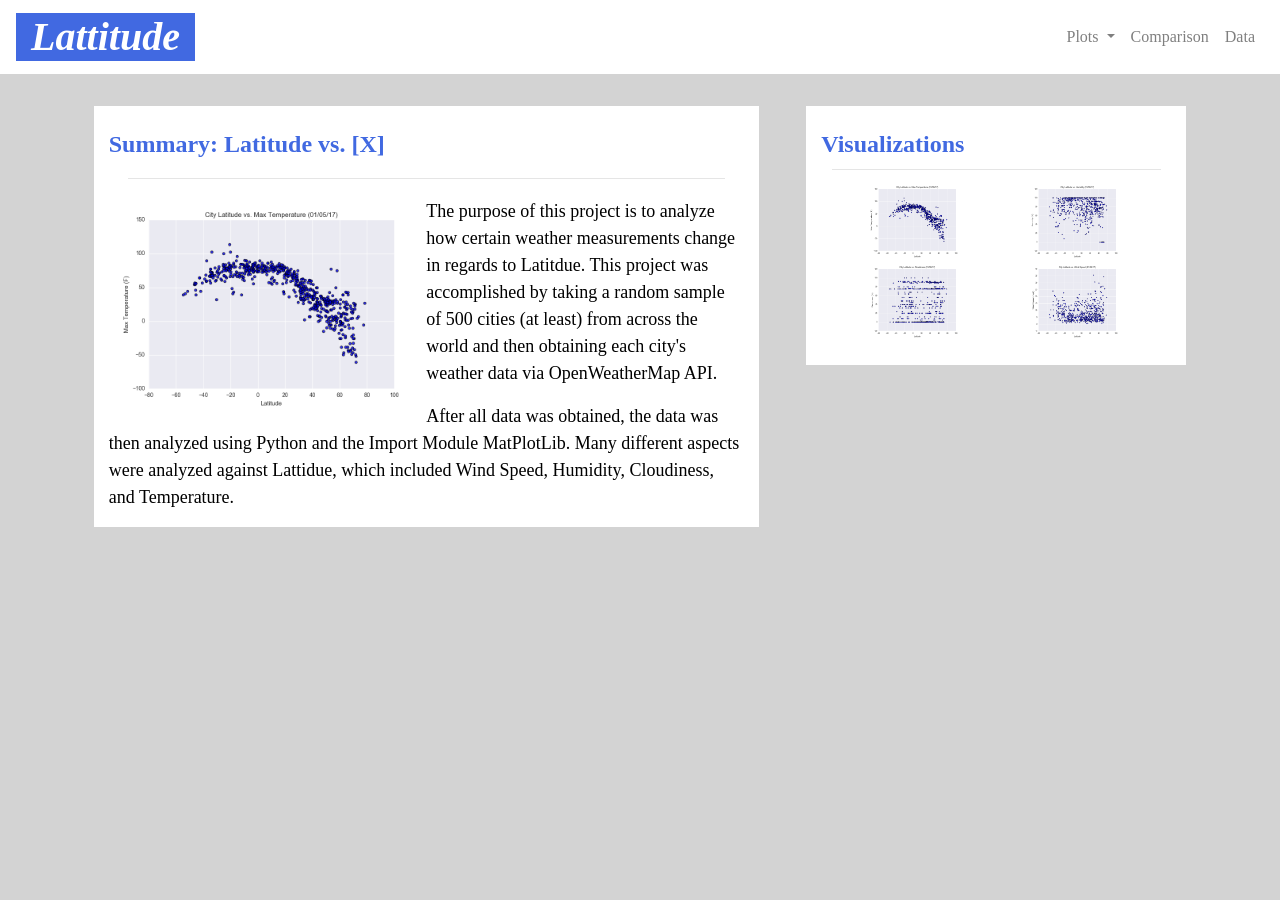
<file: index.html>
<!DOCTYPE html>
<html lang="en-us">

<!-- Scripts, links for css, bootstrap, js, title -->

<head>
  <meta charset="UTF-8">
	
  <title>Landing Page</title>
	
  <link rel="stylesheet" href="https://stackpath.bootstrapcdn.com/bootstrap/4.3.1/css/bootstrap.min.css" 
  integrity="sha384-ggOyR0iXCbMQv3Xipma34MD+dH/1fQ784/j6cY/iJTQUOhcWr7x9JvoRxT2MZw1T" 
  crossorigin="anonymous">
  <link rel="stylesheet" type="text/css" href="style.css">

  <script src="https://code.jquery.com/jquery-3.3.1.slim.min.js" 
  integrity="sha384-q8i/X+965DzO0rT7abK41JStQIAqVgRVzpbzo5smXKp4YfRvH+8abtTE1Pi6jizo" 
  crossorigin="anonymous"></script>
  <script src="https://cdnjs.cloudflare.com/ajax/libs/popper.js/1.14.7/umd/popper.min.js" 
  integrity="sha384-UO2eT0CpHqdSJQ6hJty5KVphtPhzWj9WO1clHTMGa3JDZwrnQq4sF86dIHNDz0W1" 
  crossorigin="anonymous"></script>
  <script src="https://stackpath.bootstrapcdn.com/bootstrap/4.3.1/js/bootstrap.min.js" 
  integrity="sha384-JjSmVgyd0p3pXB1rRibZUAYoIIy6OrQ6VrjIEaFf/nJGzIxFDsf4x0xIM+B07jRM" 
  crossorigin="anonymous"></script>

</head>

<body>

<!-- Navbar using bootstrap, class-media to change bg color. Dropdown + Button links to other pages, brand/link -->

<nav class="navbar navbar-expand-lg navbar-light shrinkray">
  <a class="navbar-brand" href="./Landing_Page.html">
	  <h1 class="my-auto">Lattitude</h1>
  </a>
  <button class="navbar-toggler shrinkray" type="button" data-toggle="collapse" data-target="#navbarSupportedContent" aria-controls="navbarSupportedContent" 
  aria-expanded="false" aria-label="Toggle navigation">
    <span class="navbar-toggler-icon"></span>
  </button>
  <div class="collapse navbar-collapse bg-white row" id="navbarSupportedContent">
	  <form class="ml-lg-auto ml-md-3 mr-lg-3">
    <ul class="navbar-nav mr-auto">
      
      <li class="nav-item dropdown">
        <a class="nav-link dropdown-toggle link-c" href="#" id="navbarDropdown" role="button" data-toggle="dropdown" aria-haspopup="true" 
        aria-expanded="false"> Plots </a>
          <div class="dropdown-menu" aria-labelledby="Dropdown">
            <a class="dropdown-item" href="./Temp/Temp.html">Temperature</a>
            <a class="dropdown-item" href="./Hum/Hum.html">Humidity</a>
            <a class="dropdown-item" href="./Cloud/Cloud.html">Cloudiness</a>
            <a class="dropdown-item" href="./Wind/Wind.html">Wind Speed</a>
          </div>
      </li>
		  
      <li class="nav-item">
        <a class="nav-link link-c" href="./Comp/Comp.html">Comparison</a>
      </li>
      
      <li class="nav-item">
        <a class="nav-link link-c" href="./Data/Data.html">Data</a>
      </li>
		
		</ul>
    </form>
  </div>
</nav>

<br>

<div class="container">

<!-- Data/Info area + graph -->

  <div class="row">
    <div class="bg-white mx-auto my-2 col-lg-7 cen col-md-11">
      <div>
		  <br>
			<h4>Summary: Latitude vs. [X]</h4>
			<hr>
      <img src="./Figures/Fig1.png" width="50%" height="55%" style="float: left" alt="Temperature">
      <p>
        The purpose of this project is to analyze how certain weather measurements change in regards to Latitdue. This project was accomplished
        by taking a random sample of 500 cities (at least) from across the world and then obtaining each city's weather data via OpenWeatherMap API.
      </p>
      <p>
        After all data was obtained, the data was then analyzed using Python and the Import Module MatPlotLib. 
        Many different aspects were analyzed against Lattidue,
        which included Wind Speed, Humidity, Cloudiness, and Temperature.
      </p>
      </div>
    </div>
  <br>
		<div class="bg-white offset-lg-1 col-lg-4 mb-auto mx-auto my-2 cen col-md-11">
  <br>
  
  <!-- Visualization links + adjustments for screen size -->

      <h4>Visualizations</h4>
      <hr>

		  <div class="container m-auto">
        <div class="row ml-auto mr-auto">
				  <div class="col-3 col-md-3 col-lg-6">
            <a href="Temp/Temp.html">	
              <img src="./Figures/Fig1.png" alt="Temp" class="col pic">
            </a>
          </div>
        <div class="col-3 col-md-3 col-lg-6">
            <a href="Hum/Hum.html">
              <img src="./Figures/Fig2.png" alt="Humidity" class="col pic">
            </a>
        </div>
        <div class="col-3 col-md-3 col-lg-6">
            <a href="Cloud/Cloud.html">
              <img src="./Figures/Fig3.png" alt="Cloud" class="col pic">
            </a>
        </div>
        <div class="col-3 col-md-3 col-lg-6">
            <a href="Wind/Wind.html">
              <img src="./Figures/Fig4.png" alt="Wind" class="col pic">
            </a>
				</div>
			  </div>
    <br>
      </div>
    </div>
	</div>
</div>
</body>

</html>
</file>
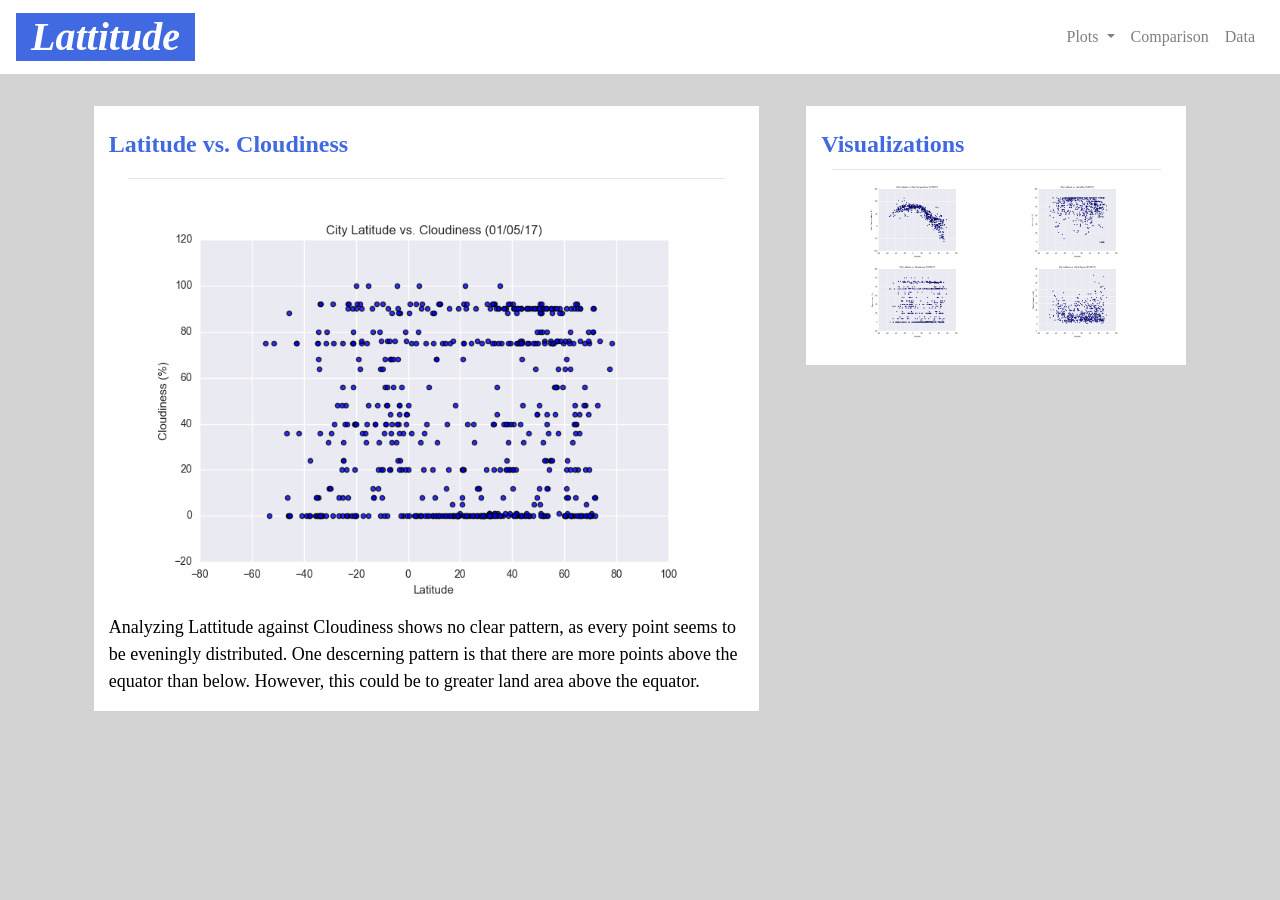
<file: Cloud/Cloud.html>
<!DOCTYPE html>
<html lang="en-us">

<head>
  <meta charset="UTF-8">
	
  <title>Cloud Page</title>
	
  <link rel="stylesheet" href="https://stackpath.bootstrapcdn.com/bootstrap/4.3.1/css/bootstrap.min.css" 
  integrity="sha384-ggOyR0iXCbMQv3Xipma34MD+dH/1fQ784/j6cY/iJTQUOhcWr7x9JvoRxT2MZw1T" 
  crossorigin="anonymous">
  <link rel="stylesheet" type="text/css" href="../style.css">

  <script src="https://code.jquery.com/jquery-3.3.1.slim.min.js" 
  integrity="sha384-q8i/X+965DzO0rT7abK41JStQIAqVgRVzpbzo5smXKp4YfRvH+8abtTE1Pi6jizo" 
  crossorigin="anonymous"></script>
  <script src="https://cdnjs.cloudflare.com/ajax/libs/popper.js/1.14.7/umd/popper.min.js" 
  integrity="sha384-UO2eT0CpHqdSJQ6hJty5KVphtPhzWj9WO1clHTMGa3JDZwrnQq4sF86dIHNDz0W1" 
  crossorigin="anonymous"></script>
  <script src="https://stackpath.bootstrapcdn.com/bootstrap/4.3.1/js/bootstrap.min.js" 
  integrity="sha384-JjSmVgyd0p3pXB1rRibZUAYoIIy6OrQ6VrjIEaFf/nJGzIxFDsf4x0xIM+B07jRM" 
  crossorigin="anonymous"></script>

</head>
	
<body>
<nav class="navbar navbar-expand-lg navbar-light shrinkray">
  <a class="navbar-brand" href="../Landing_Page.html">
    <h1 class="my-auto">Lattitude</h1>
  </a>
  <button class="navbar-toggler shrinkray" type="button" data-toggle="collapse" data-target="#navbarSupportedContent" aria-controls="navbarSupportedContent" 
  aria-expanded="false" aria-label="Toggle navigation">
    <span class="navbar-toggler-icon"></span>
  </button>
  <div class="collapse navbar-collapse bg-white row" id="navbarSupportedContent">
    <form class="ml-lg-auto ml-md-3 mr-lg-3">
    <ul class="navbar-nav mr-auto">
      
      <li class="nav-item dropdown">
        <a class="nav-link dropdown-toggle link-c" href="#" id="navbarDropdown" role="button" data-toggle="dropdown" aria-haspopup="true" 
        aria-expanded="false"> Plots </a>
          <div class="dropdown-menu" aria-labelledby="Dropdown">
            <a class="dropdown-item" href="../Temp/Temp.html">Temperature</a>
            <a class="dropdown-item" href="../Hum/Hum.html">Humidity</a>
            <a class="dropdown-item" href="../Cloud/Cloud.html">Cloudiness</a>
            <a class="dropdown-item" href="../Wind/Wind.html">Wind Speed</a>
          </div>
      </li>
      
      <li class="nav-item">
        <a class="nav-link link-c" href="../Comp/Comp.html">Comparison</a>
      </li>
      
      <li class="nav-item">
        <a class="nav-link link-c" href="../Data/Data.html">Data</a>
      </li>
    
    </ul>
    </form>
  </div>
</nav>

<br>

<div class="container">
    <div class="row">
        <div class="bg-white mx-auto my-2 col-lg-7 col-md-11">
        <div>
<br>
        <h4>Latitude vs. Cloudiness</h4>
        <hr>
        <img src="../Figures/Fig3.png" class="col ml-auto; mr-auto" alt="Temperature">
        <p>
            Analyzing Lattitude against Cloudiness shows no clear pattern, as every point seems to be eveningly distributed. 
            One descerning pattern is that there are more points above the equator than below. However, this could be to greater land area above the equator. 
        </p> 
        </div>
        </div>  
<br>
    <div class="bg-white offset-lg-1 col-lg-4 mb-auto mx-auto my-2 cen col-md-11">
<br>
    <h4>Visualizations</h4>
    <hr>

        <div class="container m-auto">
    <div class="row ml-auto mr-auto">
                <div class="col-3 col-md-3 col-lg-6">
        <a href="../Temp/Temp.html">	
            <img src="../Figures/Fig1.png" alt="Temp" class="col pic">
        </a>
        </div>
    <div class="col-3 col-md-3 col-lg-6">
        <a href="../Hum/Hum.html">
            <img src="../Figures/Fig2.png" alt="Humidity" class="col pic">
        </a>
    </div>
    <div class="col-3 col-md-3 col-lg-6">
        <a href="../Cloud/Cloud.html">
            <img src="../Figures/Fig3.png" alt="Cloud" class="col pic">
        </a>
    </div>
    <div class="col-3 col-md-3 col-lg-6">
        <a href="../Wind/Wind.html">
            <img src="../Figures/Fig4.png" alt="Wind" class="col pic">
        </a>
            </div>
            </div>
<br>
    </div>
</div>
</div>
</div>
</body>

</html>
</file>
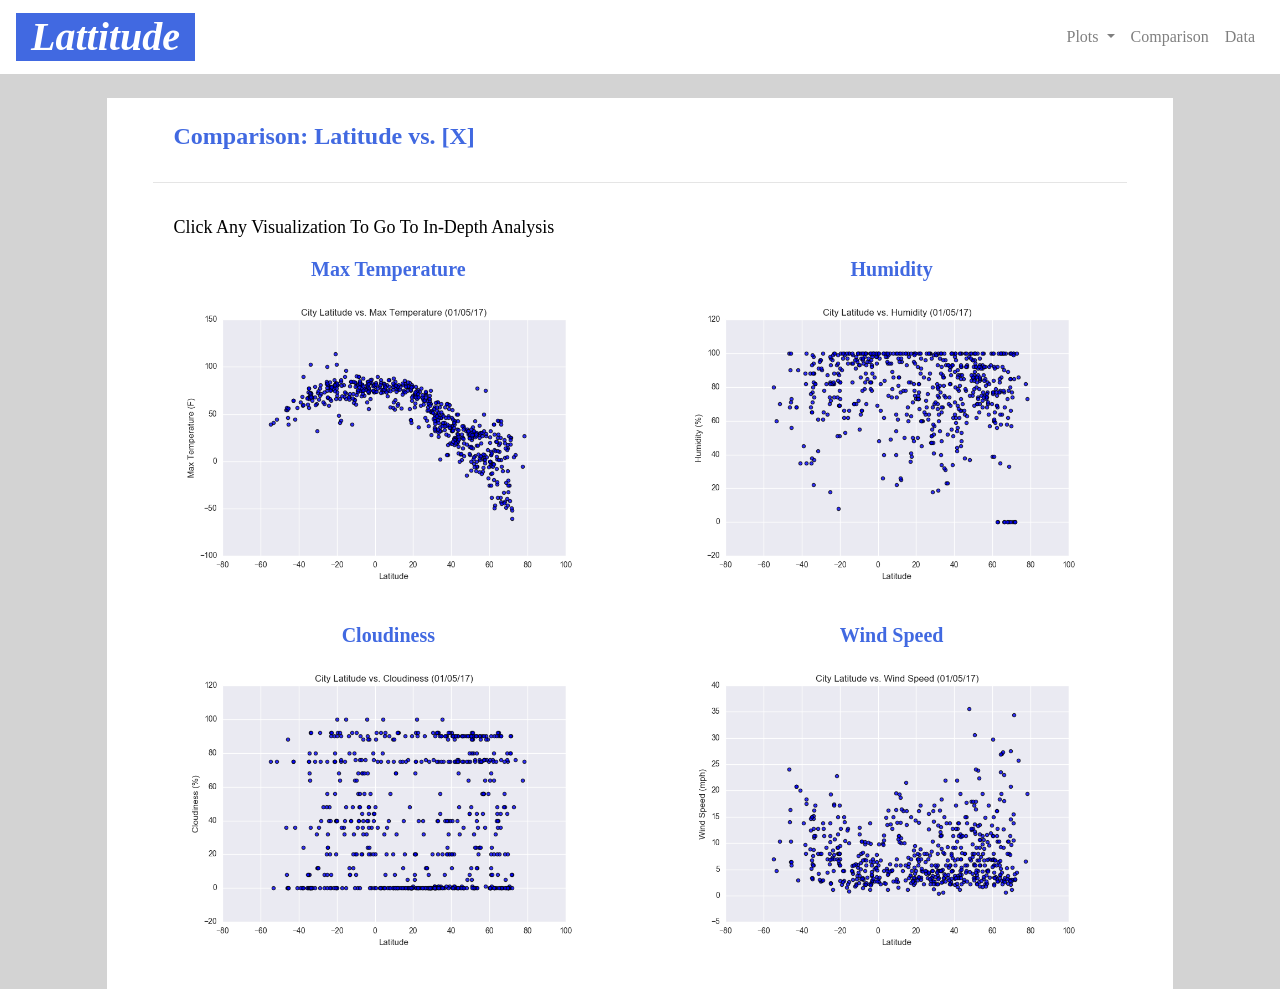
<file: Comp/Comp.html>
<!DOCTYPE html>
<html lang="en-us">

<head>
  <meta charset="UTF-8">
	
  <title>Comparison</title>
	
  <link rel="stylesheet" href="https://stackpath.bootstrapcdn.com/bootstrap/4.3.1/css/bootstrap.min.css" 
  integrity="sha384-ggOyR0iXCbMQv3Xipma34MD+dH/1fQ784/j6cY/iJTQUOhcWr7x9JvoRxT2MZw1T" 
  crossorigin="anonymous">
  <link rel="stylesheet" type="text/css" href="../style.css">

  <script src="https://code.jquery.com/jquery-3.3.1.slim.min.js" 
  integrity="sha384-q8i/X+965DzO0rT7abK41JStQIAqVgRVzpbzo5smXKp4YfRvH+8abtTE1Pi6jizo" 
  crossorigin="anonymous"></script>
  <script src="https://cdnjs.cloudflare.com/ajax/libs/popper.js/1.14.7/umd/popper.min.js" 
  integrity="sha384-UO2eT0CpHqdSJQ6hJty5KVphtPhzWj9WO1clHTMGa3JDZwrnQq4sF86dIHNDz0W1" 
  crossorigin="anonymous"></script>
  <script src="https://stackpath.bootstrapcdn.com/bootstrap/4.3.1/js/bootstrap.min.js" 
  integrity="sha384-JjSmVgyd0p3pXB1rRibZUAYoIIy6OrQ6VrjIEaFf/nJGzIxFDsf4x0xIM+B07jRM" 
  crossorigin="anonymous"></script>
  
</head>
	
<body>
<nav class="navbar navbar-expand-lg navbar-light shrinkray">
  <a class="navbar-brand" href="../Landing_Page.html">
    <h1 class="my-auto">Lattitude</h1>
  </a>
  <button class="navbar-toggler shrinkray" type="button" data-toggle="collapse" data-target="#navbarSupportedContent" aria-controls="navbarSupportedContent" 
  aria-expanded="false" aria-label="Toggle navigation">
    <span class="navbar-toggler-icon"></span>
  </button>
  <div class="collapse navbar-collapse bg-white row" id="navbarSupportedContent">
    <form class="ml-lg-auto ml-md-3 mr-lg-3">
    <ul class="navbar-nav mr-auto">
      
      <li class="nav-item dropdown">
        <a class="nav-link dropdown-toggle link-c" href="#" id="navbarDropdown" role="button" data-toggle="dropdown" aria-haspopup="true" 
        aria-expanded="false"> Plots </a>
          <div class="dropdown-menu" aria-labelledby="Dropdown">
            <a class="dropdown-item" href="../Temp/Temp.html">Temperature</a>
            <a class="dropdown-item" href="../Hum/Hum.html">Humidity</a>
            <a class="dropdown-item" href="../Cloud/Cloud.html">Cloudiness</a>
            <a class="dropdown-item" href="../Wind/Wind.html">Wind Speed</a>
          </div>
      </li>
      
      <li class="nav-item">
        <a class="nav-link link-c" href="../Comp/Comp.html">Comparison</a>
      </li>
      
      <li class="nav-item">
        <a class="nav-link link-c" href="../Data/Data.html">Data</a>
      </li>
    
    </ul>
    </form>
  </div>
</nav>

<br>

<div class="bg-white offset-lg-1 col-lg-10" >
<br>
  <h4 style="margin-left: 5%; ">
    Comparison: Latitude vs. [X]
  </h4>
<hr>
  <p style="margin-left: 5%">
    Click Any Visualization To Go To In-Depth Analysis
  </p>
  <div class="container col-12">
    <div class="row ml-auto mr-auto">
      <div class="col-md-6">
				<h5>
          Max Temperature
        </h5>
          <a href="../Temp/Temp.html">	
            <img src="../Figures/Fig1.png" alt="Temp" class="col">
          </a>
<hr class="show-me">
      </div>
        <div class="col-md-6">
		  		<h5>
            Humidity
          </h5>
          <a href="../Hum/Hum.html">
            <img src="../Figures/Fig2.png" class="col" alt="Humidity">
          </a>
<hr class="show-me">
        </div>
    </div>
    <div class="row ml-auto mr-auto">
      <div class="col-md-6">
          <h5>
            Cloudiness
          </h5>
          <a href="../Cloud/Cloud.html">
            <img src="../Figures/Fig3.png" class="col" alt="Cloud">
          </a>
<hr class="show-me">
        </div>
      <div class="col-md-6">
          <h5>
            Wind Speed
          </h5>
          <a href="../Wind/Wind.html">
            <img src="../Figures/Fig4.png" class="col" alt="Wind">
          </a>
      </div>
    </div>
	</div>	
</div>

</body>

</html>
</file>
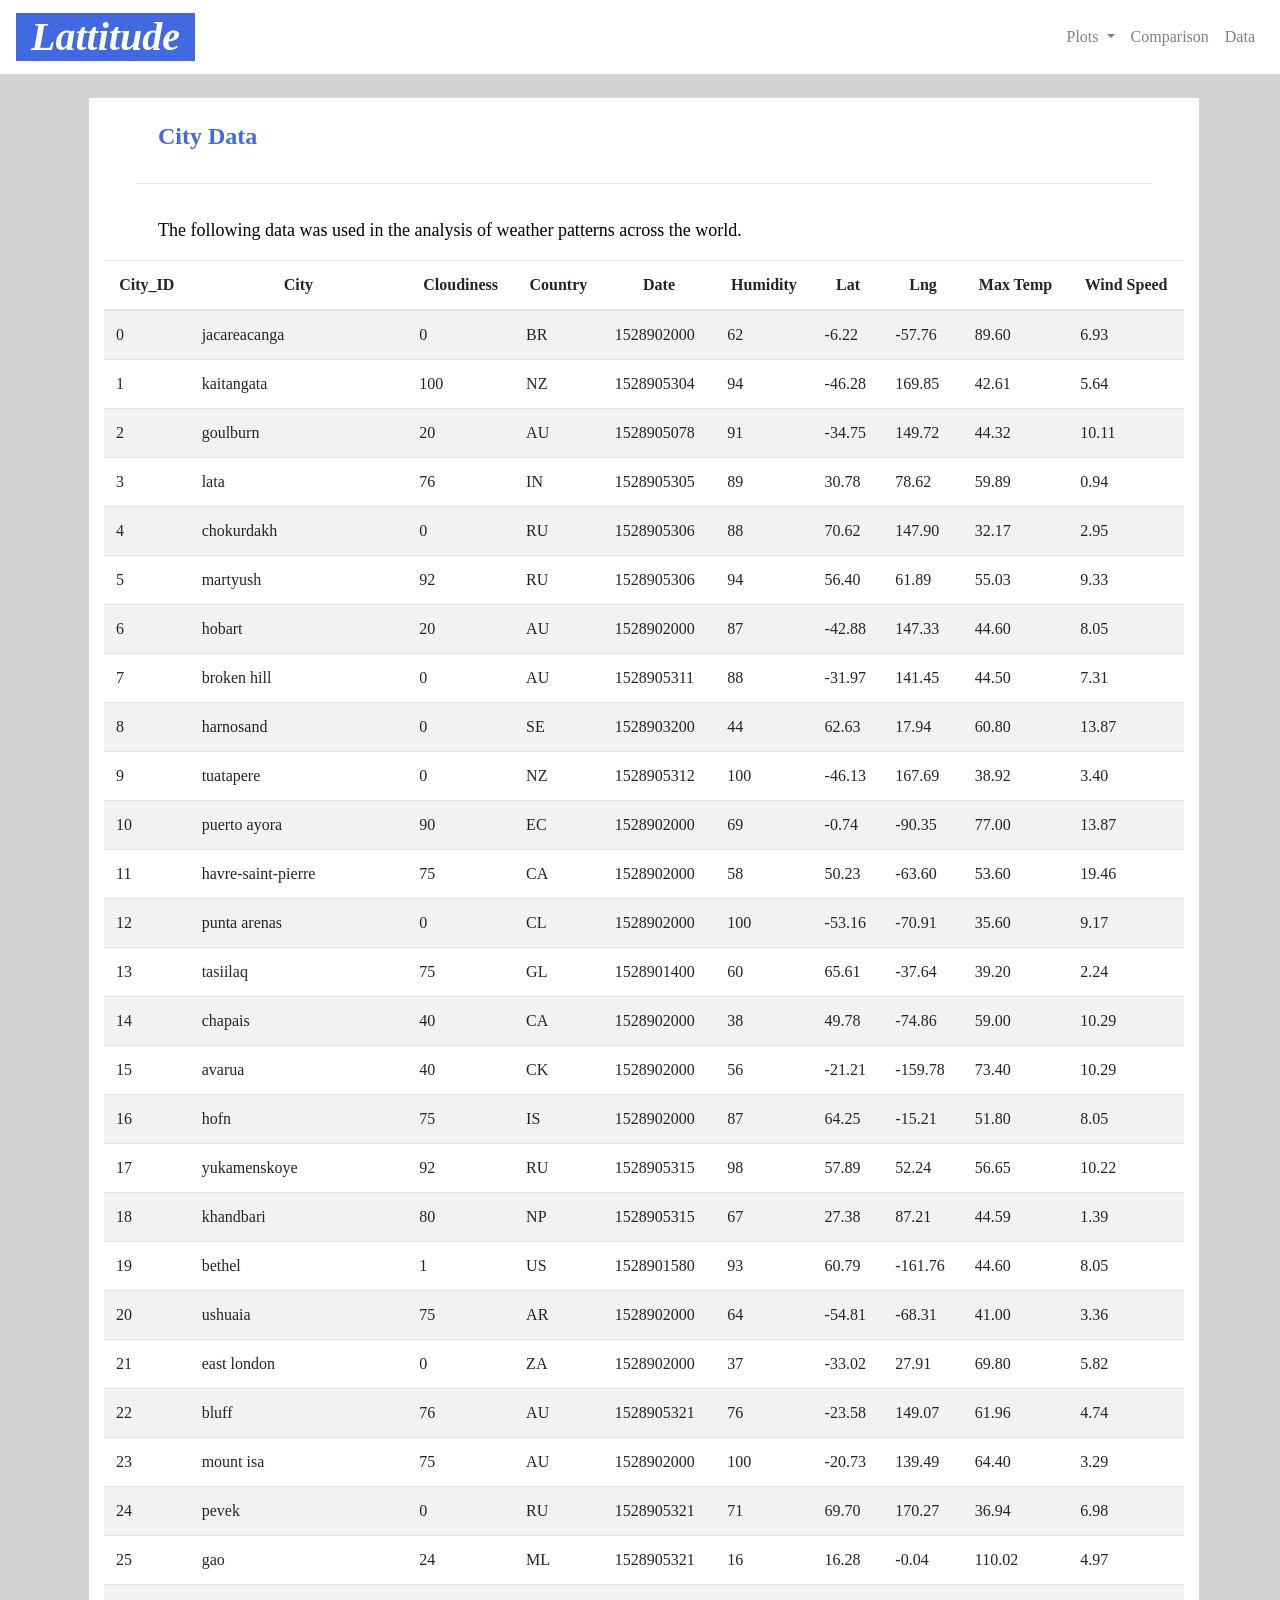
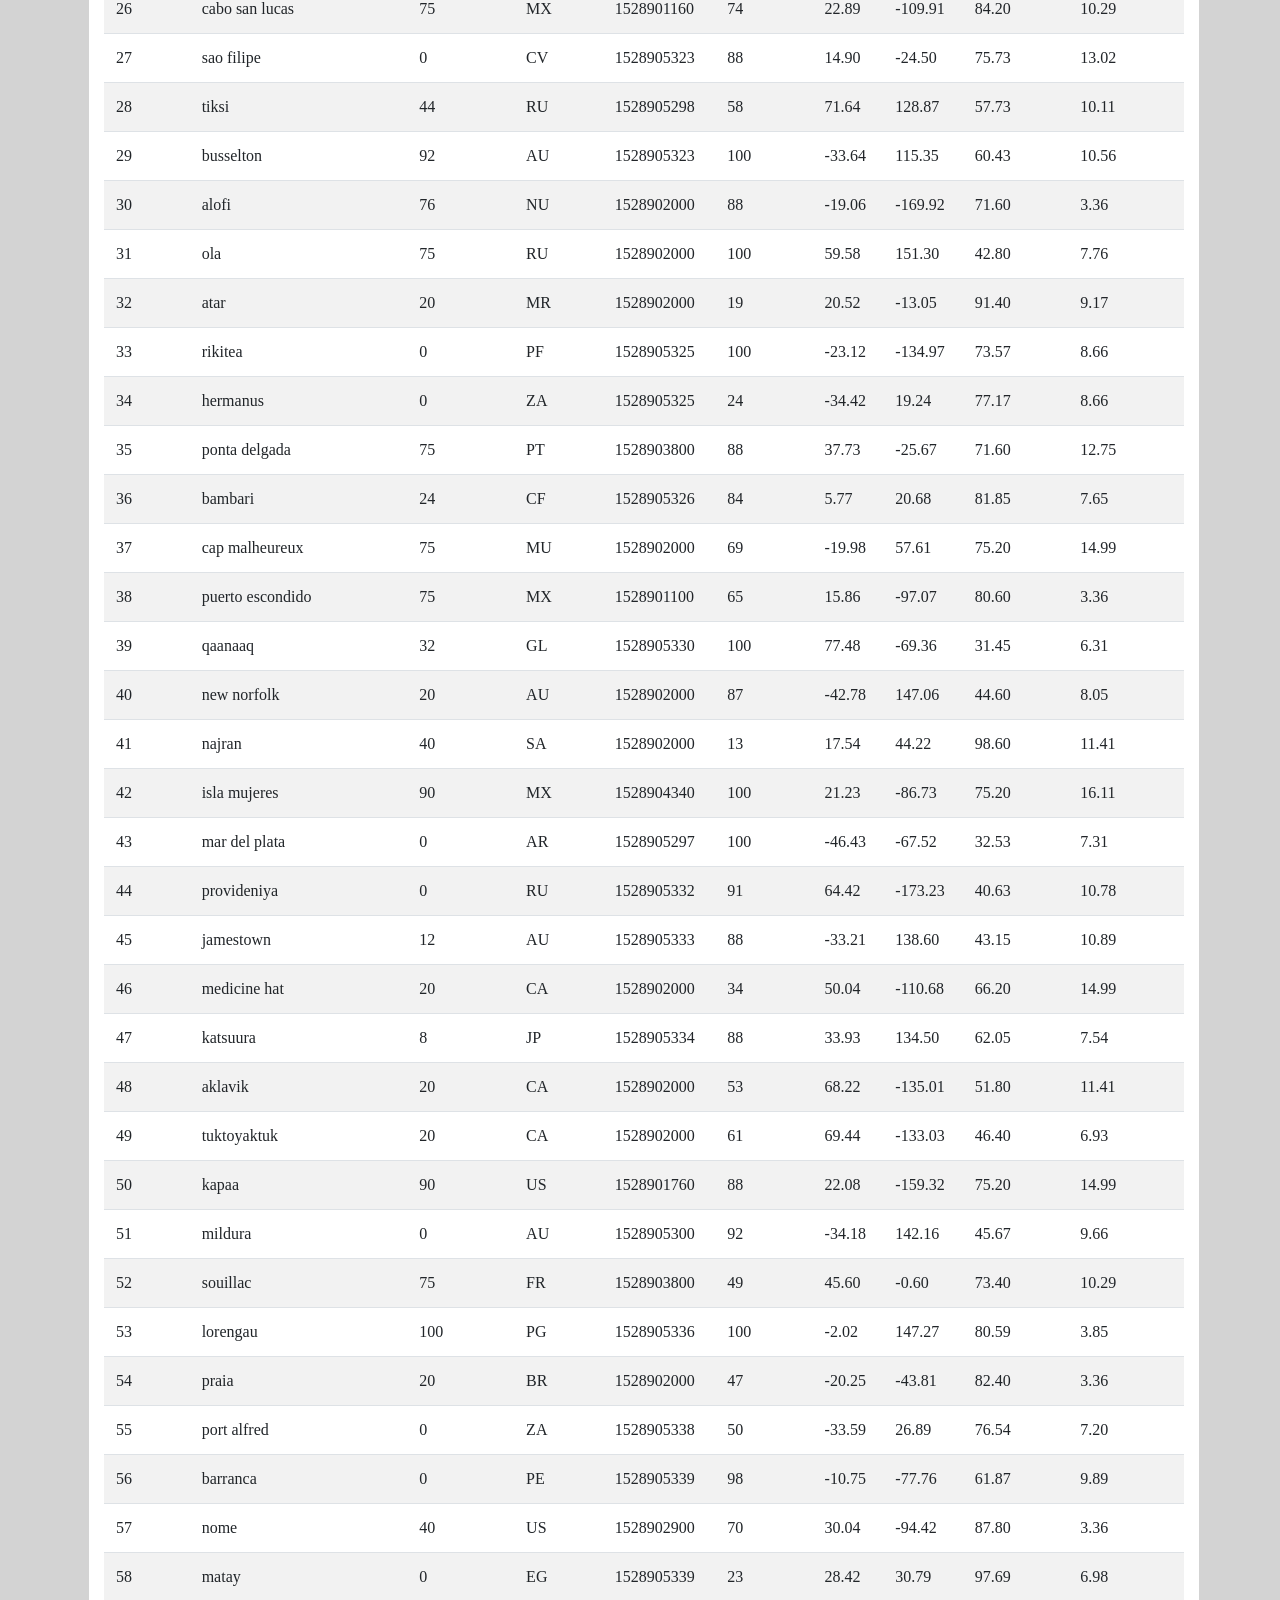
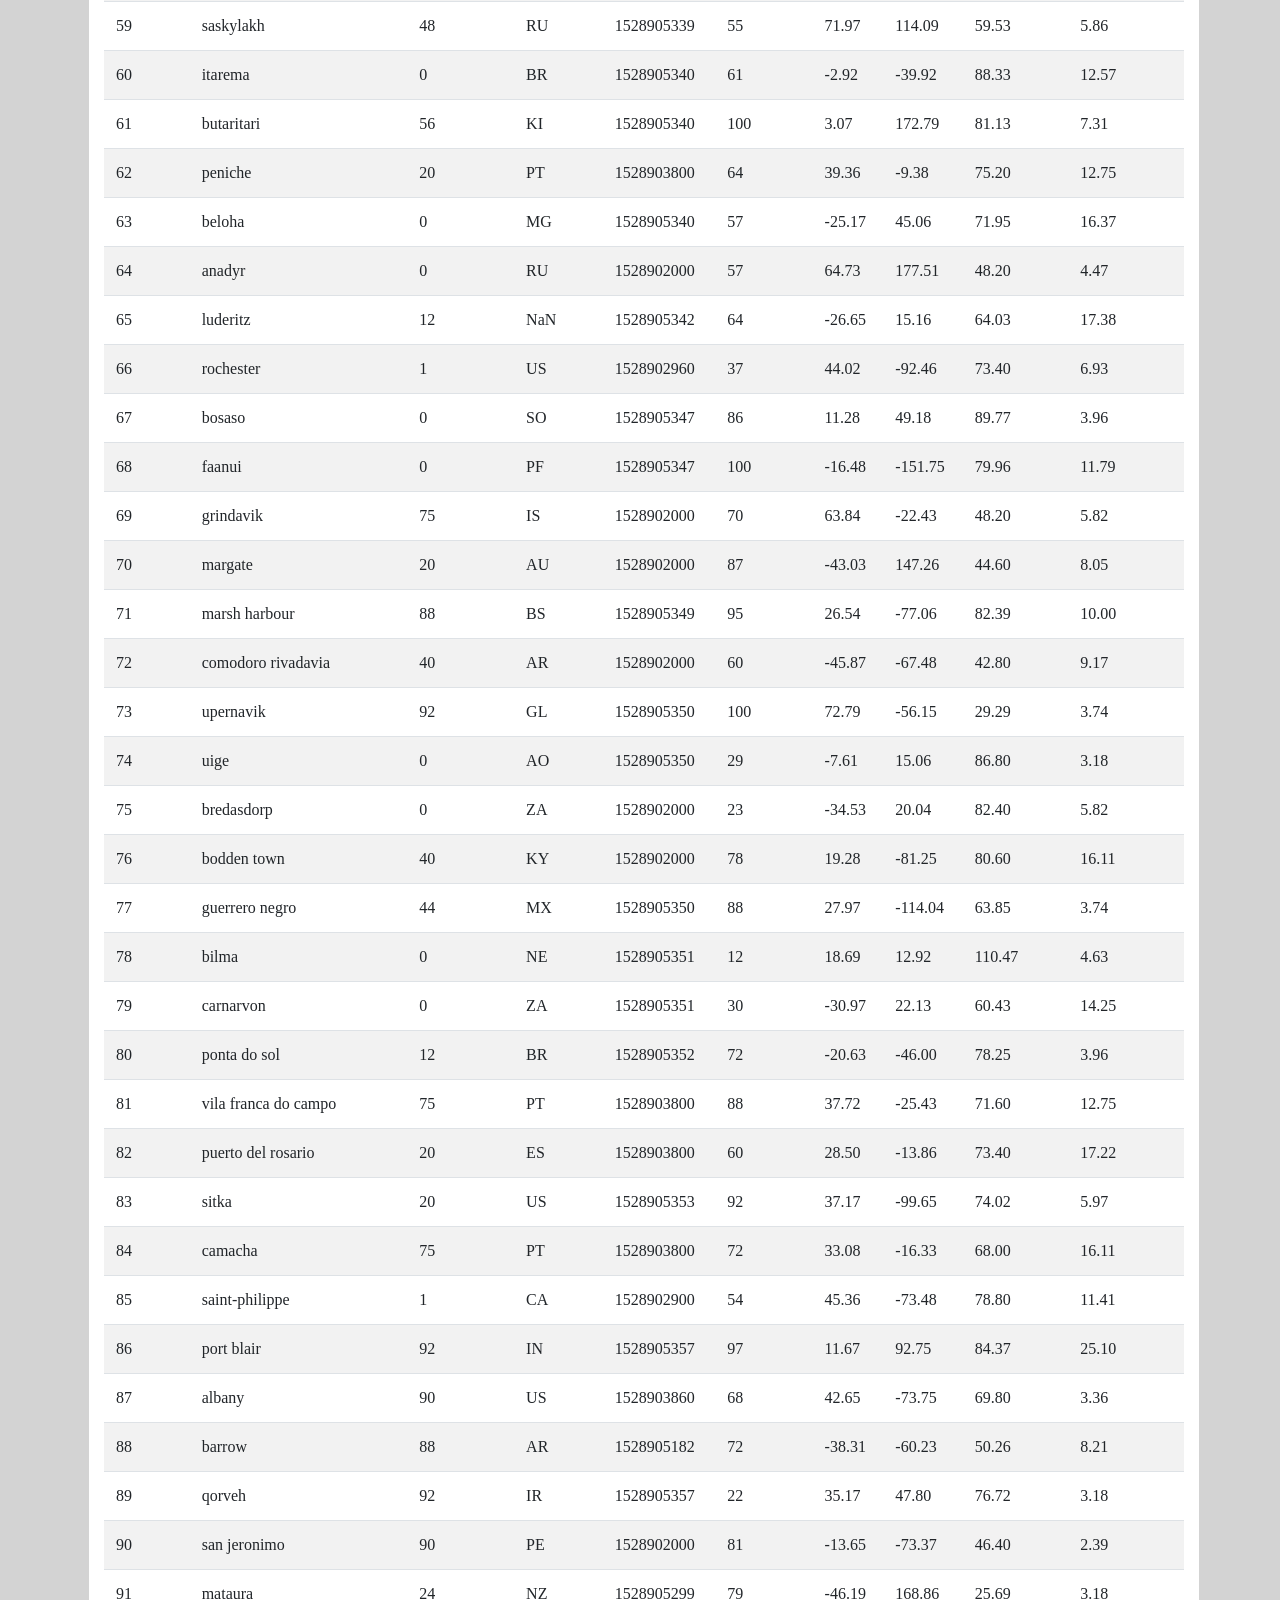
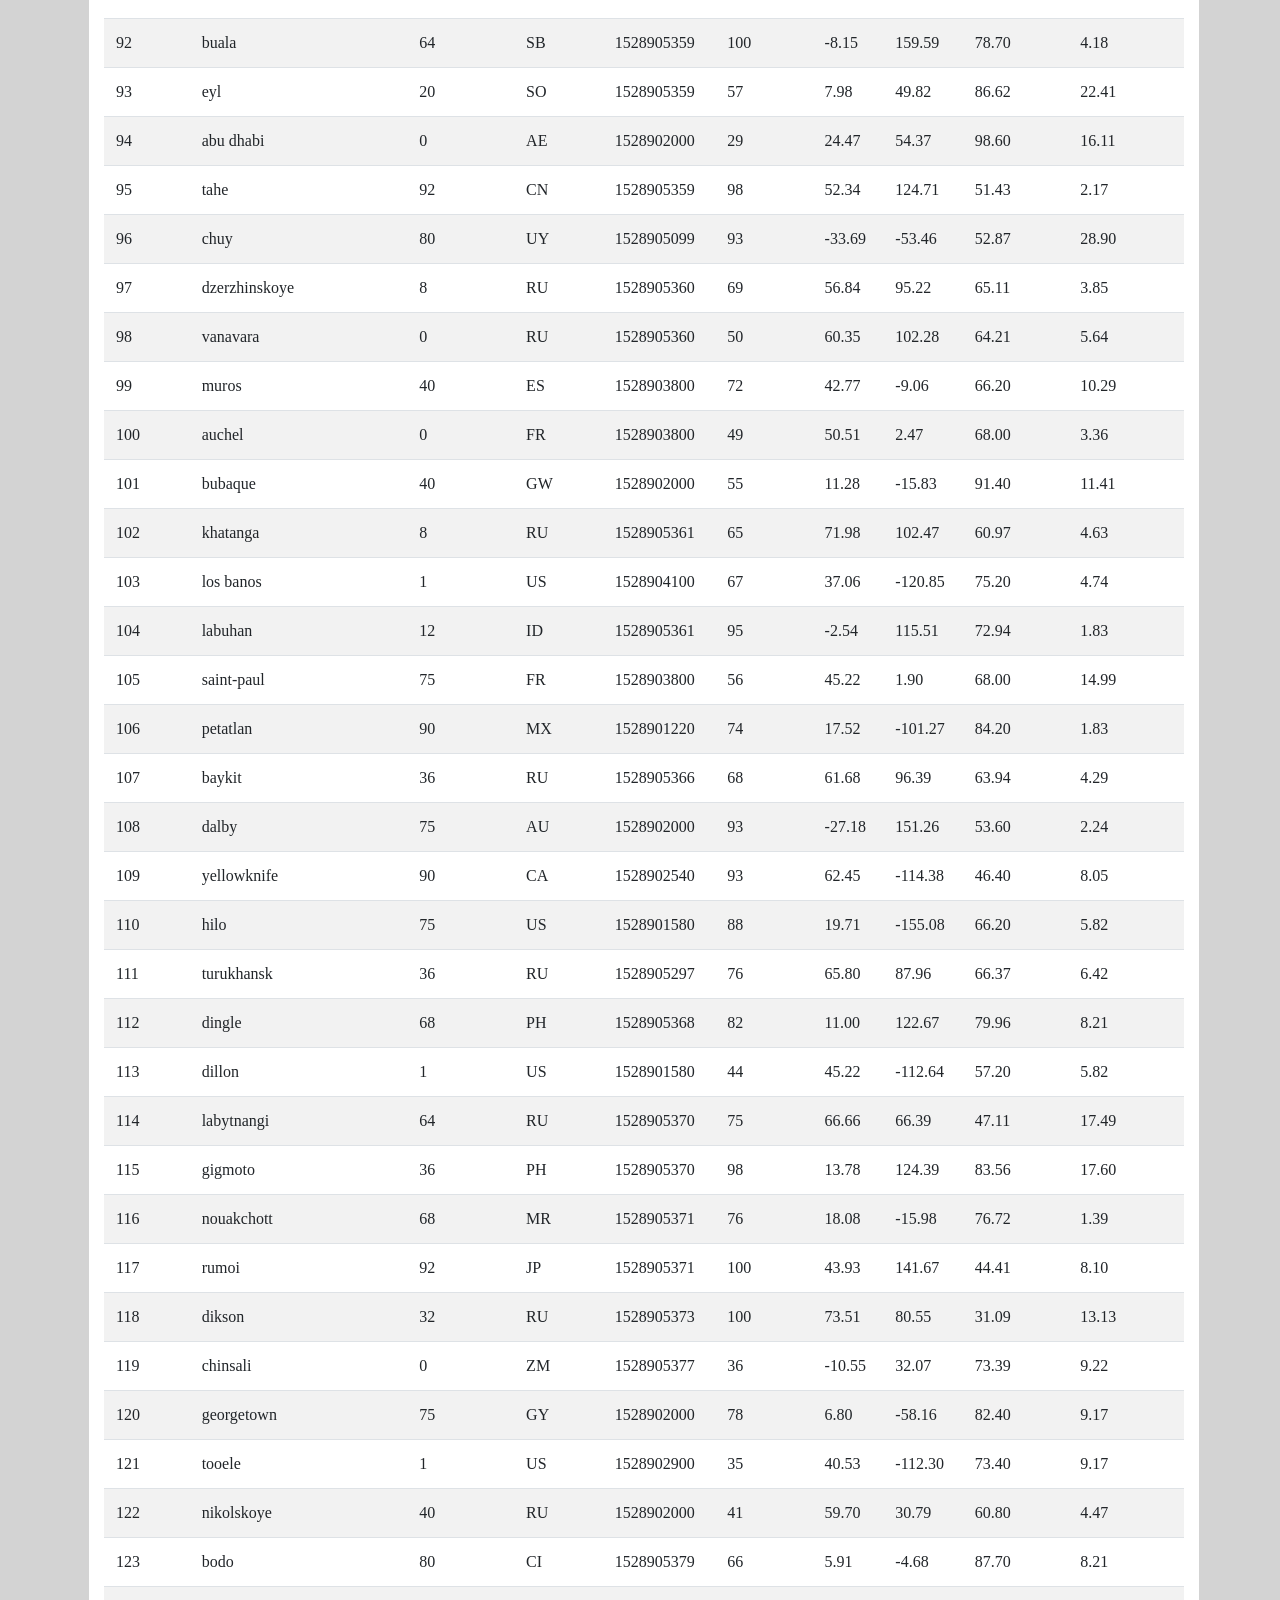
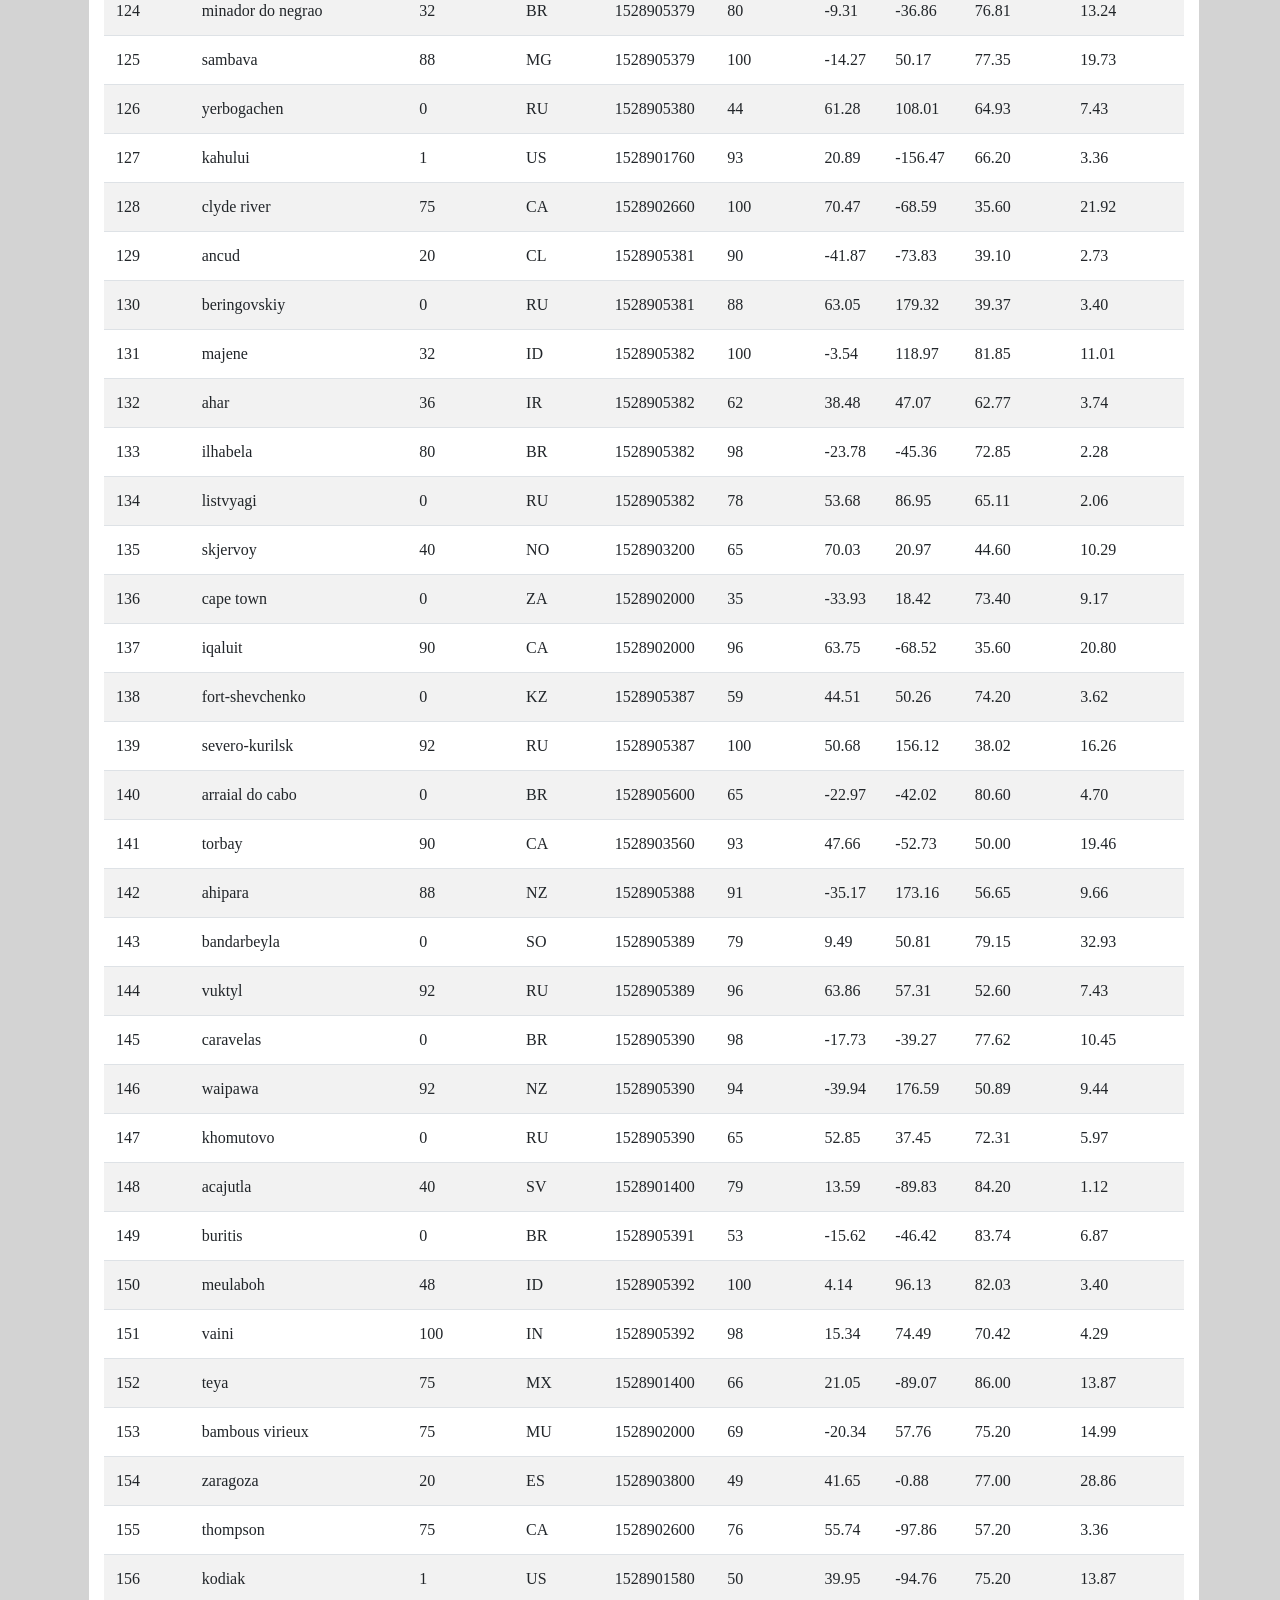
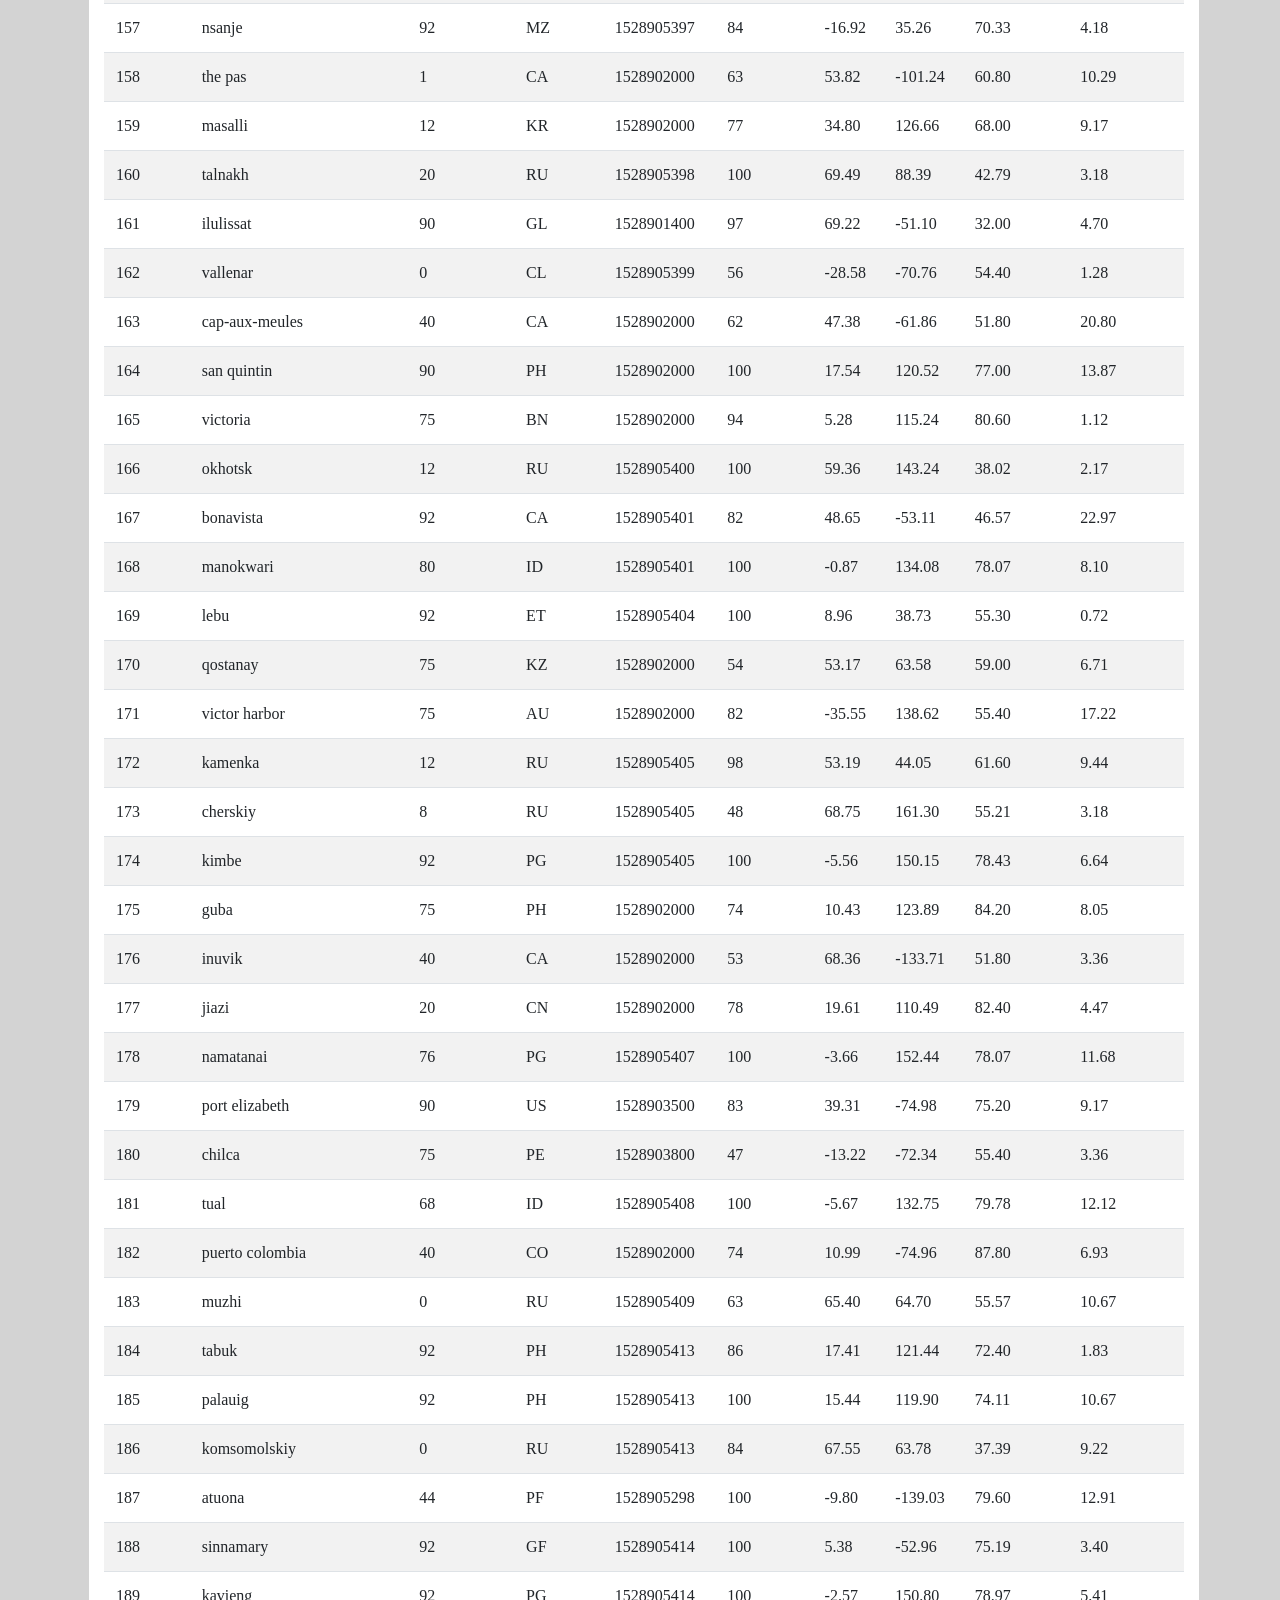
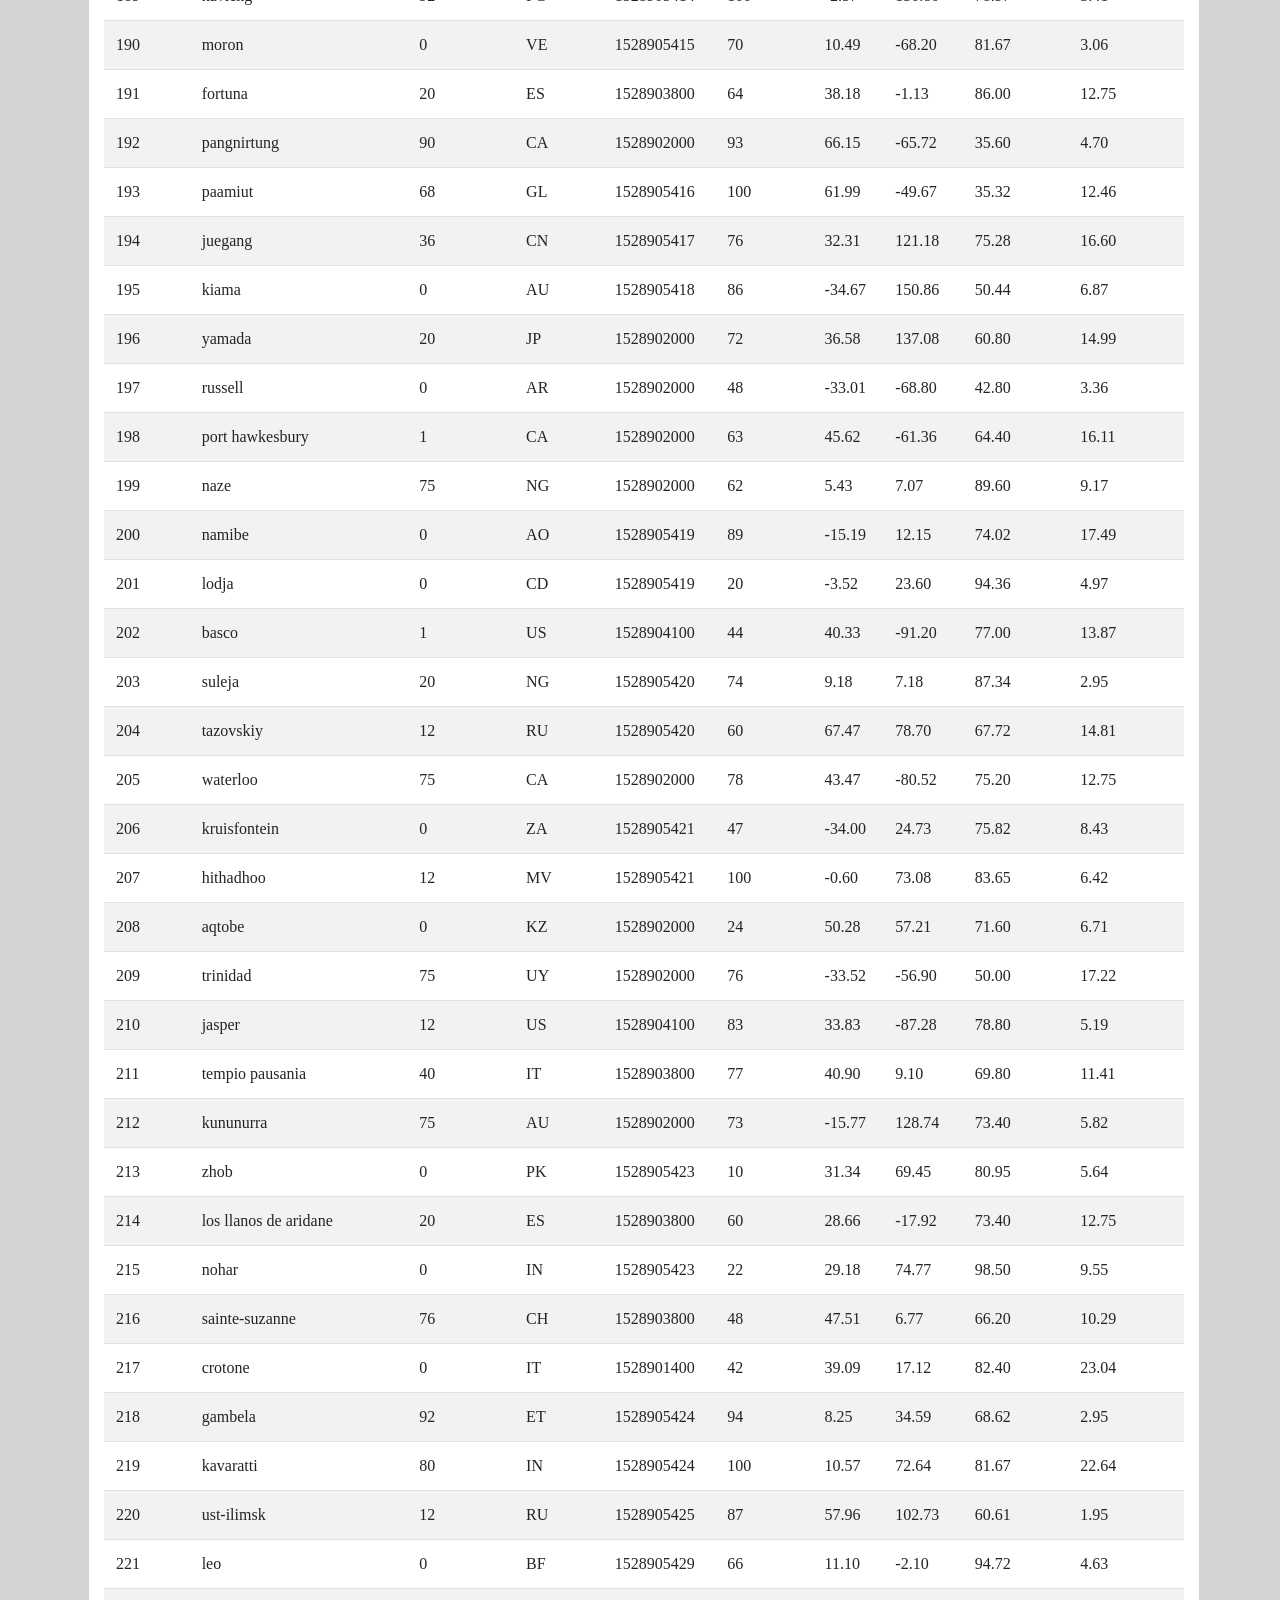
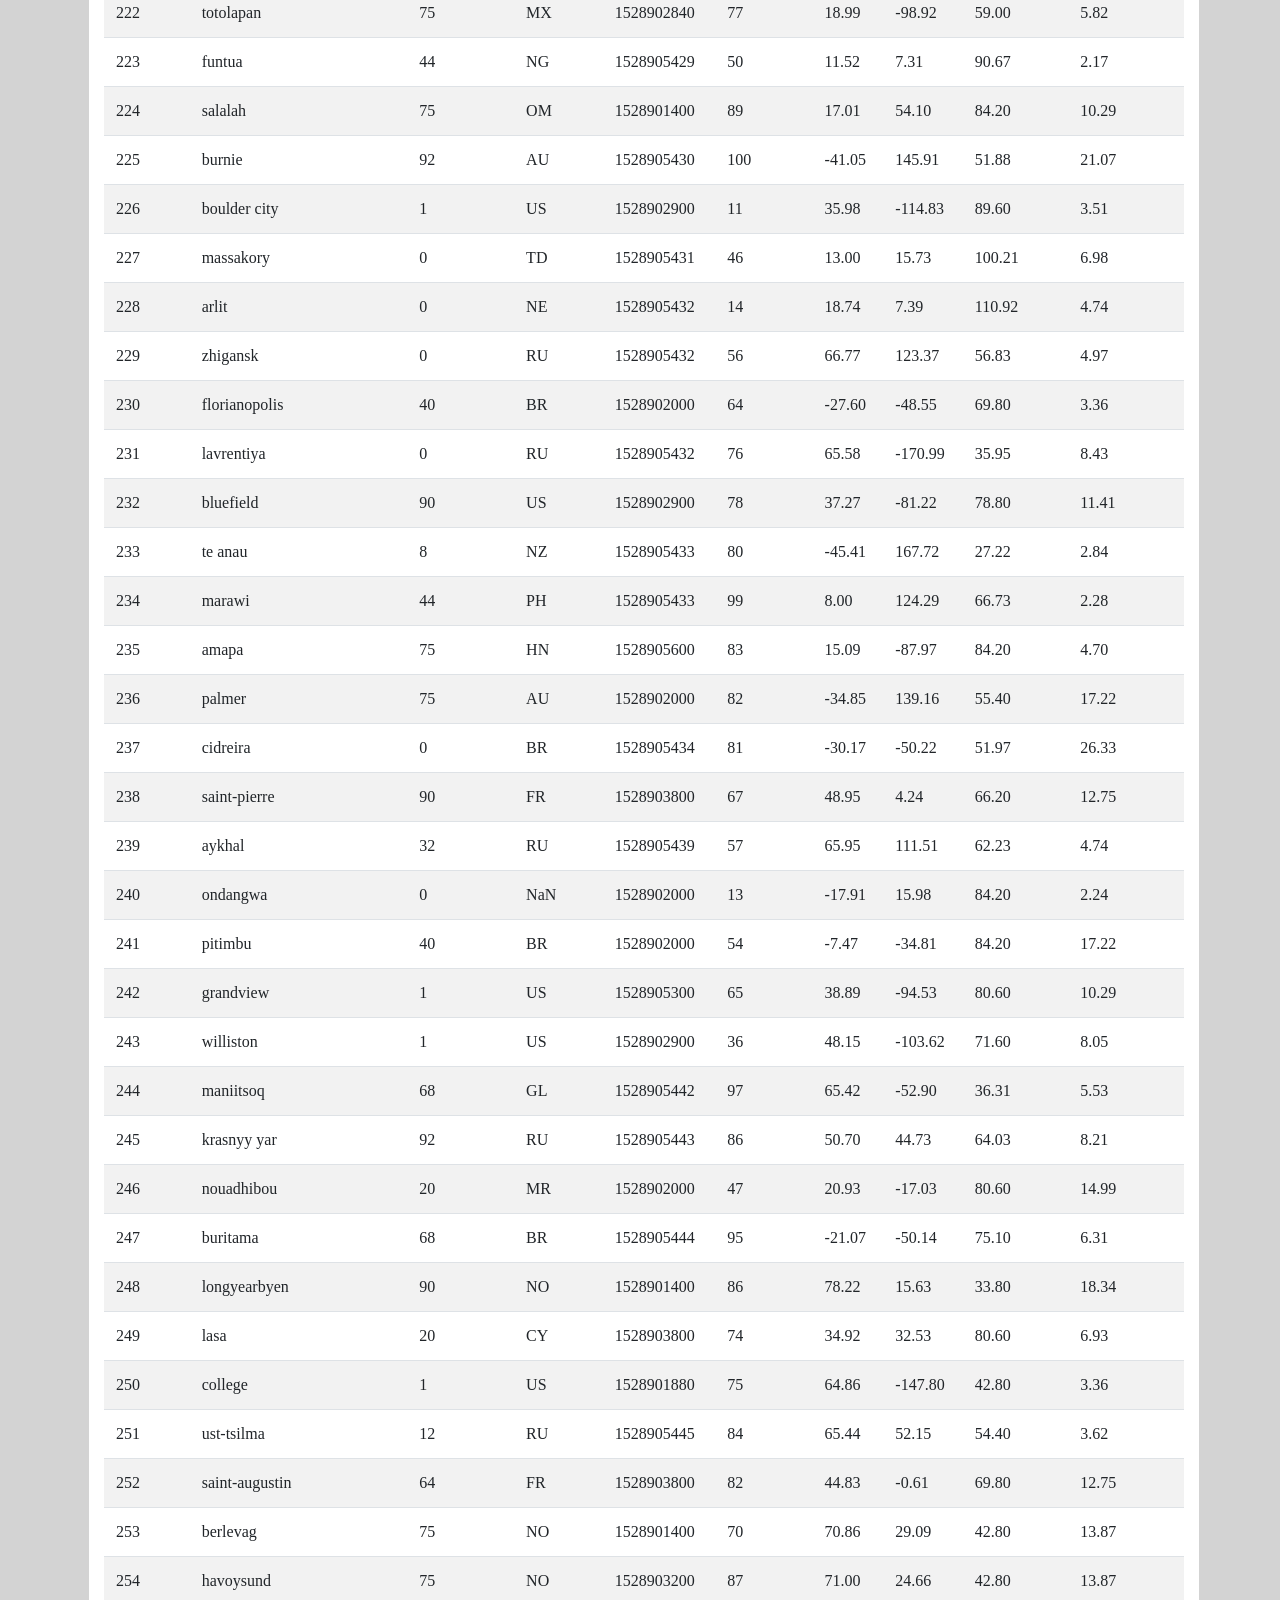
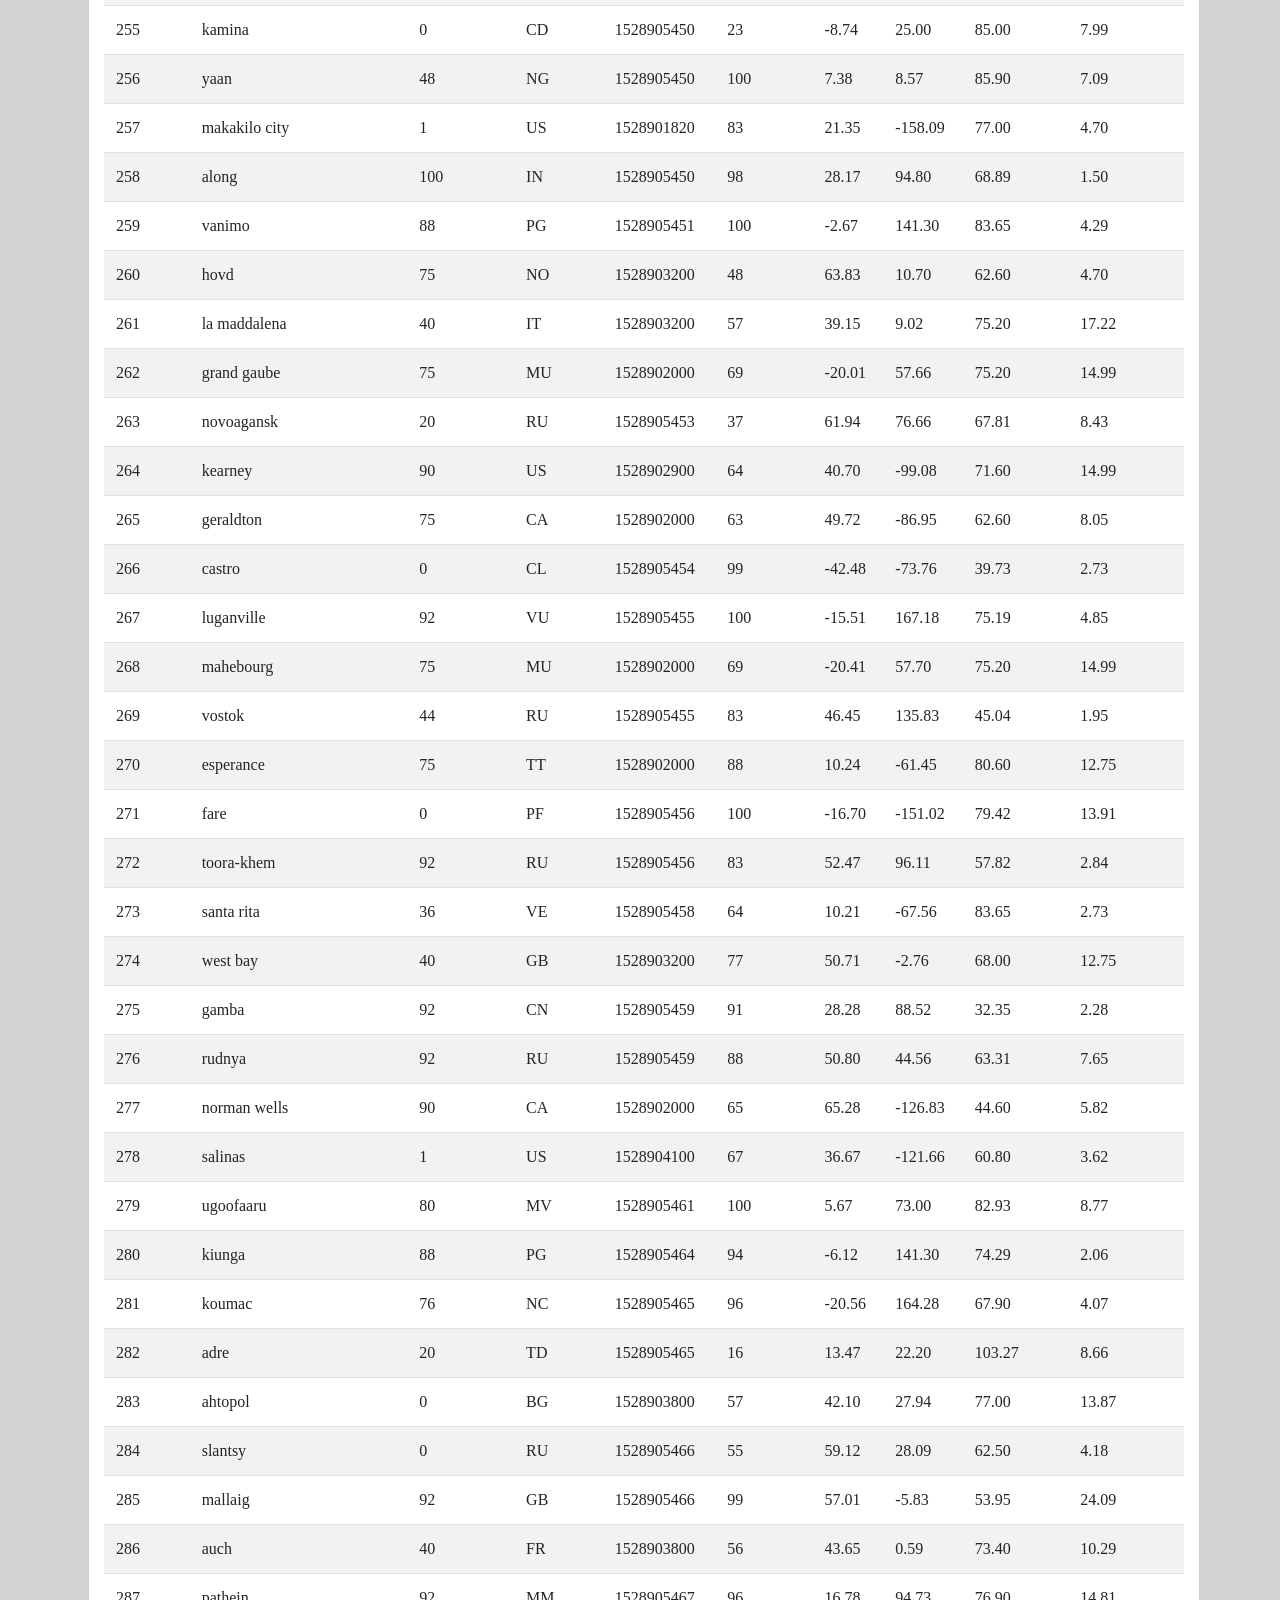
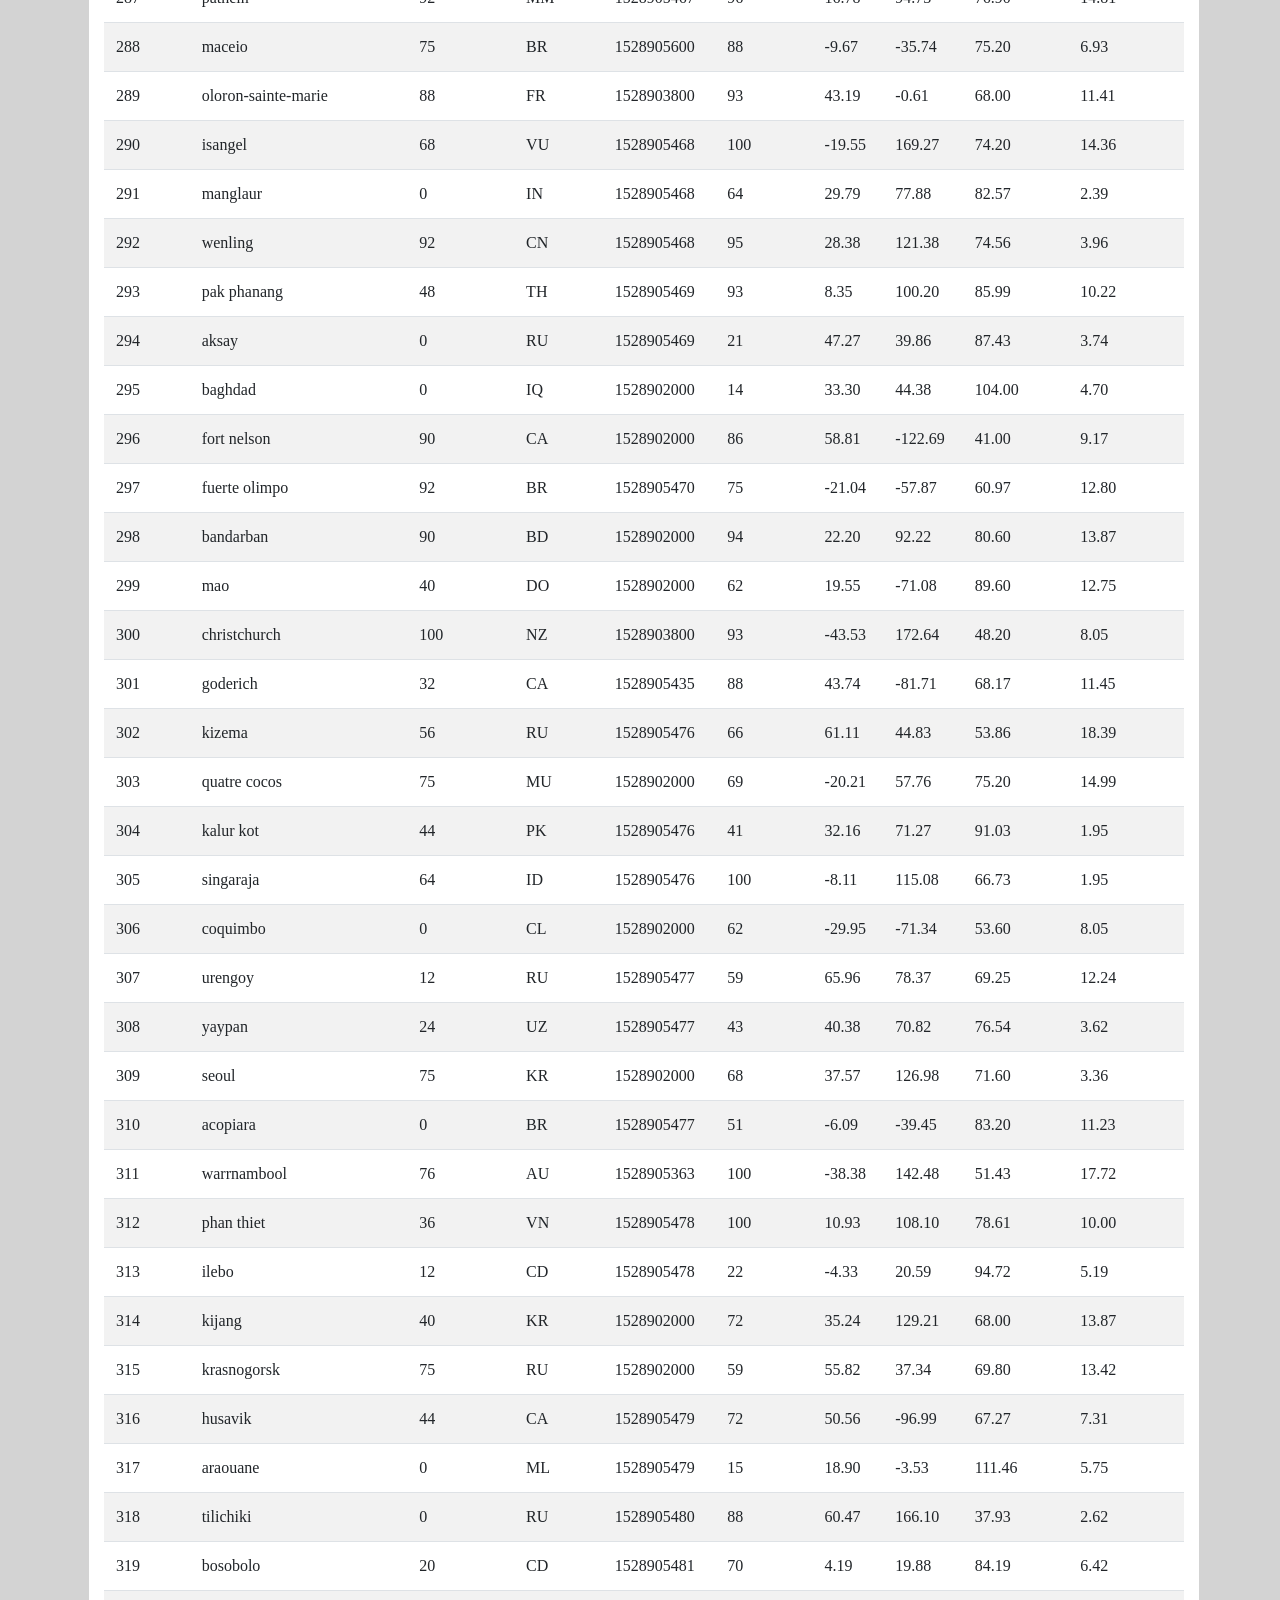
<file: Data/Data.html>
<!DOCTYPE html>
<html lang="en-us">

<head>
  <meta charset="UTF-8">
	
  <title>Data</title>
	
  <link rel="stylesheet" href="https://stackpath.bootstrapcdn.com/bootstrap/4.3.1/css/bootstrap.min.css" 
  integrity="sha384-ggOyR0iXCbMQv3Xipma34MD+dH/1fQ784/j6cY/iJTQUOhcWr7x9JvoRxT2MZw1T" 
  crossorigin="anonymous">
  <link rel="stylesheet" type="text/css" href="../style.css">

  <script src="https://code.jquery.com/jquery-3.3.1.slim.min.js" 
  integrity="sha384-q8i/X+965DzO0rT7abK41JStQIAqVgRVzpbzo5smXKp4YfRvH+8abtTE1Pi6jizo" 
  crossorigin="anonymous"></script>
  <script src="https://cdnjs.cloudflare.com/ajax/libs/popper.js/1.14.7/umd/popper.min.js" 
  integrity="sha384-UO2eT0CpHqdSJQ6hJty5KVphtPhzWj9WO1clHTMGa3JDZwrnQq4sF86dIHNDz0W1" 
  crossorigin="anonymous"></script>
  <script src="https://stackpath.bootstrapcdn.com/bootstrap/4.3.1/js/bootstrap.min.js" 
  integrity="sha384-JjSmVgyd0p3pXB1rRibZUAYoIIy6OrQ6VrjIEaFf/nJGzIxFDsf4x0xIM+B07jRM" 
  crossorigin="anonymous"></script>
  
</head>
	
<body>
<nav class="navbar navbar-expand-lg navbar-light shrinkray">
  <a class="navbar-brand" href="../Landing_Page.html">
    <h1 class="my-auto">Lattitude</h1>
  </a>
  <button class="navbar-toggler shrinkray" type="button" data-toggle="collapse" data-target="#navbarSupportedContent" aria-controls="navbarSupportedContent" 
  aria-expanded="false" aria-label="Toggle navigation">
    <span class="navbar-toggler-icon"></span>
  </button>
  <div class="collapse navbar-collapse bg-white row" id="navbarSupportedContent">
    <form class="ml-lg-auto ml-md-3 mr-lg-3">
    <ul class="navbar-nav mr-auto">
      
      <li class="nav-item dropdown">
        <a class="nav-link dropdown-toggle link-c" href="#" id="navbarDropdown" role="button" data-toggle="dropdown" aria-haspopup="true" 
        aria-expanded="false"> Plots </a>
          <div class="dropdown-menu" aria-labelledby="Dropdown">
            <a class="dropdown-item" href="../Temp/Temp.html">Temperature</a>
            <a class="dropdown-item" href="../Hum/Hum.html">Humidity</a>
            <a class="dropdown-item" href="../Cloud/Cloud.html">Cloudiness</a>
            <a class="dropdown-item" href="../Wind/Wind.html">Wind Speed</a>
          </div>
      </li>
      
      <li class="nav-item">
        <a class="nav-link link-c" href="../Comp/Comp.html">Comparison</a>
      </li>
      
      <li class="nav-item">
        <a class="nav-link link-c" href="../Data/Data.html">Data</a>
      </li>
    
    </ul>
    </form>
  </div>
</nav>

<br>

<div class="container">
<div class="bg-white col-lg-12 mx-1" >
<br>    
  <h4 style="margin-left: 5%;">
    City Data
  </h4>
<hr style="margin: 3%">
  <p style="margin-left: 5%;">
    The following data was used in the analysis of weather patterns across the world.
  </p>
  <div class="mx-auto table-responsive" style="align-content: right">
    <table class="dataframe table table-striped mx-auto">
            <thead>
              <tr style="text-align: center;">
                <th>City_ID</th>
                <th>City</th>
                <th>Cloudiness</th>
                <th>Country</th>
                <th>Date</th>
                <th>Humidity</th>
                <th>Lat</th>
                <th>Lng</th>
                <th>Max Temp</th>
                <th>Wind Speed</th>
              </tr>
            </thead>
            <tbody>
              <tr>
                <td>0</td>
                <td>jacareacanga</td>
                <td>0</td>
                <td>BR</td>
                <td>1528902000</td>
                <td>62</td>
                <td>-6.22</td>
                <td>-57.76</td>
                <td>89.60</td>
                <td>6.93</td>
              </tr>
              <tr>
                <td>1</td>
                <td>kaitangata</td>
                <td>100</td>
                <td>NZ</td>
                <td>1528905304</td>
                <td>94</td>
                <td>-46.28</td>
                <td>169.85</td>
                <td>42.61</td>
                <td>5.64</td>
              </tr>
              <tr>
                <td>2</td>
                <td>goulburn</td>
                <td>20</td>
                <td>AU</td>
                <td>1528905078</td>
                <td>91</td>
                <td>-34.75</td>
                <td>149.72</td>
                <td>44.32</td>
                <td>10.11</td>
              </tr>
              <tr>
                <td>3</td>
                <td>lata</td>
                <td>76</td>
                <td>IN</td>
                <td>1528905305</td>
                <td>89</td>
                <td>30.78</td>
                <td>78.62</td>
                <td>59.89</td>
                <td>0.94</td>
              </tr>
              <tr>
                <td>4</td>
                <td>chokurdakh</td>
                <td>0</td>
                <td>RU</td>
                <td>1528905306</td>
                <td>88</td>
                <td>70.62</td>
                <td>147.90</td>
                <td>32.17</td>
                <td>2.95</td>
              </tr>
              <tr>
                <td>5</td>
                <td>martyush</td>
                <td>92</td>
                <td>RU</td>
                <td>1528905306</td>
                <td>94</td>
                <td>56.40</td>
                <td>61.89</td>
                <td>55.03</td>
                <td>9.33</td>
              </tr>
              <tr>
                <td>6</td>
                <td>hobart</td>
                <td>20</td>
                <td>AU</td>
                <td>1528902000</td>
                <td>87</td>
                <td>-42.88</td>
                <td>147.33</td>
                <td>44.60</td>
                <td>8.05</td>
              </tr>
              <tr>
                <td>7</td>
                <td>broken hill</td>
                <td>0</td>
                <td>AU</td>
                <td>1528905311</td>
                <td>88</td>
                <td>-31.97</td>
                <td>141.45</td>
                <td>44.50</td>
                <td>7.31</td>
              </tr>
              <tr>
                <td>8</td>
                <td>harnosand</td>
                <td>0</td>
                <td>SE</td>
                <td>1528903200</td>
                <td>44</td>
                <td>62.63</td>
                <td>17.94</td>
                <td>60.80</td>
                <td>13.87</td>
              </tr>
              <tr>
                <td>9</td>
                <td>tuatapere</td>
                <td>0</td>
                <td>NZ</td>
                <td>1528905312</td>
                <td>100</td>
                <td>-46.13</td>
                <td>167.69</td>
                <td>38.92</td>
                <td>3.40</td>
              </tr>
              <tr>
                <td>10</td>
                <td>puerto ayora</td>
                <td>90</td>
                <td>EC</td>
                <td>1528902000</td>
                <td>69</td>
                <td>-0.74</td>
                <td>-90.35</td>
                <td>77.00</td>
                <td>13.87</td>
              </tr>
              <tr>
                <td>11</td>
                <td>havre-saint-pierre</td>
                <td>75</td>
                <td>CA</td>
                <td>1528902000</td>
                <td>58</td>
                <td>50.23</td>
                <td>-63.60</td>
                <td>53.60</td>
                <td>19.46</td>
              </tr>
              <tr>
                <td>12</td>
                <td>punta arenas</td>
                <td>0</td>
                <td>CL</td>
                <td>1528902000</td>
                <td>100</td>
                <td>-53.16</td>
                <td>-70.91</td>
                <td>35.60</td>
                <td>9.17</td>
              </tr>
              <tr>
                <td>13</td>
                <td>tasiilaq</td>
                <td>75</td>
                <td>GL</td>
                <td>1528901400</td>
                <td>60</td>
                <td>65.61</td>
                <td>-37.64</td>
                <td>39.20</td>
                <td>2.24</td>
              </tr>
              <tr>
                <td>14</td>
                <td>chapais</td>
                <td>40</td>
                <td>CA</td>
                <td>1528902000</td>
                <td>38</td>
                <td>49.78</td>
                <td>-74.86</td>
                <td>59.00</td>
                <td>10.29</td>
              </tr>
              <tr>
                <td>15</td>
                <td>avarua</td>
                <td>40</td>
                <td>CK</td>
                <td>1528902000</td>
                <td>56</td>
                <td>-21.21</td>
                <td>-159.78</td>
                <td>73.40</td>
                <td>10.29</td>
              </tr>
              <tr>
                <td>16</td>
                <td>hofn</td>
                <td>75</td>
                <td>IS</td>
                <td>1528902000</td>
                <td>87</td>
                <td>64.25</td>
                <td>-15.21</td>
                <td>51.80</td>
                <td>8.05</td>
              </tr>
              <tr>
                <td>17</td>
                <td>yukamenskoye</td>
                <td>92</td>
                <td>RU</td>
                <td>1528905315</td>
                <td>98</td>
                <td>57.89</td>
                <td>52.24</td>
                <td>56.65</td>
                <td>10.22</td>
              </tr>
              <tr>
                <td>18</td>
                <td>khandbari</td>
                <td>80</td>
                <td>NP</td>
                <td>1528905315</td>
                <td>67</td>
                <td>27.38</td>
                <td>87.21</td>
                <td>44.59</td>
                <td>1.39</td>
              </tr>
              <tr>
                <td>19</td>
                <td>bethel</td>
                <td>1</td>
                <td>US</td>
                <td>1528901580</td>
                <td>93</td>
                <td>60.79</td>
                <td>-161.76</td>
                <td>44.60</td>
                <td>8.05</td>
              </tr>
              <tr>
                <td>20</td>
                <td>ushuaia</td>
                <td>75</td>
                <td>AR</td>
                <td>1528902000</td>
                <td>64</td>
                <td>-54.81</td>
                <td>-68.31</td>
                <td>41.00</td>
                <td>3.36</td>
              </tr>
              <tr>
                <td>21</td>
                <td>east london</td>
                <td>0</td>
                <td>ZA</td>
                <td>1528902000</td>
                <td>37</td>
                <td>-33.02</td>
                <td>27.91</td>
                <td>69.80</td>
                <td>5.82</td>
              </tr>
              <tr>
                <td>22</td>
                <td>bluff</td>
                <td>76</td>
                <td>AU</td>
                <td>1528905321</td>
                <td>76</td>
                <td>-23.58</td>
                <td>149.07</td>
                <td>61.96</td>
                <td>4.74</td>
              </tr>
              <tr>
                <td>23</td>
                <td>mount isa</td>
                <td>75</td>
                <td>AU</td>
                <td>1528902000</td>
                <td>100</td>
                <td>-20.73</td>
                <td>139.49</td>
                <td>64.40</td>
                <td>3.29</td>
              </tr>
              <tr>
                <td>24</td>
                <td>pevek</td>
                <td>0</td>
                <td>RU</td>
                <td>1528905321</td>
                <td>71</td>
                <td>69.70</td>
                <td>170.27</td>
                <td>36.94</td>
                <td>6.98</td>
              </tr>
              <tr>
                <td>25</td>
                <td>gao</td>
                <td>24</td>
                <td>ML</td>
                <td>1528905321</td>
                <td>16</td>
                <td>16.28</td>
                <td>-0.04</td>
                <td>110.02</td>
                <td>4.97</td>
              </tr>
              <tr>
                <td>26</td>
                <td>cabo san lucas</td>
                <td>75</td>
                <td>MX</td>
                <td>1528901160</td>
                <td>74</td>
                <td>22.89</td>
                <td>-109.91</td>
                <td>84.20</td>
                <td>10.29</td>
              </tr>
              <tr>
                <td>27</td>
                <td>sao filipe</td>
                <td>0</td>
                <td>CV</td>
                <td>1528905323</td>
                <td>88</td>
                <td>14.90</td>
                <td>-24.50</td>
                <td>75.73</td>
                <td>13.02</td>
              </tr>
              <tr>
                <td>28</td>
                <td>tiksi</td>
                <td>44</td>
                <td>RU</td>
                <td>1528905298</td>
                <td>58</td>
                <td>71.64</td>
                <td>128.87</td>
                <td>57.73</td>
                <td>10.11</td>
              </tr>
              <tr>
                <td>29</td>
                <td>busselton</td>
                <td>92</td>
                <td>AU</td>
                <td>1528905323</td>
                <td>100</td>
                <td>-33.64</td>
                <td>115.35</td>
                <td>60.43</td>
                <td>10.56</td>
              </tr>
              <tr>
                <td>30</td>
                <td>alofi</td>
                <td>76</td>
                <td>NU</td>
                <td>1528902000</td>
                <td>88</td>
                <td>-19.06</td>
                <td>-169.92</td>
                <td>71.60</td>
                <td>3.36</td>
              </tr>
              <tr>
                <td>31</td>
                <td>ola</td>
                <td>75</td>
                <td>RU</td>
                <td>1528902000</td>
                <td>100</td>
                <td>59.58</td>
                <td>151.30</td>
                <td>42.80</td>
                <td>7.76</td>
              </tr>
              <tr>
                <td>32</td>
                <td>atar</td>
                <td>20</td>
                <td>MR</td>
                <td>1528902000</td>
                <td>19</td>
                <td>20.52</td>
                <td>-13.05</td>
                <td>91.40</td>
                <td>9.17</td>
              </tr>
              <tr>
                <td>33</td>
                <td>rikitea</td>
                <td>0</td>
                <td>PF</td>
                <td>1528905325</td>
                <td>100</td>
                <td>-23.12</td>
                <td>-134.97</td>
                <td>73.57</td>
                <td>8.66</td>
              </tr>
              <tr>
                <td>34</td>
                <td>hermanus</td>
                <td>0</td>
                <td>ZA</td>
                <td>1528905325</td>
                <td>24</td>
                <td>-34.42</td>
                <td>19.24</td>
                <td>77.17</td>
                <td>8.66</td>
              </tr>
              <tr>
                <td>35</td>
                <td>ponta delgada</td>
                <td>75</td>
                <td>PT</td>
                <td>1528903800</td>
                <td>88</td>
                <td>37.73</td>
                <td>-25.67</td>
                <td>71.60</td>
                <td>12.75</td>
              </tr>
              <tr>
                <td>36</td>
                <td>bambari</td>
                <td>24</td>
                <td>CF</td>
                <td>1528905326</td>
                <td>84</td>
                <td>5.77</td>
                <td>20.68</td>
                <td>81.85</td>
                <td>7.65</td>
              </tr>
              <tr>
                <td>37</td>
                <td>cap malheureux</td>
                <td>75</td>
                <td>MU</td>
                <td>1528902000</td>
                <td>69</td>
                <td>-19.98</td>
                <td>57.61</td>
                <td>75.20</td>
                <td>14.99</td>
              </tr>
              <tr>
                <td>38</td>
                <td>puerto escondido</td>
                <td>75</td>
                <td>MX</td>
                <td>1528901100</td>
                <td>65</td>
                <td>15.86</td>
                <td>-97.07</td>
                <td>80.60</td>
                <td>3.36</td>
              </tr>
              <tr>
                <td>39</td>
                <td>qaanaaq</td>
                <td>32</td>
                <td>GL</td>
                <td>1528905330</td>
                <td>100</td>
                <td>77.48</td>
                <td>-69.36</td>
                <td>31.45</td>
                <td>6.31</td>
              </tr>
              <tr>
                <td>40</td>
                <td>new norfolk</td>
                <td>20</td>
                <td>AU</td>
                <td>1528902000</td>
                <td>87</td>
                <td>-42.78</td>
                <td>147.06</td>
                <td>44.60</td>
                <td>8.05</td>
              </tr>
              <tr>
                <td>41</td>
                <td>najran</td>
                <td>40</td>
                <td>SA</td>
                <td>1528902000</td>
                <td>13</td>
                <td>17.54</td>
                <td>44.22</td>
                <td>98.60</td>
                <td>11.41</td>
              </tr>
              <tr>
                <td>42</td>
                <td>isla mujeres</td>
                <td>90</td>
                <td>MX</td>
                <td>1528904340</td>
                <td>100</td>
                <td>21.23</td>
                <td>-86.73</td>
                <td>75.20</td>
                <td>16.11</td>
              </tr>
              <tr>
                <td>43</td>
                <td>mar del plata</td>
                <td>0</td>
                <td>AR</td>
                <td>1528905297</td>
                <td>100</td>
                <td>-46.43</td>
                <td>-67.52</td>
                <td>32.53</td>
                <td>7.31</td>
              </tr>
              <tr>
                <td>44</td>
                <td>provideniya</td>
                <td>0</td>
                <td>RU</td>
                <td>1528905332</td>
                <td>91</td>
                <td>64.42</td>
                <td>-173.23</td>
                <td>40.63</td>
                <td>10.78</td>
              </tr>
              <tr>
                <td>45</td>
                <td>jamestown</td>
                <td>12</td>
                <td>AU</td>
                <td>1528905333</td>
                <td>88</td>
                <td>-33.21</td>
                <td>138.60</td>
                <td>43.15</td>
                <td>10.89</td>
              </tr>
              <tr>
                <td>46</td>
                <td>medicine hat</td>
                <td>20</td>
                <td>CA</td>
                <td>1528902000</td>
                <td>34</td>
                <td>50.04</td>
                <td>-110.68</td>
                <td>66.20</td>
                <td>14.99</td>
              </tr>
              <tr>
                <td>47</td>
                <td>katsuura</td>
                <td>8</td>
                <td>JP</td>
                <td>1528905334</td>
                <td>88</td>
                <td>33.93</td>
                <td>134.50</td>
                <td>62.05</td>
                <td>7.54</td>
              </tr>
              <tr>
                <td>48</td>
                <td>aklavik</td>
                <td>20</td>
                <td>CA</td>
                <td>1528902000</td>
                <td>53</td>
                <td>68.22</td>
                <td>-135.01</td>
                <td>51.80</td>
                <td>11.41</td>
              </tr>
              <tr>
                <td>49</td>
                <td>tuktoyaktuk</td>
                <td>20</td>
                <td>CA</td>
                <td>1528902000</td>
                <td>61</td>
                <td>69.44</td>
                <td>-133.03</td>
                <td>46.40</td>
                <td>6.93</td>
              </tr>
              <tr>
                <td>50</td>
                <td>kapaa</td>
                <td>90</td>
                <td>US</td>
                <td>1528901760</td>
                <td>88</td>
                <td>22.08</td>
                <td>-159.32</td>
                <td>75.20</td>
                <td>14.99</td>
              </tr>
              <tr>
                <td>51</td>
                <td>mildura</td>
                <td>0</td>
                <td>AU</td>
                <td>1528905300</td>
                <td>92</td>
                <td>-34.18</td>
                <td>142.16</td>
                <td>45.67</td>
                <td>9.66</td>
              </tr>
              <tr>
                <td>52</td>
                <td>souillac</td>
                <td>75</td>
                <td>FR</td>
                <td>1528903800</td>
                <td>49</td>
                <td>45.60</td>
                <td>-0.60</td>
                <td>73.40</td>
                <td>10.29</td>
              </tr>
              <tr>
                <td>53</td>
                <td>lorengau</td>
                <td>100</td>
                <td>PG</td>
                <td>1528905336</td>
                <td>100</td>
                <td>-2.02</td>
                <td>147.27</td>
                <td>80.59</td>
                <td>3.85</td>
              </tr>
              <tr>
                <td>54</td>
                <td>praia</td>
                <td>20</td>
                <td>BR</td>
                <td>1528902000</td>
                <td>47</td>
                <td>-20.25</td>
                <td>-43.81</td>
                <td>82.40</td>
                <td>3.36</td>
              </tr>
              <tr>
                <td>55</td>
                <td>port alfred</td>
                <td>0</td>
                <td>ZA</td>
                <td>1528905338</td>
                <td>50</td>
                <td>-33.59</td>
                <td>26.89</td>
                <td>76.54</td>
                <td>7.20</td>
              </tr>
              <tr>
                <td>56</td>
                <td>barranca</td>
                <td>0</td>
                <td>PE</td>
                <td>1528905339</td>
                <td>98</td>
                <td>-10.75</td>
                <td>-77.76</td>
                <td>61.87</td>
                <td>9.89</td>
              </tr>
              <tr>
                <td>57</td>
                <td>nome</td>
                <td>40</td>
                <td>US</td>
                <td>1528902900</td>
                <td>70</td>
                <td>30.04</td>
                <td>-94.42</td>
                <td>87.80</td>
                <td>3.36</td>
              </tr>
              <tr>
                <td>58</td>
                <td>matay</td>
                <td>0</td>
                <td>EG</td>
                <td>1528905339</td>
                <td>23</td>
                <td>28.42</td>
                <td>30.79</td>
                <td>97.69</td>
                <td>6.98</td>
              </tr>
              <tr>
                <td>59</td>
                <td>saskylakh</td>
                <td>48</td>
                <td>RU</td>
                <td>1528905339</td>
                <td>55</td>
                <td>71.97</td>
                <td>114.09</td>
                <td>59.53</td>
                <td>5.86</td>
              </tr>
              <tr>
                <td>60</td>
                <td>itarema</td>
                <td>0</td>
                <td>BR</td>
                <td>1528905340</td>
                <td>61</td>
                <td>-2.92</td>
                <td>-39.92</td>
                <td>88.33</td>
                <td>12.57</td>
              </tr>
              <tr>
                <td>61</td>
                <td>butaritari</td>
                <td>56</td>
                <td>KI</td>
                <td>1528905340</td>
                <td>100</td>
                <td>3.07</td>
                <td>172.79</td>
                <td>81.13</td>
                <td>7.31</td>
              </tr>
              <tr>
                <td>62</td>
                <td>peniche</td>
                <td>20</td>
                <td>PT</td>
                <td>1528903800</td>
                <td>64</td>
                <td>39.36</td>
                <td>-9.38</td>
                <td>75.20</td>
                <td>12.75</td>
              </tr>
              <tr>
                <td>63</td>
                <td>beloha</td>
                <td>0</td>
                <td>MG</td>
                <td>1528905340</td>
                <td>57</td>
                <td>-25.17</td>
                <td>45.06</td>
                <td>71.95</td>
                <td>16.37</td>
              </tr>
              <tr>
                <td>64</td>
                <td>anadyr</td>
                <td>0</td>
                <td>RU</td>
                <td>1528902000</td>
                <td>57</td>
                <td>64.73</td>
                <td>177.51</td>
                <td>48.20</td>
                <td>4.47</td>
              </tr>
              <tr>
                <td>65</td>
                <td>luderitz</td>
                <td>12</td>
                <td>NaN</td>
                <td>1528905342</td>
                <td>64</td>
                <td>-26.65</td>
                <td>15.16</td>
                <td>64.03</td>
                <td>17.38</td>
              </tr>
              <tr>
                <td>66</td>
                <td>rochester</td>
                <td>1</td>
                <td>US</td>
                <td>1528902960</td>
                <td>37</td>
                <td>44.02</td>
                <td>-92.46</td>
                <td>73.40</td>
                <td>6.93</td>
              </tr>
              <tr>
                <td>67</td>
                <td>bosaso</td>
                <td>0</td>
                <td>SO</td>
                <td>1528905347</td>
                <td>86</td>
                <td>11.28</td>
                <td>49.18</td>
                <td>89.77</td>
                <td>3.96</td>
              </tr>
              <tr>
                <td>68</td>
                <td>faanui</td>
                <td>0</td>
                <td>PF</td>
                <td>1528905347</td>
                <td>100</td>
                <td>-16.48</td>
                <td>-151.75</td>
                <td>79.96</td>
                <td>11.79</td>
              </tr>
              <tr>
                <td>69</td>
                <td>grindavik</td>
                <td>75</td>
                <td>IS</td>
                <td>1528902000</td>
                <td>70</td>
                <td>63.84</td>
                <td>-22.43</td>
                <td>48.20</td>
                <td>5.82</td>
              </tr>
              <tr>
                <td>70</td>
                <td>margate</td>
                <td>20</td>
                <td>AU</td>
                <td>1528902000</td>
                <td>87</td>
                <td>-43.03</td>
                <td>147.26</td>
                <td>44.60</td>
                <td>8.05</td>
              </tr>
              <tr>
                <td>71</td>
                <td>marsh harbour</td>
                <td>88</td>
                <td>BS</td>
                <td>1528905349</td>
                <td>95</td>
                <td>26.54</td>
                <td>-77.06</td>
                <td>82.39</td>
                <td>10.00</td>
              </tr>
              <tr>
                <td>72</td>
                <td>comodoro rivadavia</td>
                <td>40</td>
                <td>AR</td>
                <td>1528902000</td>
                <td>60</td>
                <td>-45.87</td>
                <td>-67.48</td>
                <td>42.80</td>
                <td>9.17</td>
              </tr>
              <tr>
                <td>73</td>
                <td>upernavik</td>
                <td>92</td>
                <td>GL</td>
                <td>1528905350</td>
                <td>100</td>
                <td>72.79</td>
                <td>-56.15</td>
                <td>29.29</td>
                <td>3.74</td>
              </tr>
              <tr>
                <td>74</td>
                <td>uige</td>
                <td>0</td>
                <td>AO</td>
                <td>1528905350</td>
                <td>29</td>
                <td>-7.61</td>
                <td>15.06</td>
                <td>86.80</td>
                <td>3.18</td>
              </tr>
              <tr>
                <td>75</td>
                <td>bredasdorp</td>
                <td>0</td>
                <td>ZA</td>
                <td>1528902000</td>
                <td>23</td>
                <td>-34.53</td>
                <td>20.04</td>
                <td>82.40</td>
                <td>5.82</td>
              </tr>
              <tr>
                <td>76</td>
                <td>bodden town</td>
                <td>40</td>
                <td>KY</td>
                <td>1528902000</td>
                <td>78</td>
                <td>19.28</td>
                <td>-81.25</td>
                <td>80.60</td>
                <td>16.11</td>
              </tr>
              <tr>
                <td>77</td>
                <td>guerrero negro</td>
                <td>44</td>
                <td>MX</td>
                <td>1528905350</td>
                <td>88</td>
                <td>27.97</td>
                <td>-114.04</td>
                <td>63.85</td>
                <td>3.74</td>
              </tr>
              <tr>
                <td>78</td>
                <td>bilma</td>
                <td>0</td>
                <td>NE</td>
                <td>1528905351</td>
                <td>12</td>
                <td>18.69</td>
                <td>12.92</td>
                <td>110.47</td>
                <td>4.63</td>
              </tr>
              <tr>
                <td>79</td>
                <td>carnarvon</td>
                <td>0</td>
                <td>ZA</td>
                <td>1528905351</td>
                <td>30</td>
                <td>-30.97</td>
                <td>22.13</td>
                <td>60.43</td>
                <td>14.25</td>
              </tr>
              <tr>
                <td>80</td>
                <td>ponta do sol</td>
                <td>12</td>
                <td>BR</td>
                <td>1528905352</td>
                <td>72</td>
                <td>-20.63</td>
                <td>-46.00</td>
                <td>78.25</td>
                <td>3.96</td>
              </tr>
              <tr>
                <td>81</td>
                <td>vila franca do campo</td>
                <td>75</td>
                <td>PT</td>
                <td>1528903800</td>
                <td>88</td>
                <td>37.72</td>
                <td>-25.43</td>
                <td>71.60</td>
                <td>12.75</td>
              </tr>
              <tr>
                <td>82</td>
                <td>puerto del rosario</td>
                <td>20</td>
                <td>ES</td>
                <td>1528903800</td>
                <td>60</td>
                <td>28.50</td>
                <td>-13.86</td>
                <td>73.40</td>
                <td>17.22</td>
              </tr>
              <tr>
                <td>83</td>
                <td>sitka</td>
                <td>20</td>
                <td>US</td>
                <td>1528905353</td>
                <td>92</td>
                <td>37.17</td>
                <td>-99.65</td>
                <td>74.02</td>
                <td>5.97</td>
              </tr>
              <tr>
                <td>84</td>
                <td>camacha</td>
                <td>75</td>
                <td>PT</td>
                <td>1528903800</td>
                <td>72</td>
                <td>33.08</td>
                <td>-16.33</td>
                <td>68.00</td>
                <td>16.11</td>
              </tr>
              <tr>
                <td>85</td>
                <td>saint-philippe</td>
                <td>1</td>
                <td>CA</td>
                <td>1528902900</td>
                <td>54</td>
                <td>45.36</td>
                <td>-73.48</td>
                <td>78.80</td>
                <td>11.41</td>
              </tr>
              <tr>
                <td>86</td>
                <td>port blair</td>
                <td>92</td>
                <td>IN</td>
                <td>1528905357</td>
                <td>97</td>
                <td>11.67</td>
                <td>92.75</td>
                <td>84.37</td>
                <td>25.10</td>
              </tr>
              <tr>
                <td>87</td>
                <td>albany</td>
                <td>90</td>
                <td>US</td>
                <td>1528903860</td>
                <td>68</td>
                <td>42.65</td>
                <td>-73.75</td>
                <td>69.80</td>
                <td>3.36</td>
              </tr>
              <tr>
                <td>88</td>
                <td>barrow</td>
                <td>88</td>
                <td>AR</td>
                <td>1528905182</td>
                <td>72</td>
                <td>-38.31</td>
                <td>-60.23</td>
                <td>50.26</td>
                <td>8.21</td>
              </tr>
              <tr>
                <td>89</td>
                <td>qorveh</td>
                <td>92</td>
                <td>IR</td>
                <td>1528905357</td>
                <td>22</td>
                <td>35.17</td>
                <td>47.80</td>
                <td>76.72</td>
                <td>3.18</td>
              </tr>
              <tr>
                <td>90</td>
                <td>san jeronimo</td>
                <td>90</td>
                <td>PE</td>
                <td>1528902000</td>
                <td>81</td>
                <td>-13.65</td>
                <td>-73.37</td>
                <td>46.40</td>
                <td>2.39</td>
              </tr>
              <tr>
                <td>91</td>
                <td>mataura</td>
                <td>24</td>
                <td>NZ</td>
                <td>1528905299</td>
                <td>79</td>
                <td>-46.19</td>
                <td>168.86</td>
                <td>25.69</td>
                <td>3.18</td>
              </tr>
              <tr>
                <td>92</td>
                <td>buala</td>
                <td>64</td>
                <td>SB</td>
                <td>1528905359</td>
                <td>100</td>
                <td>-8.15</td>
                <td>159.59</td>
                <td>78.70</td>
                <td>4.18</td>
              </tr>
              <tr>
                <td>93</td>
                <td>eyl</td>
                <td>20</td>
                <td>SO</td>
                <td>1528905359</td>
                <td>57</td>
                <td>7.98</td>
                <td>49.82</td>
                <td>86.62</td>
                <td>22.41</td>
              </tr>
              <tr>
                <td>94</td>
                <td>abu dhabi</td>
                <td>0</td>
                <td>AE</td>
                <td>1528902000</td>
                <td>29</td>
                <td>24.47</td>
                <td>54.37</td>
                <td>98.60</td>
                <td>16.11</td>
              </tr>
              <tr>
                <td>95</td>
                <td>tahe</td>
                <td>92</td>
                <td>CN</td>
                <td>1528905359</td>
                <td>98</td>
                <td>52.34</td>
                <td>124.71</td>
                <td>51.43</td>
                <td>2.17</td>
              </tr>
              <tr>
                <td>96</td>
                <td>chuy</td>
                <td>80</td>
                <td>UY</td>
                <td>1528905099</td>
                <td>93</td>
                <td>-33.69</td>
                <td>-53.46</td>
                <td>52.87</td>
                <td>28.90</td>
              </tr>
              <tr>
                <td>97</td>
                <td>dzerzhinskoye</td>
                <td>8</td>
                <td>RU</td>
                <td>1528905360</td>
                <td>69</td>
                <td>56.84</td>
                <td>95.22</td>
                <td>65.11</td>
                <td>3.85</td>
              </tr>
              <tr>
                <td>98</td>
                <td>vanavara</td>
                <td>0</td>
                <td>RU</td>
                <td>1528905360</td>
                <td>50</td>
                <td>60.35</td>
                <td>102.28</td>
                <td>64.21</td>
                <td>5.64</td>
              </tr>
              <tr>
                <td>99</td>
                <td>muros</td>
                <td>40</td>
                <td>ES</td>
                <td>1528903800</td>
                <td>72</td>
                <td>42.77</td>
                <td>-9.06</td>
                <td>66.20</td>
                <td>10.29</td>
              </tr>
              <tr>
                <td>100</td>
                <td>auchel</td>
                <td>0</td>
                <td>FR</td>
                <td>1528903800</td>
                <td>49</td>
                <td>50.51</td>
                <td>2.47</td>
                <td>68.00</td>
                <td>3.36</td>
              </tr>
              <tr>
                <td>101</td>
                <td>bubaque</td>
                <td>40</td>
                <td>GW</td>
                <td>1528902000</td>
                <td>55</td>
                <td>11.28</td>
                <td>-15.83</td>
                <td>91.40</td>
                <td>11.41</td>
              </tr>
              <tr>
                <td>102</td>
                <td>khatanga</td>
                <td>8</td>
                <td>RU</td>
                <td>1528905361</td>
                <td>65</td>
                <td>71.98</td>
                <td>102.47</td>
                <td>60.97</td>
                <td>4.63</td>
              </tr>
              <tr>
                <td>103</td>
                <td>los banos</td>
                <td>1</td>
                <td>US</td>
                <td>1528904100</td>
                <td>67</td>
                <td>37.06</td>
                <td>-120.85</td>
                <td>75.20</td>
                <td>4.74</td>
              </tr>
              <tr>
                <td>104</td>
                <td>labuhan</td>
                <td>12</td>
                <td>ID</td>
                <td>1528905361</td>
                <td>95</td>
                <td>-2.54</td>
                <td>115.51</td>
                <td>72.94</td>
                <td>1.83</td>
              </tr>
              <tr>
                <td>105</td>
                <td>saint-paul</td>
                <td>75</td>
                <td>FR</td>
                <td>1528903800</td>
                <td>56</td>
                <td>45.22</td>
                <td>1.90</td>
                <td>68.00</td>
                <td>14.99</td>
              </tr>
              <tr>
                <td>106</td>
                <td>petatlan</td>
                <td>90</td>
                <td>MX</td>
                <td>1528901220</td>
                <td>74</td>
                <td>17.52</td>
                <td>-101.27</td>
                <td>84.20</td>
                <td>1.83</td>
              </tr>
              <tr>
                <td>107</td>
                <td>baykit</td>
                <td>36</td>
                <td>RU</td>
                <td>1528905366</td>
                <td>68</td>
                <td>61.68</td>
                <td>96.39</td>
                <td>63.94</td>
                <td>4.29</td>
              </tr>
              <tr>
                <td>108</td>
                <td>dalby</td>
                <td>75</td>
                <td>AU</td>
                <td>1528902000</td>
                <td>93</td>
                <td>-27.18</td>
                <td>151.26</td>
                <td>53.60</td>
                <td>2.24</td>
              </tr>
              <tr>
                <td>109</td>
                <td>yellowknife</td>
                <td>90</td>
                <td>CA</td>
                <td>1528902540</td>
                <td>93</td>
                <td>62.45</td>
                <td>-114.38</td>
                <td>46.40</td>
                <td>8.05</td>
              </tr>
              <tr>
                <td>110</td>
                <td>hilo</td>
                <td>75</td>
                <td>US</td>
                <td>1528901580</td>
                <td>88</td>
                <td>19.71</td>
                <td>-155.08</td>
                <td>66.20</td>
                <td>5.82</td>
              </tr>
              <tr>
                <td>111</td>
                <td>turukhansk</td>
                <td>36</td>
                <td>RU</td>
                <td>1528905297</td>
                <td>76</td>
                <td>65.80</td>
                <td>87.96</td>
                <td>66.37</td>
                <td>6.42</td>
              </tr>
              <tr>
                <td>112</td>
                <td>dingle</td>
                <td>68</td>
                <td>PH</td>
                <td>1528905368</td>
                <td>82</td>
                <td>11.00</td>
                <td>122.67</td>
                <td>79.96</td>
                <td>8.21</td>
              </tr>
              <tr>
                <td>113</td>
                <td>dillon</td>
                <td>1</td>
                <td>US</td>
                <td>1528901580</td>
                <td>44</td>
                <td>45.22</td>
                <td>-112.64</td>
                <td>57.20</td>
                <td>5.82</td>
              </tr>
              <tr>
                <td>114</td>
                <td>labytnangi</td>
                <td>64</td>
                <td>RU</td>
                <td>1528905370</td>
                <td>75</td>
                <td>66.66</td>
                <td>66.39</td>
                <td>47.11</td>
                <td>17.49</td>
              </tr>
              <tr>
                <td>115</td>
                <td>gigmoto</td>
                <td>36</td>
                <td>PH</td>
                <td>1528905370</td>
                <td>98</td>
                <td>13.78</td>
                <td>124.39</td>
                <td>83.56</td>
                <td>17.60</td>
              </tr>
              <tr>
                <td>116</td>
                <td>nouakchott</td>
                <td>68</td>
                <td>MR</td>
                <td>1528905371</td>
                <td>76</td>
                <td>18.08</td>
                <td>-15.98</td>
                <td>76.72</td>
                <td>1.39</td>
              </tr>
              <tr>
                <td>117</td>
                <td>rumoi</td>
                <td>92</td>
                <td>JP</td>
                <td>1528905371</td>
                <td>100</td>
                <td>43.93</td>
                <td>141.67</td>
                <td>44.41</td>
                <td>8.10</td>
              </tr>
              <tr>
                <td>118</td>
                <td>dikson</td>
                <td>32</td>
                <td>RU</td>
                <td>1528905373</td>
                <td>100</td>
                <td>73.51</td>
                <td>80.55</td>
                <td>31.09</td>
                <td>13.13</td>
              </tr>
              <tr>
                <td>119</td>
                <td>chinsali</td>
                <td>0</td>
                <td>ZM</td>
                <td>1528905377</td>
                <td>36</td>
                <td>-10.55</td>
                <td>32.07</td>
                <td>73.39</td>
                <td>9.22</td>
              </tr>
              <tr>
                <td>120</td>
                <td>georgetown</td>
                <td>75</td>
                <td>GY</td>
                <td>1528902000</td>
                <td>78</td>
                <td>6.80</td>
                <td>-58.16</td>
                <td>82.40</td>
                <td>9.17</td>
              </tr>
              <tr>
                <td>121</td>
                <td>tooele</td>
                <td>1</td>
                <td>US</td>
                <td>1528902900</td>
                <td>35</td>
                <td>40.53</td>
                <td>-112.30</td>
                <td>73.40</td>
                <td>9.17</td>
              </tr>
              <tr>
                <td>122</td>
                <td>nikolskoye</td>
                <td>40</td>
                <td>RU</td>
                <td>1528902000</td>
                <td>41</td>
                <td>59.70</td>
                <td>30.79</td>
                <td>60.80</td>
                <td>4.47</td>
              </tr>
              <tr>
                <td>123</td>
                <td>bodo</td>
                <td>80</td>
                <td>CI</td>
                <td>1528905379</td>
                <td>66</td>
                <td>5.91</td>
                <td>-4.68</td>
                <td>87.70</td>
                <td>8.21</td>
              </tr>
              <tr>
                <td>124</td>
                <td>minador do negrao</td>
                <td>32</td>
                <td>BR</td>
                <td>1528905379</td>
                <td>80</td>
                <td>-9.31</td>
                <td>-36.86</td>
                <td>76.81</td>
                <td>13.24</td>
              </tr>
              <tr>
                <td>125</td>
                <td>sambava</td>
                <td>88</td>
                <td>MG</td>
                <td>1528905379</td>
                <td>100</td>
                <td>-14.27</td>
                <td>50.17</td>
                <td>77.35</td>
                <td>19.73</td>
              </tr>
              <tr>
                <td>126</td>
                <td>yerbogachen</td>
                <td>0</td>
                <td>RU</td>
                <td>1528905380</td>
                <td>44</td>
                <td>61.28</td>
                <td>108.01</td>
                <td>64.93</td>
                <td>7.43</td>
              </tr>
              <tr>
                <td>127</td>
                <td>kahului</td>
                <td>1</td>
                <td>US</td>
                <td>1528901760</td>
                <td>93</td>
                <td>20.89</td>
                <td>-156.47</td>
                <td>66.20</td>
                <td>3.36</td>
              </tr>
              <tr>
                <td>128</td>
                <td>clyde river</td>
                <td>75</td>
                <td>CA</td>
                <td>1528902660</td>
                <td>100</td>
                <td>70.47</td>
                <td>-68.59</td>
                <td>35.60</td>
                <td>21.92</td>
              </tr>
              <tr>
                <td>129</td>
                <td>ancud</td>
                <td>20</td>
                <td>CL</td>
                <td>1528905381</td>
                <td>90</td>
                <td>-41.87</td>
                <td>-73.83</td>
                <td>39.10</td>
                <td>2.73</td>
              </tr>
              <tr>
                <td>130</td>
                <td>beringovskiy</td>
                <td>0</td>
                <td>RU</td>
                <td>1528905381</td>
                <td>88</td>
                <td>63.05</td>
                <td>179.32</td>
                <td>39.37</td>
                <td>3.40</td>
              </tr>
              <tr>
                <td>131</td>
                <td>majene</td>
                <td>32</td>
                <td>ID</td>
                <td>1528905382</td>
                <td>100</td>
                <td>-3.54</td>
                <td>118.97</td>
                <td>81.85</td>
                <td>11.01</td>
              </tr>
              <tr>
                <td>132</td>
                <td>ahar</td>
                <td>36</td>
                <td>IR</td>
                <td>1528905382</td>
                <td>62</td>
                <td>38.48</td>
                <td>47.07</td>
                <td>62.77</td>
                <td>3.74</td>
              </tr>
              <tr>
                <td>133</td>
                <td>ilhabela</td>
                <td>80</td>
                <td>BR</td>
                <td>1528905382</td>
                <td>98</td>
                <td>-23.78</td>
                <td>-45.36</td>
                <td>72.85</td>
                <td>2.28</td>
              </tr>
              <tr>
                <td>134</td>
                <td>listvyagi</td>
                <td>0</td>
                <td>RU</td>
                <td>1528905382</td>
                <td>78</td>
                <td>53.68</td>
                <td>86.95</td>
                <td>65.11</td>
                <td>2.06</td>
              </tr>
              <tr>
                <td>135</td>
                <td>skjervoy</td>
                <td>40</td>
                <td>NO</td>
                <td>1528903200</td>
                <td>65</td>
                <td>70.03</td>
                <td>20.97</td>
                <td>44.60</td>
                <td>10.29</td>
              </tr>
              <tr>
                <td>136</td>
                <td>cape town</td>
                <td>0</td>
                <td>ZA</td>
                <td>1528902000</td>
                <td>35</td>
                <td>-33.93</td>
                <td>18.42</td>
                <td>73.40</td>
                <td>9.17</td>
              </tr>
              <tr>
                <td>137</td>
                <td>iqaluit</td>
                <td>90</td>
                <td>CA</td>
                <td>1528902000</td>
                <td>96</td>
                <td>63.75</td>
                <td>-68.52</td>
                <td>35.60</td>
                <td>20.80</td>
              </tr>
              <tr>
                <td>138</td>
                <td>fort-shevchenko</td>
                <td>0</td>
                <td>KZ</td>
                <td>1528905387</td>
                <td>59</td>
                <td>44.51</td>
                <td>50.26</td>
                <td>74.20</td>
                <td>3.62</td>
              </tr>
              <tr>
                <td>139</td>
                <td>severo-kurilsk</td>
                <td>92</td>
                <td>RU</td>
                <td>1528905387</td>
                <td>100</td>
                <td>50.68</td>
                <td>156.12</td>
                <td>38.02</td>
                <td>16.26</td>
              </tr>
              <tr>
                <td>140</td>
                <td>arraial do cabo</td>
                <td>0</td>
                <td>BR</td>
                <td>1528905600</td>
                <td>65</td>
                <td>-22.97</td>
                <td>-42.02</td>
                <td>80.60</td>
                <td>4.70</td>
              </tr>
              <tr>
                <td>141</td>
                <td>torbay</td>
                <td>90</td>
                <td>CA</td>
                <td>1528903560</td>
                <td>93</td>
                <td>47.66</td>
                <td>-52.73</td>
                <td>50.00</td>
                <td>19.46</td>
              </tr>
              <tr>
                <td>142</td>
                <td>ahipara</td>
                <td>88</td>
                <td>NZ</td>
                <td>1528905388</td>
                <td>91</td>
                <td>-35.17</td>
                <td>173.16</td>
                <td>56.65</td>
                <td>9.66</td>
              </tr>
              <tr>
                <td>143</td>
                <td>bandarbeyla</td>
                <td>0</td>
                <td>SO</td>
                <td>1528905389</td>
                <td>79</td>
                <td>9.49</td>
                <td>50.81</td>
                <td>79.15</td>
                <td>32.93</td>
              </tr>
              <tr>
                <td>144</td>
                <td>vuktyl</td>
                <td>92</td>
                <td>RU</td>
                <td>1528905389</td>
                <td>96</td>
                <td>63.86</td>
                <td>57.31</td>
                <td>52.60</td>
                <td>7.43</td>
              </tr>
              <tr>
                <td>145</td>
                <td>caravelas</td>
                <td>0</td>
                <td>BR</td>
                <td>1528905390</td>
                <td>98</td>
                <td>-17.73</td>
                <td>-39.27</td>
                <td>77.62</td>
                <td>10.45</td>
              </tr>
              <tr>
                <td>146</td>
                <td>waipawa</td>
                <td>92</td>
                <td>NZ</td>
                <td>1528905390</td>
                <td>94</td>
                <td>-39.94</td>
                <td>176.59</td>
                <td>50.89</td>
                <td>9.44</td>
              </tr>
              <tr>
                <td>147</td>
                <td>khomutovo</td>
                <td>0</td>
                <td>RU</td>
                <td>1528905390</td>
                <td>65</td>
                <td>52.85</td>
                <td>37.45</td>
                <td>72.31</td>
                <td>5.97</td>
              </tr>
              <tr>
                <td>148</td>
                <td>acajutla</td>
                <td>40</td>
                <td>SV</td>
                <td>1528901400</td>
                <td>79</td>
                <td>13.59</td>
                <td>-89.83</td>
                <td>84.20</td>
                <td>1.12</td>
              </tr>
              <tr>
                <td>149</td>
                <td>buritis</td>
                <td>0</td>
                <td>BR</td>
                <td>1528905391</td>
                <td>53</td>
                <td>-15.62</td>
                <td>-46.42</td>
                <td>83.74</td>
                <td>6.87</td>
              </tr>
              <tr>
                <td>150</td>
                <td>meulaboh</td>
                <td>48</td>
                <td>ID</td>
                <td>1528905392</td>
                <td>100</td>
                <td>4.14</td>
                <td>96.13</td>
                <td>82.03</td>
                <td>3.40</td>
              </tr>
              <tr>
                <td>151</td>
                <td>vaini</td>
                <td>100</td>
                <td>IN</td>
                <td>1528905392</td>
                <td>98</td>
                <td>15.34</td>
                <td>74.49</td>
                <td>70.42</td>
                <td>4.29</td>
              </tr>
              <tr>
                <td>152</td>
                <td>teya</td>
                <td>75</td>
                <td>MX</td>
                <td>1528901400</td>
                <td>66</td>
                <td>21.05</td>
                <td>-89.07</td>
                <td>86.00</td>
                <td>13.87</td>
              </tr>
              <tr>
                <td>153</td>
                <td>bambous virieux</td>
                <td>75</td>
                <td>MU</td>
                <td>1528902000</td>
                <td>69</td>
                <td>-20.34</td>
                <td>57.76</td>
                <td>75.20</td>
                <td>14.99</td>
              </tr>
              <tr>
                <td>154</td>
                <td>zaragoza</td>
                <td>20</td>
                <td>ES</td>
                <td>1528903800</td>
                <td>49</td>
                <td>41.65</td>
                <td>-0.88</td>
                <td>77.00</td>
                <td>28.86</td>
              </tr>
              <tr>
                <td>155</td>
                <td>thompson</td>
                <td>75</td>
                <td>CA</td>
                <td>1528902600</td>
                <td>76</td>
                <td>55.74</td>
                <td>-97.86</td>
                <td>57.20</td>
                <td>3.36</td>
              </tr>
              <tr>
                <td>156</td>
                <td>kodiak</td>
                <td>1</td>
                <td>US</td>
                <td>1528901580</td>
                <td>50</td>
                <td>39.95</td>
                <td>-94.76</td>
                <td>75.20</td>
                <td>13.87</td>
              </tr>
              <tr>
                <td>157</td>
                <td>nsanje</td>
                <td>92</td>
                <td>MZ</td>
                <td>1528905397</td>
                <td>84</td>
                <td>-16.92</td>
                <td>35.26</td>
                <td>70.33</td>
                <td>4.18</td>
              </tr>
              <tr>
                <td>158</td>
                <td>the pas</td>
                <td>1</td>
                <td>CA</td>
                <td>1528902000</td>
                <td>63</td>
                <td>53.82</td>
                <td>-101.24</td>
                <td>60.80</td>
                <td>10.29</td>
              </tr>
              <tr>
                <td>159</td>
                <td>masalli</td>
                <td>12</td>
                <td>KR</td>
                <td>1528902000</td>
                <td>77</td>
                <td>34.80</td>
                <td>126.66</td>
                <td>68.00</td>
                <td>9.17</td>
              </tr>
              <tr>
                <td>160</td>
                <td>talnakh</td>
                <td>20</td>
                <td>RU</td>
                <td>1528905398</td>
                <td>100</td>
                <td>69.49</td>
                <td>88.39</td>
                <td>42.79</td>
                <td>3.18</td>
              </tr>
              <tr>
                <td>161</td>
                <td>ilulissat</td>
                <td>90</td>
                <td>GL</td>
                <td>1528901400</td>
                <td>97</td>
                <td>69.22</td>
                <td>-51.10</td>
                <td>32.00</td>
                <td>4.70</td>
              </tr>
              <tr>
                <td>162</td>
                <td>vallenar</td>
                <td>0</td>
                <td>CL</td>
                <td>1528905399</td>
                <td>56</td>
                <td>-28.58</td>
                <td>-70.76</td>
                <td>54.40</td>
                <td>1.28</td>
              </tr>
              <tr>
                <td>163</td>
                <td>cap-aux-meules</td>
                <td>40</td>
                <td>CA</td>
                <td>1528902000</td>
                <td>62</td>
                <td>47.38</td>
                <td>-61.86</td>
                <td>51.80</td>
                <td>20.80</td>
              </tr>
              <tr>
                <td>164</td>
                <td>san quintin</td>
                <td>90</td>
                <td>PH</td>
                <td>1528902000</td>
                <td>100</td>
                <td>17.54</td>
                <td>120.52</td>
                <td>77.00</td>
                <td>13.87</td>
              </tr>
              <tr>
                <td>165</td>
                <td>victoria</td>
                <td>75</td>
                <td>BN</td>
                <td>1528902000</td>
                <td>94</td>
                <td>5.28</td>
                <td>115.24</td>
                <td>80.60</td>
                <td>1.12</td>
              </tr>
              <tr>
                <td>166</td>
                <td>okhotsk</td>
                <td>12</td>
                <td>RU</td>
                <td>1528905400</td>
                <td>100</td>
                <td>59.36</td>
                <td>143.24</td>
                <td>38.02</td>
                <td>2.17</td>
              </tr>
              <tr>
                <td>167</td>
                <td>bonavista</td>
                <td>92</td>
                <td>CA</td>
                <td>1528905401</td>
                <td>82</td>
                <td>48.65</td>
                <td>-53.11</td>
                <td>46.57</td>
                <td>22.97</td>
              </tr>
              <tr>
                <td>168</td>
                <td>manokwari</td>
                <td>80</td>
                <td>ID</td>
                <td>1528905401</td>
                <td>100</td>
                <td>-0.87</td>
                <td>134.08</td>
                <td>78.07</td>
                <td>8.10</td>
              </tr>
              <tr>
                <td>169</td>
                <td>lebu</td>
                <td>92</td>
                <td>ET</td>
                <td>1528905404</td>
                <td>100</td>
                <td>8.96</td>
                <td>38.73</td>
                <td>55.30</td>
                <td>0.72</td>
              </tr>
              <tr>
                <td>170</td>
                <td>qostanay</td>
                <td>75</td>
                <td>KZ</td>
                <td>1528902000</td>
                <td>54</td>
                <td>53.17</td>
                <td>63.58</td>
                <td>59.00</td>
                <td>6.71</td>
              </tr>
              <tr>
                <td>171</td>
                <td>victor harbor</td>
                <td>75</td>
                <td>AU</td>
                <td>1528902000</td>
                <td>82</td>
                <td>-35.55</td>
                <td>138.62</td>
                <td>55.40</td>
                <td>17.22</td>
              </tr>
              <tr>
                <td>172</td>
                <td>kamenka</td>
                <td>12</td>
                <td>RU</td>
                <td>1528905405</td>
                <td>98</td>
                <td>53.19</td>
                <td>44.05</td>
                <td>61.60</td>
                <td>9.44</td>
              </tr>
              <tr>
                <td>173</td>
                <td>cherskiy</td>
                <td>8</td>
                <td>RU</td>
                <td>1528905405</td>
                <td>48</td>
                <td>68.75</td>
                <td>161.30</td>
                <td>55.21</td>
                <td>3.18</td>
              </tr>
              <tr>
                <td>174</td>
                <td>kimbe</td>
                <td>92</td>
                <td>PG</td>
                <td>1528905405</td>
                <td>100</td>
                <td>-5.56</td>
                <td>150.15</td>
                <td>78.43</td>
                <td>6.64</td>
              </tr>
              <tr>
                <td>175</td>
                <td>guba</td>
                <td>75</td>
                <td>PH</td>
                <td>1528902000</td>
                <td>74</td>
                <td>10.43</td>
                <td>123.89</td>
                <td>84.20</td>
                <td>8.05</td>
              </tr>
              <tr>
                <td>176</td>
                <td>inuvik</td>
                <td>40</td>
                <td>CA</td>
                <td>1528902000</td>
                <td>53</td>
                <td>68.36</td>
                <td>-133.71</td>
                <td>51.80</td>
                <td>3.36</td>
              </tr>
              <tr>
                <td>177</td>
                <td>jiazi</td>
                <td>20</td>
                <td>CN</td>
                <td>1528902000</td>
                <td>78</td>
                <td>19.61</td>
                <td>110.49</td>
                <td>82.40</td>
                <td>4.47</td>
              </tr>
              <tr>
                <td>178</td>
                <td>namatanai</td>
                <td>76</td>
                <td>PG</td>
                <td>1528905407</td>
                <td>100</td>
                <td>-3.66</td>
                <td>152.44</td>
                <td>78.07</td>
                <td>11.68</td>
              </tr>
              <tr>
                <td>179</td>
                <td>port elizabeth</td>
                <td>90</td>
                <td>US</td>
                <td>1528903500</td>
                <td>83</td>
                <td>39.31</td>
                <td>-74.98</td>
                <td>75.20</td>
                <td>9.17</td>
              </tr>
              <tr>
                <td>180</td>
                <td>chilca</td>
                <td>75</td>
                <td>PE</td>
                <td>1528903800</td>
                <td>47</td>
                <td>-13.22</td>
                <td>-72.34</td>
                <td>55.40</td>
                <td>3.36</td>
              </tr>
              <tr>
                <td>181</td>
                <td>tual</td>
                <td>68</td>
                <td>ID</td>
                <td>1528905408</td>
                <td>100</td>
                <td>-5.67</td>
                <td>132.75</td>
                <td>79.78</td>
                <td>12.12</td>
              </tr>
              <tr>
                <td>182</td>
                <td>puerto colombia</td>
                <td>40</td>
                <td>CO</td>
                <td>1528902000</td>
                <td>74</td>
                <td>10.99</td>
                <td>-74.96</td>
                <td>87.80</td>
                <td>6.93</td>
              </tr>
              <tr>
                <td>183</td>
                <td>muzhi</td>
                <td>0</td>
                <td>RU</td>
                <td>1528905409</td>
                <td>63</td>
                <td>65.40</td>
                <td>64.70</td>
                <td>55.57</td>
                <td>10.67</td>
              </tr>
              <tr>
                <td>184</td>
                <td>tabuk</td>
                <td>92</td>
                <td>PH</td>
                <td>1528905413</td>
                <td>86</td>
                <td>17.41</td>
                <td>121.44</td>
                <td>72.40</td>
                <td>1.83</td>
              </tr>
              <tr>
                <td>185</td>
                <td>palauig</td>
                <td>92</td>
                <td>PH</td>
                <td>1528905413</td>
                <td>100</td>
                <td>15.44</td>
                <td>119.90</td>
                <td>74.11</td>
                <td>10.67</td>
              </tr>
              <tr>
                <td>186</td>
                <td>komsomolskiy</td>
                <td>0</td>
                <td>RU</td>
                <td>1528905413</td>
                <td>84</td>
                <td>67.55</td>
                <td>63.78</td>
                <td>37.39</td>
                <td>9.22</td>
              </tr>
              <tr>
                <td>187</td>
                <td>atuona</td>
                <td>44</td>
                <td>PF</td>
                <td>1528905298</td>
                <td>100</td>
                <td>-9.80</td>
                <td>-139.03</td>
                <td>79.60</td>
                <td>12.91</td>
              </tr>
              <tr>
                <td>188</td>
                <td>sinnamary</td>
                <td>92</td>
                <td>GF</td>
                <td>1528905414</td>
                <td>100</td>
                <td>5.38</td>
                <td>-52.96</td>
                <td>75.19</td>
                <td>3.40</td>
              </tr>
              <tr>
                <td>189</td>
                <td>kavieng</td>
                <td>92</td>
                <td>PG</td>
                <td>1528905414</td>
                <td>100</td>
                <td>-2.57</td>
                <td>150.80</td>
                <td>78.97</td>
                <td>5.41</td>
              </tr>
              <tr>
                <td>190</td>
                <td>moron</td>
                <td>0</td>
                <td>VE</td>
                <td>1528905415</td>
                <td>70</td>
                <td>10.49</td>
                <td>-68.20</td>
                <td>81.67</td>
                <td>3.06</td>
              </tr>
              <tr>
                <td>191</td>
                <td>fortuna</td>
                <td>20</td>
                <td>ES</td>
                <td>1528903800</td>
                <td>64</td>
                <td>38.18</td>
                <td>-1.13</td>
                <td>86.00</td>
                <td>12.75</td>
              </tr>
              <tr>
                <td>192</td>
                <td>pangnirtung</td>
                <td>90</td>
                <td>CA</td>
                <td>1528902000</td>
                <td>93</td>
                <td>66.15</td>
                <td>-65.72</td>
                <td>35.60</td>
                <td>4.70</td>
              </tr>
              <tr>
                <td>193</td>
                <td>paamiut</td>
                <td>68</td>
                <td>GL</td>
                <td>1528905416</td>
                <td>100</td>
                <td>61.99</td>
                <td>-49.67</td>
                <td>35.32</td>
                <td>12.46</td>
              </tr>
              <tr>
                <td>194</td>
                <td>juegang</td>
                <td>36</td>
                <td>CN</td>
                <td>1528905417</td>
                <td>76</td>
                <td>32.31</td>
                <td>121.18</td>
                <td>75.28</td>
                <td>16.60</td>
              </tr>
              <tr>
                <td>195</td>
                <td>kiama</td>
                <td>0</td>
                <td>AU</td>
                <td>1528905418</td>
                <td>86</td>
                <td>-34.67</td>
                <td>150.86</td>
                <td>50.44</td>
                <td>6.87</td>
              </tr>
              <tr>
                <td>196</td>
                <td>yamada</td>
                <td>20</td>
                <td>JP</td>
                <td>1528902000</td>
                <td>72</td>
                <td>36.58</td>
                <td>137.08</td>
                <td>60.80</td>
                <td>14.99</td>
              </tr>
              <tr>
                <td>197</td>
                <td>russell</td>
                <td>0</td>
                <td>AR</td>
                <td>1528902000</td>
                <td>48</td>
                <td>-33.01</td>
                <td>-68.80</td>
                <td>42.80</td>
                <td>3.36</td>
              </tr>
              <tr>
                <td>198</td>
                <td>port hawkesbury</td>
                <td>1</td>
                <td>CA</td>
                <td>1528902000</td>
                <td>63</td>
                <td>45.62</td>
                <td>-61.36</td>
                <td>64.40</td>
                <td>16.11</td>
              </tr>
              <tr>
                <td>199</td>
                <td>naze</td>
                <td>75</td>
                <td>NG</td>
                <td>1528902000</td>
                <td>62</td>
                <td>5.43</td>
                <td>7.07</td>
                <td>89.60</td>
                <td>9.17</td>
              </tr>
              <tr>
                <td>200</td>
                <td>namibe</td>
                <td>0</td>
                <td>AO</td>
                <td>1528905419</td>
                <td>89</td>
                <td>-15.19</td>
                <td>12.15</td>
                <td>74.02</td>
                <td>17.49</td>
              </tr>
              <tr>
                <td>201</td>
                <td>lodja</td>
                <td>0</td>
                <td>CD</td>
                <td>1528905419</td>
                <td>20</td>
                <td>-3.52</td>
                <td>23.60</td>
                <td>94.36</td>
                <td>4.97</td>
              </tr>
              <tr>
                <td>202</td>
                <td>basco</td>
                <td>1</td>
                <td>US</td>
                <td>1528904100</td>
                <td>44</td>
                <td>40.33</td>
                <td>-91.20</td>
                <td>77.00</td>
                <td>13.87</td>
              </tr>
              <tr>
                <td>203</td>
                <td>suleja</td>
                <td>20</td>
                <td>NG</td>
                <td>1528905420</td>
                <td>74</td>
                <td>9.18</td>
                <td>7.18</td>
                <td>87.34</td>
                <td>2.95</td>
              </tr>
              <tr>
                <td>204</td>
                <td>tazovskiy</td>
                <td>12</td>
                <td>RU</td>
                <td>1528905420</td>
                <td>60</td>
                <td>67.47</td>
                <td>78.70</td>
                <td>67.72</td>
                <td>14.81</td>
              </tr>
              <tr>
                <td>205</td>
                <td>waterloo</td>
                <td>75</td>
                <td>CA</td>
                <td>1528902000</td>
                <td>78</td>
                <td>43.47</td>
                <td>-80.52</td>
                <td>75.20</td>
                <td>12.75</td>
              </tr>
              <tr>
                <td>206</td>
                <td>kruisfontein</td>
                <td>0</td>
                <td>ZA</td>
                <td>1528905421</td>
                <td>47</td>
                <td>-34.00</td>
                <td>24.73</td>
                <td>75.82</td>
                <td>8.43</td>
              </tr>
              <tr>
                <td>207</td>
                <td>hithadhoo</td>
                <td>12</td>
                <td>MV</td>
                <td>1528905421</td>
                <td>100</td>
                <td>-0.60</td>
                <td>73.08</td>
                <td>83.65</td>
                <td>6.42</td>
              </tr>
              <tr>
                <td>208</td>
                <td>aqtobe</td>
                <td>0</td>
                <td>KZ</td>
                <td>1528902000</td>
                <td>24</td>
                <td>50.28</td>
                <td>57.21</td>
                <td>71.60</td>
                <td>6.71</td>
              </tr>
              <tr>
                <td>209</td>
                <td>trinidad</td>
                <td>75</td>
                <td>UY</td>
                <td>1528902000</td>
                <td>76</td>
                <td>-33.52</td>
                <td>-56.90</td>
                <td>50.00</td>
                <td>17.22</td>
              </tr>
              <tr>
                <td>210</td>
                <td>jasper</td>
                <td>12</td>
                <td>US</td>
                <td>1528904100</td>
                <td>83</td>
                <td>33.83</td>
                <td>-87.28</td>
                <td>78.80</td>
                <td>5.19</td>
              </tr>
              <tr>
                <td>211</td>
                <td>tempio pausania</td>
                <td>40</td>
                <td>IT</td>
                <td>1528903800</td>
                <td>77</td>
                <td>40.90</td>
                <td>9.10</td>
                <td>69.80</td>
                <td>11.41</td>
              </tr>
              <tr>
                <td>212</td>
                <td>kununurra</td>
                <td>75</td>
                <td>AU</td>
                <td>1528902000</td>
                <td>73</td>
                <td>-15.77</td>
                <td>128.74</td>
                <td>73.40</td>
                <td>5.82</td>
              </tr>
              <tr>
                <td>213</td>
                <td>zhob</td>
                <td>0</td>
                <td>PK</td>
                <td>1528905423</td>
                <td>10</td>
                <td>31.34</td>
                <td>69.45</td>
                <td>80.95</td>
                <td>5.64</td>
              </tr>
              <tr>
                <td>214</td>
                <td>los llanos de aridane</td>
                <td>20</td>
                <td>ES</td>
                <td>1528903800</td>
                <td>60</td>
                <td>28.66</td>
                <td>-17.92</td>
                <td>73.40</td>
                <td>12.75</td>
              </tr>
              <tr>
                <td>215</td>
                <td>nohar</td>
                <td>0</td>
                <td>IN</td>
                <td>1528905423</td>
                <td>22</td>
                <td>29.18</td>
                <td>74.77</td>
                <td>98.50</td>
                <td>9.55</td>
              </tr>
              <tr>
                <td>216</td>
                <td>sainte-suzanne</td>
                <td>76</td>
                <td>CH</td>
                <td>1528903800</td>
                <td>48</td>
                <td>47.51</td>
                <td>6.77</td>
                <td>66.20</td>
                <td>10.29</td>
              </tr>
              <tr>
                <td>217</td>
                <td>crotone</td>
                <td>0</td>
                <td>IT</td>
                <td>1528901400</td>
                <td>42</td>
                <td>39.09</td>
                <td>17.12</td>
                <td>82.40</td>
                <td>23.04</td>
              </tr>
              <tr>
                <td>218</td>
                <td>gambela</td>
                <td>92</td>
                <td>ET</td>
                <td>1528905424</td>
                <td>94</td>
                <td>8.25</td>
                <td>34.59</td>
                <td>68.62</td>
                <td>2.95</td>
              </tr>
              <tr>
                <td>219</td>
                <td>kavaratti</td>
                <td>80</td>
                <td>IN</td>
                <td>1528905424</td>
                <td>100</td>
                <td>10.57</td>
                <td>72.64</td>
                <td>81.67</td>
                <td>22.64</td>
              </tr>
              <tr>
                <td>220</td>
                <td>ust-ilimsk</td>
                <td>12</td>
                <td>RU</td>
                <td>1528905425</td>
                <td>87</td>
                <td>57.96</td>
                <td>102.73</td>
                <td>60.61</td>
                <td>1.95</td>
              </tr>
              <tr>
                <td>221</td>
                <td>leo</td>
                <td>0</td>
                <td>BF</td>
                <td>1528905429</td>
                <td>66</td>
                <td>11.10</td>
                <td>-2.10</td>
                <td>94.72</td>
                <td>4.63</td>
              </tr>
              <tr>
                <td>222</td>
                <td>totolapan</td>
                <td>75</td>
                <td>MX</td>
                <td>1528902840</td>
                <td>77</td>
                <td>18.99</td>
                <td>-98.92</td>
                <td>59.00</td>
                <td>5.82</td>
              </tr>
              <tr>
                <td>223</td>
                <td>funtua</td>
                <td>44</td>
                <td>NG</td>
                <td>1528905429</td>
                <td>50</td>
                <td>11.52</td>
                <td>7.31</td>
                <td>90.67</td>
                <td>2.17</td>
              </tr>
              <tr>
                <td>224</td>
                <td>salalah</td>
                <td>75</td>
                <td>OM</td>
                <td>1528901400</td>
                <td>89</td>
                <td>17.01</td>
                <td>54.10</td>
                <td>84.20</td>
                <td>10.29</td>
              </tr>
              <tr>
                <td>225</td>
                <td>burnie</td>
                <td>92</td>
                <td>AU</td>
                <td>1528905430</td>
                <td>100</td>
                <td>-41.05</td>
                <td>145.91</td>
                <td>51.88</td>
                <td>21.07</td>
              </tr>
              <tr>
                <td>226</td>
                <td>boulder city</td>
                <td>1</td>
                <td>US</td>
                <td>1528902900</td>
                <td>11</td>
                <td>35.98</td>
                <td>-114.83</td>
                <td>89.60</td>
                <td>3.51</td>
              </tr>
              <tr>
                <td>227</td>
                <td>massakory</td>
                <td>0</td>
                <td>TD</td>
                <td>1528905431</td>
                <td>46</td>
                <td>13.00</td>
                <td>15.73</td>
                <td>100.21</td>
                <td>6.98</td>
              </tr>
              <tr>
                <td>228</td>
                <td>arlit</td>
                <td>0</td>
                <td>NE</td>
                <td>1528905432</td>
                <td>14</td>
                <td>18.74</td>
                <td>7.39</td>
                <td>110.92</td>
                <td>4.74</td>
              </tr>
              <tr>
                <td>229</td>
                <td>zhigansk</td>
                <td>0</td>
                <td>RU</td>
                <td>1528905432</td>
                <td>56</td>
                <td>66.77</td>
                <td>123.37</td>
                <td>56.83</td>
                <td>4.97</td>
              </tr>
              <tr>
                <td>230</td>
                <td>florianopolis</td>
                <td>40</td>
                <td>BR</td>
                <td>1528902000</td>
                <td>64</td>
                <td>-27.60</td>
                <td>-48.55</td>
                <td>69.80</td>
                <td>3.36</td>
              </tr>
              <tr>
                <td>231</td>
                <td>lavrentiya</td>
                <td>0</td>
                <td>RU</td>
                <td>1528905432</td>
                <td>76</td>
                <td>65.58</td>
                <td>-170.99</td>
                <td>35.95</td>
                <td>8.43</td>
              </tr>
              <tr>
                <td>232</td>
                <td>bluefield</td>
                <td>90</td>
                <td>US</td>
                <td>1528902900</td>
                <td>78</td>
                <td>37.27</td>
                <td>-81.22</td>
                <td>78.80</td>
                <td>11.41</td>
              </tr>
              <tr>
                <td>233</td>
                <td>te anau</td>
                <td>8</td>
                <td>NZ</td>
                <td>1528905433</td>
                <td>80</td>
                <td>-45.41</td>
                <td>167.72</td>
                <td>27.22</td>
                <td>2.84</td>
              </tr>
              <tr>
                <td>234</td>
                <td>marawi</td>
                <td>44</td>
                <td>PH</td>
                <td>1528905433</td>
                <td>99</td>
                <td>8.00</td>
                <td>124.29</td>
                <td>66.73</td>
                <td>2.28</td>
              </tr>
              <tr>
                <td>235</td>
                <td>amapa</td>
                <td>75</td>
                <td>HN</td>
                <td>1528905600</td>
                <td>83</td>
                <td>15.09</td>
                <td>-87.97</td>
                <td>84.20</td>
                <td>4.70</td>
              </tr>
              <tr>
                <td>236</td>
                <td>palmer</td>
                <td>75</td>
                <td>AU</td>
                <td>1528902000</td>
                <td>82</td>
                <td>-34.85</td>
                <td>139.16</td>
                <td>55.40</td>
                <td>17.22</td>
              </tr>
              <tr>
                <td>237</td>
                <td>cidreira</td>
                <td>0</td>
                <td>BR</td>
                <td>1528905434</td>
                <td>81</td>
                <td>-30.17</td>
                <td>-50.22</td>
                <td>51.97</td>
                <td>26.33</td>
              </tr>
              <tr>
                <td>238</td>
                <td>saint-pierre</td>
                <td>90</td>
                <td>FR</td>
                <td>1528903800</td>
                <td>67</td>
                <td>48.95</td>
                <td>4.24</td>
                <td>66.20</td>
                <td>12.75</td>
              </tr>
              <tr>
                <td>239</td>
                <td>aykhal</td>
                <td>32</td>
                <td>RU</td>
                <td>1528905439</td>
                <td>57</td>
                <td>65.95</td>
                <td>111.51</td>
                <td>62.23</td>
                <td>4.74</td>
              </tr>
              <tr>
                <td>240</td>
                <td>ondangwa</td>
                <td>0</td>
                <td>NaN</td>
                <td>1528902000</td>
                <td>13</td>
                <td>-17.91</td>
                <td>15.98</td>
                <td>84.20</td>
                <td>2.24</td>
              </tr>
              <tr>
                <td>241</td>
                <td>pitimbu</td>
                <td>40</td>
                <td>BR</td>
                <td>1528902000</td>
                <td>54</td>
                <td>-7.47</td>
                <td>-34.81</td>
                <td>84.20</td>
                <td>17.22</td>
              </tr>
              <tr>
                <td>242</td>
                <td>grandview</td>
                <td>1</td>
                <td>US</td>
                <td>1528905300</td>
                <td>65</td>
                <td>38.89</td>
                <td>-94.53</td>
                <td>80.60</td>
                <td>10.29</td>
              </tr>
              <tr>
                <td>243</td>
                <td>williston</td>
                <td>1</td>
                <td>US</td>
                <td>1528902900</td>
                <td>36</td>
                <td>48.15</td>
                <td>-103.62</td>
                <td>71.60</td>
                <td>8.05</td>
              </tr>
              <tr>
                <td>244</td>
                <td>maniitsoq</td>
                <td>68</td>
                <td>GL</td>
                <td>1528905442</td>
                <td>97</td>
                <td>65.42</td>
                <td>-52.90</td>
                <td>36.31</td>
                <td>5.53</td>
              </tr>
              <tr>
                <td>245</td>
                <td>krasnyy yar</td>
                <td>92</td>
                <td>RU</td>
                <td>1528905443</td>
                <td>86</td>
                <td>50.70</td>
                <td>44.73</td>
                <td>64.03</td>
                <td>8.21</td>
              </tr>
              <tr>
                <td>246</td>
                <td>nouadhibou</td>
                <td>20</td>
                <td>MR</td>
                <td>1528902000</td>
                <td>47</td>
                <td>20.93</td>
                <td>-17.03</td>
                <td>80.60</td>
                <td>14.99</td>
              </tr>
              <tr>
                <td>247</td>
                <td>buritama</td>
                <td>68</td>
                <td>BR</td>
                <td>1528905444</td>
                <td>95</td>
                <td>-21.07</td>
                <td>-50.14</td>
                <td>75.10</td>
                <td>6.31</td>
              </tr>
              <tr>
                <td>248</td>
                <td>longyearbyen</td>
                <td>90</td>
                <td>NO</td>
                <td>1528901400</td>
                <td>86</td>
                <td>78.22</td>
                <td>15.63</td>
                <td>33.80</td>
                <td>18.34</td>
              </tr>
              <tr>
                <td>249</td>
                <td>lasa</td>
                <td>20</td>
                <td>CY</td>
                <td>1528903800</td>
                <td>74</td>
                <td>34.92</td>
                <td>32.53</td>
                <td>80.60</td>
                <td>6.93</td>
              </tr>
              <tr>
                <td>250</td>
                <td>college</td>
                <td>1</td>
                <td>US</td>
                <td>1528901880</td>
                <td>75</td>
                <td>64.86</td>
                <td>-147.80</td>
                <td>42.80</td>
                <td>3.36</td>
              </tr>
              <tr>
                <td>251</td>
                <td>ust-tsilma</td>
                <td>12</td>
                <td>RU</td>
                <td>1528905445</td>
                <td>84</td>
                <td>65.44</td>
                <td>52.15</td>
                <td>54.40</td>
                <td>3.62</td>
              </tr>
              <tr>
                <td>252</td>
                <td>saint-augustin</td>
                <td>64</td>
                <td>FR</td>
                <td>1528903800</td>
                <td>82</td>
                <td>44.83</td>
                <td>-0.61</td>
                <td>69.80</td>
                <td>12.75</td>
              </tr>
              <tr>
                <td>253</td>
                <td>berlevag</td>
                <td>75</td>
                <td>NO</td>
                <td>1528901400</td>
                <td>70</td>
                <td>70.86</td>
                <td>29.09</td>
                <td>42.80</td>
                <td>13.87</td>
              </tr>
              <tr>
                <td>254</td>
                <td>havoysund</td>
                <td>75</td>
                <td>NO</td>
                <td>1528903200</td>
                <td>87</td>
                <td>71.00</td>
                <td>24.66</td>
                <td>42.80</td>
                <td>13.87</td>
              </tr>
              <tr>
                <td>255</td>
                <td>kamina</td>
                <td>0</td>
                <td>CD</td>
                <td>1528905450</td>
                <td>23</td>
                <td>-8.74</td>
                <td>25.00</td>
                <td>85.00</td>
                <td>7.99</td>
              </tr>
              <tr>
                <td>256</td>
                <td>yaan</td>
                <td>48</td>
                <td>NG</td>
                <td>1528905450</td>
                <td>100</td>
                <td>7.38</td>
                <td>8.57</td>
                <td>85.90</td>
                <td>7.09</td>
              </tr>
              <tr>
                <td>257</td>
                <td>makakilo city</td>
                <td>1</td>
                <td>US</td>
                <td>1528901820</td>
                <td>83</td>
                <td>21.35</td>
                <td>-158.09</td>
                <td>77.00</td>
                <td>4.70</td>
              </tr>
              <tr>
                <td>258</td>
                <td>along</td>
                <td>100</td>
                <td>IN</td>
                <td>1528905450</td>
                <td>98</td>
                <td>28.17</td>
                <td>94.80</td>
                <td>68.89</td>
                <td>1.50</td>
              </tr>
              <tr>
                <td>259</td>
                <td>vanimo</td>
                <td>88</td>
                <td>PG</td>
                <td>1528905451</td>
                <td>100</td>
                <td>-2.67</td>
                <td>141.30</td>
                <td>83.65</td>
                <td>4.29</td>
              </tr>
              <tr>
                <td>260</td>
                <td>hovd</td>
                <td>75</td>
                <td>NO</td>
                <td>1528903200</td>
                <td>48</td>
                <td>63.83</td>
                <td>10.70</td>
                <td>62.60</td>
                <td>4.70</td>
              </tr>
              <tr>
                <td>261</td>
                <td>la maddalena</td>
                <td>40</td>
                <td>IT</td>
                <td>1528903200</td>
                <td>57</td>
                <td>39.15</td>
                <td>9.02</td>
                <td>75.20</td>
                <td>17.22</td>
              </tr>
              <tr>
                <td>262</td>
                <td>grand gaube</td>
                <td>75</td>
                <td>MU</td>
                <td>1528902000</td>
                <td>69</td>
                <td>-20.01</td>
                <td>57.66</td>
                <td>75.20</td>
                <td>14.99</td>
              </tr>
              <tr>
                <td>263</td>
                <td>novoagansk</td>
                <td>20</td>
                <td>RU</td>
                <td>1528905453</td>
                <td>37</td>
                <td>61.94</td>
                <td>76.66</td>
                <td>67.81</td>
                <td>8.43</td>
              </tr>
              <tr>
                <td>264</td>
                <td>kearney</td>
                <td>90</td>
                <td>US</td>
                <td>1528902900</td>
                <td>64</td>
                <td>40.70</td>
                <td>-99.08</td>
                <td>71.60</td>
                <td>14.99</td>
              </tr>
              <tr>
                <td>265</td>
                <td>geraldton</td>
                <td>75</td>
                <td>CA</td>
                <td>1528902000</td>
                <td>63</td>
                <td>49.72</td>
                <td>-86.95</td>
                <td>62.60</td>
                <td>8.05</td>
              </tr>
              <tr>
                <td>266</td>
                <td>castro</td>
                <td>0</td>
                <td>CL</td>
                <td>1528905454</td>
                <td>99</td>
                <td>-42.48</td>
                <td>-73.76</td>
                <td>39.73</td>
                <td>2.73</td>
              </tr>
              <tr>
                <td>267</td>
                <td>luganville</td>
                <td>92</td>
                <td>VU</td>
                <td>1528905455</td>
                <td>100</td>
                <td>-15.51</td>
                <td>167.18</td>
                <td>75.19</td>
                <td>4.85</td>
              </tr>
              <tr>
                <td>268</td>
                <td>mahebourg</td>
                <td>75</td>
                <td>MU</td>
                <td>1528902000</td>
                <td>69</td>
                <td>-20.41</td>
                <td>57.70</td>
                <td>75.20</td>
                <td>14.99</td>
              </tr>
              <tr>
                <td>269</td>
                <td>vostok</td>
                <td>44</td>
                <td>RU</td>
                <td>1528905455</td>
                <td>83</td>
                <td>46.45</td>
                <td>135.83</td>
                <td>45.04</td>
                <td>1.95</td>
              </tr>
              <tr>
                <td>270</td>
                <td>esperance</td>
                <td>75</td>
                <td>TT</td>
                <td>1528902000</td>
                <td>88</td>
                <td>10.24</td>
                <td>-61.45</td>
                <td>80.60</td>
                <td>12.75</td>
              </tr>
              <tr>
                <td>271</td>
                <td>fare</td>
                <td>0</td>
                <td>PF</td>
                <td>1528905456</td>
                <td>100</td>
                <td>-16.70</td>
                <td>-151.02</td>
                <td>79.42</td>
                <td>13.91</td>
              </tr>
              <tr>
                <td>272</td>
                <td>toora-khem</td>
                <td>92</td>
                <td>RU</td>
                <td>1528905456</td>
                <td>83</td>
                <td>52.47</td>
                <td>96.11</td>
                <td>57.82</td>
                <td>2.84</td>
              </tr>
              <tr>
                <td>273</td>
                <td>santa rita</td>
                <td>36</td>
                <td>VE</td>
                <td>1528905458</td>
                <td>64</td>
                <td>10.21</td>
                <td>-67.56</td>
                <td>83.65</td>
                <td>2.73</td>
              </tr>
              <tr>
                <td>274</td>
                <td>west bay</td>
                <td>40</td>
                <td>GB</td>
                <td>1528903200</td>
                <td>77</td>
                <td>50.71</td>
                <td>-2.76</td>
                <td>68.00</td>
                <td>12.75</td>
              </tr>
              <tr>
                <td>275</td>
                <td>gamba</td>
                <td>92</td>
                <td>CN</td>
                <td>1528905459</td>
                <td>91</td>
                <td>28.28</td>
                <td>88.52</td>
                <td>32.35</td>
                <td>2.28</td>
              </tr>
              <tr>
                <td>276</td>
                <td>rudnya</td>
                <td>92</td>
                <td>RU</td>
                <td>1528905459</td>
                <td>88</td>
                <td>50.80</td>
                <td>44.56</td>
                <td>63.31</td>
                <td>7.65</td>
              </tr>
              <tr>
                <td>277</td>
                <td>norman wells</td>
                <td>90</td>
                <td>CA</td>
                <td>1528902000</td>
                <td>65</td>
                <td>65.28</td>
                <td>-126.83</td>
                <td>44.60</td>
                <td>5.82</td>
              </tr>
              <tr>
                <td>278</td>
                <td>salinas</td>
                <td>1</td>
                <td>US</td>
                <td>1528904100</td>
                <td>67</td>
                <td>36.67</td>
                <td>-121.66</td>
                <td>60.80</td>
                <td>3.62</td>
              </tr>
              <tr>
                <td>279</td>
                <td>ugoofaaru</td>
                <td>80</td>
                <td>MV</td>
                <td>1528905461</td>
                <td>100</td>
                <td>5.67</td>
                <td>73.00</td>
                <td>82.93</td>
                <td>8.77</td>
              </tr>
              <tr>
                <td>280</td>
                <td>kiunga</td>
                <td>88</td>
                <td>PG</td>
                <td>1528905464</td>
                <td>94</td>
                <td>-6.12</td>
                <td>141.30</td>
                <td>74.29</td>
                <td>2.06</td>
              </tr>
              <tr>
                <td>281</td>
                <td>koumac</td>
                <td>76</td>
                <td>NC</td>
                <td>1528905465</td>
                <td>96</td>
                <td>-20.56</td>
                <td>164.28</td>
                <td>67.90</td>
                <td>4.07</td>
              </tr>
              <tr>
                <td>282</td>
                <td>adre</td>
                <td>20</td>
                <td>TD</td>
                <td>1528905465</td>
                <td>16</td>
                <td>13.47</td>
                <td>22.20</td>
                <td>103.27</td>
                <td>8.66</td>
              </tr>
              <tr>
                <td>283</td>
                <td>ahtopol</td>
                <td>0</td>
                <td>BG</td>
                <td>1528903800</td>
                <td>57</td>
                <td>42.10</td>
                <td>27.94</td>
                <td>77.00</td>
                <td>13.87</td>
              </tr>
              <tr>
                <td>284</td>
                <td>slantsy</td>
                <td>0</td>
                <td>RU</td>
                <td>1528905466</td>
                <td>55</td>
                <td>59.12</td>
                <td>28.09</td>
                <td>62.50</td>
                <td>4.18</td>
              </tr>
              <tr>
                <td>285</td>
                <td>mallaig</td>
                <td>92</td>
                <td>GB</td>
                <td>1528905466</td>
                <td>99</td>
                <td>57.01</td>
                <td>-5.83</td>
                <td>53.95</td>
                <td>24.09</td>
              </tr>
              <tr>
                <td>286</td>
                <td>auch</td>
                <td>40</td>
                <td>FR</td>
                <td>1528903800</td>
                <td>56</td>
                <td>43.65</td>
                <td>0.59</td>
                <td>73.40</td>
                <td>10.29</td>
              </tr>
              <tr>
                <td>287</td>
                <td>pathein</td>
                <td>92</td>
                <td>MM</td>
                <td>1528905467</td>
                <td>96</td>
                <td>16.78</td>
                <td>94.73</td>
                <td>76.90</td>
                <td>14.81</td>
              </tr>
              <tr>
                <td>288</td>
                <td>maceio</td>
                <td>75</td>
                <td>BR</td>
                <td>1528905600</td>
                <td>88</td>
                <td>-9.67</td>
                <td>-35.74</td>
                <td>75.20</td>
                <td>6.93</td>
              </tr>
              <tr>
                <td>289</td>
                <td>oloron-sainte-marie</td>
                <td>88</td>
                <td>FR</td>
                <td>1528903800</td>
                <td>93</td>
                <td>43.19</td>
                <td>-0.61</td>
                <td>68.00</td>
                <td>11.41</td>
              </tr>
              <tr>
                <td>290</td>
                <td>isangel</td>
                <td>68</td>
                <td>VU</td>
                <td>1528905468</td>
                <td>100</td>
                <td>-19.55</td>
                <td>169.27</td>
                <td>74.20</td>
                <td>14.36</td>
              </tr>
              <tr>
                <td>291</td>
                <td>manglaur</td>
                <td>0</td>
                <td>IN</td>
                <td>1528905468</td>
                <td>64</td>
                <td>29.79</td>
                <td>77.88</td>
                <td>82.57</td>
                <td>2.39</td>
              </tr>
              <tr>
                <td>292</td>
                <td>wenling</td>
                <td>92</td>
                <td>CN</td>
                <td>1528905468</td>
                <td>95</td>
                <td>28.38</td>
                <td>121.38</td>
                <td>74.56</td>
                <td>3.96</td>
              </tr>
              <tr>
                <td>293</td>
                <td>pak phanang</td>
                <td>48</td>
                <td>TH</td>
                <td>1528905469</td>
                <td>93</td>
                <td>8.35</td>
                <td>100.20</td>
                <td>85.99</td>
                <td>10.22</td>
              </tr>
              <tr>
                <td>294</td>
                <td>aksay</td>
                <td>0</td>
                <td>RU</td>
                <td>1528905469</td>
                <td>21</td>
                <td>47.27</td>
                <td>39.86</td>
                <td>87.43</td>
                <td>3.74</td>
              </tr>
              <tr>
                <td>295</td>
                <td>baghdad</td>
                <td>0</td>
                <td>IQ</td>
                <td>1528902000</td>
                <td>14</td>
                <td>33.30</td>
                <td>44.38</td>
                <td>104.00</td>
                <td>4.70</td>
              </tr>
              <tr>
                <td>296</td>
                <td>fort nelson</td>
                <td>90</td>
                <td>CA</td>
                <td>1528902000</td>
                <td>86</td>
                <td>58.81</td>
                <td>-122.69</td>
                <td>41.00</td>
                <td>9.17</td>
              </tr>
              <tr>
                <td>297</td>
                <td>fuerte olimpo</td>
                <td>92</td>
                <td>BR</td>
                <td>1528905470</td>
                <td>75</td>
                <td>-21.04</td>
                <td>-57.87</td>
                <td>60.97</td>
                <td>12.80</td>
              </tr>
              <tr>
                <td>298</td>
                <td>bandarban</td>
                <td>90</td>
                <td>BD</td>
                <td>1528902000</td>
                <td>94</td>
                <td>22.20</td>
                <td>92.22</td>
                <td>80.60</td>
                <td>13.87</td>
              </tr>
              <tr>
                <td>299</td>
                <td>mao</td>
                <td>40</td>
                <td>DO</td>
                <td>1528902000</td>
                <td>62</td>
                <td>19.55</td>
                <td>-71.08</td>
                <td>89.60</td>
                <td>12.75</td>
              </tr>
              <tr>
                <td>300</td>
                <td>christchurch</td>
                <td>100</td>
                <td>NZ</td>
                <td>1528903800</td>
                <td>93</td>
                <td>-43.53</td>
                <td>172.64</td>
                <td>48.20</td>
                <td>8.05</td>
              </tr>
              <tr>
                <td>301</td>
                <td>goderich</td>
                <td>32</td>
                <td>CA</td>
                <td>1528905435</td>
                <td>88</td>
                <td>43.74</td>
                <td>-81.71</td>
                <td>68.17</td>
                <td>11.45</td>
              </tr>
              <tr>
                <td>302</td>
                <td>kizema</td>
                <td>56</td>
                <td>RU</td>
                <td>1528905476</td>
                <td>66</td>
                <td>61.11</td>
                <td>44.83</td>
                <td>53.86</td>
                <td>18.39</td>
              </tr>
              <tr>
                <td>303</td>
                <td>quatre cocos</td>
                <td>75</td>
                <td>MU</td>
                <td>1528902000</td>
                <td>69</td>
                <td>-20.21</td>
                <td>57.76</td>
                <td>75.20</td>
                <td>14.99</td>
              </tr>
              <tr>
                <td>304</td>
                <td>kalur kot</td>
                <td>44</td>
                <td>PK</td>
                <td>1528905476</td>
                <td>41</td>
                <td>32.16</td>
                <td>71.27</td>
                <td>91.03</td>
                <td>1.95</td>
              </tr>
              <tr>
                <td>305</td>
                <td>singaraja</td>
                <td>64</td>
                <td>ID</td>
                <td>1528905476</td>
                <td>100</td>
                <td>-8.11</td>
                <td>115.08</td>
                <td>66.73</td>
                <td>1.95</td>
              </tr>
              <tr>
                <td>306</td>
                <td>coquimbo</td>
                <td>0</td>
                <td>CL</td>
                <td>1528902000</td>
                <td>62</td>
                <td>-29.95</td>
                <td>-71.34</td>
                <td>53.60</td>
                <td>8.05</td>
              </tr>
              <tr>
                <td>307</td>
                <td>urengoy</td>
                <td>12</td>
                <td>RU</td>
                <td>1528905477</td>
                <td>59</td>
                <td>65.96</td>
                <td>78.37</td>
                <td>69.25</td>
                <td>12.24</td>
              </tr>
              <tr>
                <td>308</td>
                <td>yaypan</td>
                <td>24</td>
                <td>UZ</td>
                <td>1528905477</td>
                <td>43</td>
                <td>40.38</td>
                <td>70.82</td>
                <td>76.54</td>
                <td>3.62</td>
              </tr>
              <tr>
                <td>309</td>
                <td>seoul</td>
                <td>75</td>
                <td>KR</td>
                <td>1528902000</td>
                <td>68</td>
                <td>37.57</td>
                <td>126.98</td>
                <td>71.60</td>
                <td>3.36</td>
              </tr>
              <tr>
                <td>310</td>
                <td>acopiara</td>
                <td>0</td>
                <td>BR</td>
                <td>1528905477</td>
                <td>51</td>
                <td>-6.09</td>
                <td>-39.45</td>
                <td>83.20</td>
                <td>11.23</td>
              </tr>
              <tr>
                <td>311</td>
                <td>warrnambool</td>
                <td>76</td>
                <td>AU</td>
                <td>1528905363</td>
                <td>100</td>
                <td>-38.38</td>
                <td>142.48</td>
                <td>51.43</td>
                <td>17.72</td>
              </tr>
              <tr>
                <td>312</td>
                <td>phan thiet</td>
                <td>36</td>
                <td>VN</td>
                <td>1528905478</td>
                <td>100</td>
                <td>10.93</td>
                <td>108.10</td>
                <td>78.61</td>
                <td>10.00</td>
              </tr>
              <tr>
                <td>313</td>
                <td>ilebo</td>
                <td>12</td>
                <td>CD</td>
                <td>1528905478</td>
                <td>22</td>
                <td>-4.33</td>
                <td>20.59</td>
                <td>94.72</td>
                <td>5.19</td>
              </tr>
              <tr>
                <td>314</td>
                <td>kijang</td>
                <td>40</td>
                <td>KR</td>
                <td>1528902000</td>
                <td>72</td>
                <td>35.24</td>
                <td>129.21</td>
                <td>68.00</td>
                <td>13.87</td>
              </tr>
              <tr>
                <td>315</td>
                <td>krasnogorsk</td>
                <td>75</td>
                <td>RU</td>
                <td>1528902000</td>
                <td>59</td>
                <td>55.82</td>
                <td>37.34</td>
                <td>69.80</td>
                <td>13.42</td>
              </tr>
              <tr>
                <td>316</td>
                <td>husavik</td>
                <td>44</td>
                <td>CA</td>
                <td>1528905479</td>
                <td>72</td>
                <td>50.56</td>
                <td>-96.99</td>
                <td>67.27</td>
                <td>7.31</td>
              </tr>
              <tr>
                <td>317</td>
                <td>araouane</td>
                <td>0</td>
                <td>ML</td>
                <td>1528905479</td>
                <td>15</td>
                <td>18.90</td>
                <td>-3.53</td>
                <td>111.46</td>
                <td>5.75</td>
              </tr>
              <tr>
                <td>318</td>
                <td>tilichiki</td>
                <td>0</td>
                <td>RU</td>
                <td>1528905480</td>
                <td>88</td>
                <td>60.47</td>
                <td>166.10</td>
                <td>37.93</td>
                <td>2.62</td>
              </tr>
              <tr>
                <td>319</td>
                <td>bosobolo</td>
                <td>20</td>
                <td>CD</td>
                <td>1528905481</td>
                <td>70</td>
                <td>4.19</td>
                <td>19.88</td>
                <td>84.19</td>
                <td>6.42</td>
              </tr>
              <tr>
                <td>320</td>
                <td>villarrobledo</td>
                <td>0</td>
                <td>ES</td>
                <td>1528905482</td>
                <td>28</td>
                <td>39.27</td>
                <td>-2.60</td>
                <td>76.99</td>
                <td>12.01</td>
              </tr>
              <tr>
                <td>321</td>
                <td>ribeira grande</td>
                <td>40</td>
                <td>PT</td>
                <td>1528903800</td>
                <td>83</td>
                <td>38.52</td>
                <td>-28.70</td>
                <td>75.20</td>
                <td>11.41</td>
              </tr>
              <tr>
                <td>322</td>
                <td>shakawe</td>
                <td>0</td>
                <td>BW</td>
                <td>1528905485</td>
                <td>23</td>
                <td>-18.36</td>
                <td>21.84</td>
                <td>73.93</td>
                <td>5.19</td>
              </tr>
              <tr>
                <td>323</td>
                <td>nemuro</td>
                <td>80</td>
                <td>JP</td>
                <td>1528905486</td>
                <td>100</td>
                <td>43.32</td>
                <td>145.57</td>
                <td>48.64</td>
                <td>17.83</td>
              </tr>
              <tr>
                <td>324</td>
                <td>miramar</td>
                <td>0</td>
                <td>CR</td>
                <td>1528902000</td>
                <td>61</td>
                <td>10.09</td>
                <td>-84.73</td>
                <td>80.60</td>
                <td>3.36</td>
              </tr>
              <tr>
                <td>325</td>
                <td>kerman</td>
                <td>20</td>
                <td>IR</td>
                <td>1528902000</td>
                <td>5</td>
                <td>30.29</td>
                <td>57.06</td>
                <td>91.40</td>
                <td>13.87</td>
              </tr>
              <tr>
                <td>326</td>
                <td>davidson</td>
                <td>40</td>
                <td>US</td>
                <td>1528905600</td>
                <td>65</td>
                <td>35.50</td>
                <td>-80.85</td>
                <td>78.80</td>
                <td>4.70</td>
              </tr>
              <tr>
                <td>327</td>
                <td>oksfjord</td>
                <td>40</td>
                <td>NO</td>
                <td>1528903200</td>
                <td>65</td>
                <td>70.24</td>
                <td>22.35</td>
                <td>46.40</td>
                <td>10.29</td>
              </tr>
              <tr>
                <td>328</td>
                <td>wattegama</td>
                <td>92</td>
                <td>LK</td>
                <td>1528905487</td>
                <td>97</td>
                <td>7.35</td>
                <td>80.68</td>
                <td>71.41</td>
                <td>5.75</td>
              </tr>
              <tr>
                <td>329</td>
                <td>inyonga</td>
                <td>0</td>
                <td>TZ</td>
                <td>1528905487</td>
                <td>32</td>
                <td>-6.72</td>
                <td>32.06</td>
                <td>79.42</td>
                <td>3.18</td>
              </tr>
              <tr>
                <td>330</td>
                <td>saint george</td>
                <td>40</td>
                <td>GR</td>
                <td>1528903200</td>
                <td>54</td>
                <td>39.45</td>
                <td>22.34</td>
                <td>80.60</td>
                <td>8.05</td>
              </tr>
              <tr>
                <td>331</td>
                <td>jabinyanah</td>
                <td>0</td>
                <td>TN</td>
                <td>1528902000</td>
                <td>47</td>
                <td>35.03</td>
                <td>10.91</td>
                <td>80.60</td>
                <td>13.87</td>
              </tr>
              <tr>
                <td>332</td>
                <td>siddipet</td>
                <td>56</td>
                <td>IN</td>
                <td>1528905488</td>
                <td>58</td>
                <td>18.10</td>
                <td>78.85</td>
                <td>84.10</td>
                <td>11.68</td>
              </tr>
              <tr>
                <td>333</td>
                <td>praia da vitoria</td>
                <td>40</td>
                <td>PT</td>
                <td>1528902000</td>
                <td>78</td>
                <td>38.73</td>
                <td>-27.07</td>
                <td>75.20</td>
                <td>10.22</td>
              </tr>
              <tr>
                <td>334</td>
                <td>duluth</td>
                <td>1</td>
                <td>US</td>
                <td>1528904100</td>
                <td>46</td>
                <td>46.77</td>
                <td>-92.13</td>
                <td>73.40</td>
                <td>8.05</td>
              </tr>
              <tr>
                <td>335</td>
                <td>oistins</td>
                <td>20</td>
                <td>BB</td>
                <td>1528902000</td>
                <td>66</td>
                <td>13.07</td>
                <td>-59.53</td>
                <td>86.00</td>
                <td>25.28</td>
              </tr>
              <tr>
                <td>336</td>
                <td>san onofre</td>
                <td>0</td>
                <td>CO</td>
                <td>1528905495</td>
                <td>93</td>
                <td>9.74</td>
                <td>-75.52</td>
                <td>86.44</td>
                <td>5.30</td>
              </tr>
              <tr>
                <td>337</td>
                <td>avera</td>
                <td>90</td>
                <td>US</td>
                <td>1528904100</td>
                <td>83</td>
                <td>33.19</td>
                <td>-82.53</td>
                <td>78.80</td>
                <td>3.74</td>
              </tr>
              <tr>
                <td>338</td>
                <td>alizai</td>
                <td>0</td>
                <td>PK</td>
                <td>1528905496</td>
                <td>30</td>
                <td>33.94</td>
                <td>71.55</td>
                <td>89.77</td>
                <td>3.29</td>
              </tr>
              <tr>
                <td>339</td>
                <td>bela</td>
                <td>36</td>
                <td>PK</td>
                <td>1528905496</td>
                <td>29</td>
                <td>26.23</td>
                <td>66.31</td>
                <td>93.37</td>
                <td>10.33</td>
              </tr>
              <tr>
                <td>340</td>
                <td>kalas</td>
                <td>0</td>
                <td>PK</td>
                <td>1528903800</td>
                <td>25</td>
                <td>33.49</td>
                <td>72.96</td>
                <td>98.60</td>
                <td>4.97</td>
              </tr>
              <tr>
                <td>341</td>
                <td>gisborne</td>
                <td>12</td>
                <td>NZ</td>
                <td>1528905498</td>
                <td>86</td>
                <td>-38.66</td>
                <td>178.02</td>
                <td>52.60</td>
                <td>10.67</td>
              </tr>
              <tr>
                <td>342</td>
                <td>yuryevets</td>
                <td>24</td>
                <td>RU</td>
                <td>1528905498</td>
                <td>69</td>
                <td>57.32</td>
                <td>43.11</td>
                <td>60.70</td>
                <td>15.03</td>
              </tr>
              <tr>
                <td>343</td>
                <td>bundaberg</td>
                <td>88</td>
                <td>AU</td>
                <td>1528905498</td>
                <td>100</td>
                <td>-24.87</td>
                <td>152.35</td>
                <td>64.66</td>
                <td>12.01</td>
              </tr>
              <tr>
                <td>344</td>
                <td>griffith</td>
                <td>80</td>
                <td>AU</td>
                <td>1528905499</td>
                <td>90</td>
                <td>-34.29</td>
                <td>146.06</td>
                <td>50.62</td>
                <td>8.88</td>
              </tr>
              <tr>
                <td>345</td>
                <td>raudeberg</td>
                <td>75</td>
                <td>NO</td>
                <td>1528903200</td>
                <td>71</td>
                <td>61.99</td>
                <td>5.14</td>
                <td>60.80</td>
                <td>11.41</td>
              </tr>
              <tr>
                <td>346</td>
                <td>rio gallegos</td>
                <td>20</td>
                <td>AR</td>
                <td>1528902000</td>
                <td>86</td>
                <td>-51.62</td>
                <td>-69.22</td>
                <td>33.80</td>
                <td>5.82</td>
              </tr>
              <tr>
                <td>347</td>
                <td>antalaha</td>
                <td>88</td>
                <td>MG</td>
                <td>1528905500</td>
                <td>85</td>
                <td>-14.90</td>
                <td>50.28</td>
                <td>75.01</td>
                <td>14.14</td>
              </tr>
              <tr>
                <td>348</td>
                <td>houma</td>
                <td>0</td>
                <td>CN</td>
                <td>1528905500</td>
                <td>58</td>
                <td>35.63</td>
                <td>111.36</td>
                <td>62.32</td>
                <td>2.51</td>
              </tr>
              <tr>
                <td>349</td>
                <td>verkhoyansk</td>
                <td>0</td>
                <td>RU</td>
                <td>1528905500</td>
                <td>63</td>
                <td>67.55</td>
                <td>133.39</td>
                <td>56.29</td>
                <td>2.62</td>
              </tr>
              <tr>
                <td>350</td>
                <td>donskoye</td>
                <td>0</td>
                <td>RU</td>
                <td>1528902000</td>
                <td>30</td>
                <td>45.45</td>
                <td>41.98</td>
                <td>80.60</td>
                <td>6.71</td>
              </tr>
              <tr>
                <td>351</td>
                <td>mogadishu</td>
                <td>64</td>
                <td>SO</td>
                <td>1528905402</td>
                <td>100</td>
                <td>2.04</td>
                <td>45.34</td>
                <td>78.25</td>
                <td>22.08</td>
              </tr>
              <tr>
                <td>352</td>
                <td>lewistown</td>
                <td>1</td>
                <td>US</td>
                <td>1528904100</td>
                <td>53</td>
                <td>40.39</td>
                <td>-90.15</td>
                <td>78.80</td>
                <td>12.75</td>
              </tr>
              <tr>
                <td>353</td>
                <td>leningradskiy</td>
                <td>0</td>
                <td>RU</td>
                <td>1528905501</td>
                <td>88</td>
                <td>69.38</td>
                <td>178.42</td>
                <td>33.79</td>
                <td>21.74</td>
              </tr>
              <tr>
                <td>354</td>
                <td>airai</td>
                <td>76</td>
                <td>TL</td>
                <td>1528905503</td>
                <td>93</td>
                <td>-8.93</td>
                <td>125.41</td>
                <td>68.98</td>
                <td>1.72</td>
              </tr>
              <tr>
                <td>355</td>
                <td>nantucket</td>
                <td>90</td>
                <td>US</td>
                <td>1528904100</td>
                <td>77</td>
                <td>41.28</td>
                <td>-70.10</td>
                <td>69.80</td>
                <td>17.22</td>
              </tr>
              <tr>
                <td>356</td>
                <td>mount gambier</td>
                <td>92</td>
                <td>AU</td>
                <td>1528905506</td>
                <td>81</td>
                <td>-37.83</td>
                <td>140.78</td>
                <td>49.72</td>
                <td>6.87</td>
              </tr>
              <tr>
                <td>357</td>
                <td>katobu</td>
                <td>24</td>
                <td>ID</td>
                <td>1528905506</td>
                <td>100</td>
                <td>-4.94</td>
                <td>122.53</td>
                <td>77.98</td>
                <td>2.62</td>
              </tr>
              <tr>
                <td>358</td>
                <td>baiyin</td>
                <td>0</td>
                <td>CN</td>
                <td>1528902000</td>
                <td>31</td>
                <td>36.55</td>
                <td>104.13</td>
                <td>60.80</td>
                <td>4.47</td>
              </tr>
              <tr>
                <td>359</td>
                <td>jumla</td>
                <td>88</td>
                <td>NP</td>
                <td>1528905507</td>
                <td>95</td>
                <td>29.28</td>
                <td>82.18</td>
                <td>37.75</td>
                <td>2.51</td>
              </tr>
              <tr>
                <td>360</td>
                <td>voh</td>
                <td>8</td>
                <td>NC</td>
                <td>1528905507</td>
                <td>100</td>
                <td>-20.95</td>
                <td>164.69</td>
                <td>71.59</td>
                <td>14.81</td>
              </tr>
              <tr>
                <td>361</td>
                <td>kamaishi</td>
                <td>0</td>
                <td>JP</td>
                <td>1528905507</td>
                <td>78</td>
                <td>39.28</td>
                <td>141.86</td>
                <td>53.95</td>
                <td>12.80</td>
              </tr>
              <tr>
                <td>362</td>
                <td>jurm</td>
                <td>56</td>
                <td>AF</td>
                <td>1528905508</td>
                <td>100</td>
                <td>36.86</td>
                <td>70.83</td>
                <td>40.09</td>
                <td>1.61</td>
              </tr>
              <tr>
                <td>363</td>
                <td>la ronge</td>
                <td>75</td>
                <td>CA</td>
                <td>1528902000</td>
                <td>76</td>
                <td>55.10</td>
                <td>-105.30</td>
                <td>53.60</td>
                <td>8.05</td>
              </tr>
              <tr>
                <td>364</td>
                <td>paragominas</td>
                <td>20</td>
                <td>BR</td>
                <td>1528905508</td>
                <td>56</td>
                <td>-3.00</td>
                <td>-47.35</td>
                <td>91.93</td>
                <td>5.41</td>
              </tr>
              <tr>
                <td>365</td>
                <td>fairbanks</td>
                <td>1</td>
                <td>US</td>
                <td>1528901880</td>
                <td>75</td>
                <td>64.84</td>
                <td>-147.72</td>
                <td>42.80</td>
                <td>3.36</td>
              </tr>
              <tr>
                <td>366</td>
                <td>poum</td>
                <td>40</td>
                <td>MK</td>
                <td>1528903800</td>
                <td>47</td>
                <td>41.28</td>
                <td>20.71</td>
                <td>78.80</td>
                <td>8.05</td>
              </tr>
              <tr>
                <td>367</td>
                <td>boyle</td>
                <td>75</td>
                <td>IE</td>
                <td>1528902000</td>
                <td>100</td>
                <td>53.97</td>
                <td>-8.30</td>
                <td>55.40</td>
                <td>18.34</td>
              </tr>
              <tr>
                <td>368</td>
                <td>klaksvik</td>
                <td>92</td>
                <td>FO</td>
                <td>1528903200</td>
                <td>93</td>
                <td>62.23</td>
                <td>-6.59</td>
                <td>48.20</td>
                <td>19.46</td>
              </tr>
              <tr>
                <td>369</td>
                <td>aleksandro-nevskiy</td>
                <td>0</td>
                <td>RU</td>
                <td>1528905510</td>
                <td>49</td>
                <td>53.48</td>
                <td>40.21</td>
                <td>74.20</td>
                <td>9.78</td>
              </tr>
              <tr>
                <td>370</td>
                <td>graham</td>
                <td>75</td>
                <td>US</td>
                <td>1528905240</td>
                <td>78</td>
                <td>36.07</td>
                <td>-79.40</td>
                <td>75.20</td>
                <td>9.17</td>
              </tr>
              <tr>
                <td>371</td>
                <td>paraiso</td>
                <td>75</td>
                <td>MX</td>
                <td>1528901040</td>
                <td>68</td>
                <td>24.01</td>
                <td>-104.61</td>
                <td>66.20</td>
                <td>3.36</td>
              </tr>
              <tr>
                <td>372</td>
                <td>nishihara</td>
                <td>75</td>
                <td>JP</td>
                <td>1528902000</td>
                <td>68</td>
                <td>35.74</td>
                <td>139.53</td>
                <td>69.80</td>
                <td>3.36</td>
              </tr>
              <tr>
                <td>373</td>
                <td>charyshskoye</td>
                <td>8</td>
                <td>RU</td>
                <td>1528905511</td>
                <td>37</td>
                <td>51.40</td>
                <td>83.56</td>
                <td>69.70</td>
                <td>3.40</td>
              </tr>
              <tr>
                <td>374</td>
                <td>struer</td>
                <td>8</td>
                <td>DK</td>
                <td>1528903200</td>
                <td>63</td>
                <td>56.48</td>
                <td>8.60</td>
                <td>60.80</td>
                <td>17.22</td>
              </tr>
              <tr>
                <td>375</td>
                <td>hualmay</td>
                <td>12</td>
                <td>PE</td>
                <td>1528905511</td>
                <td>77</td>
                <td>-11.10</td>
                <td>-77.61</td>
                <td>65.02</td>
                <td>3.62</td>
              </tr>
              <tr>
                <td>376</td>
                <td>ystad</td>
                <td>75</td>
                <td>SE</td>
                <td>1528903200</td>
                <td>60</td>
                <td>55.43</td>
                <td>13.82</td>
                <td>68.00</td>
                <td>13.87</td>
              </tr>
              <tr>
                <td>377</td>
                <td>buin</td>
                <td>0</td>
                <td>CL</td>
                <td>1528905600</td>
                <td>65</td>
                <td>-33.73</td>
                <td>-70.74</td>
                <td>46.40</td>
                <td>3.36</td>
              </tr>
              <tr>
                <td>378</td>
                <td>gamboma</td>
                <td>0</td>
                <td>CG</td>
                <td>1528905516</td>
                <td>64</td>
                <td>-1.87</td>
                <td>15.88</td>
                <td>87.34</td>
                <td>6.53</td>
              </tr>
              <tr>
                <td>379</td>
                <td>bristol</td>
                <td>75</td>
                <td>GB</td>
                <td>1528903200</td>
                <td>77</td>
                <td>51.45</td>
                <td>-2.60</td>
                <td>68.00</td>
                <td>10.29</td>
              </tr>
              <tr>
                <td>380</td>
                <td>imbituba</td>
                <td>40</td>
                <td>BR</td>
                <td>1528902000</td>
                <td>64</td>
                <td>-28.24</td>
                <td>-48.67</td>
                <td>69.80</td>
                <td>3.36</td>
              </tr>
              <tr>
                <td>381</td>
                <td>comrie</td>
                <td>40</td>
                <td>GB</td>
                <td>1528903200</td>
                <td>72</td>
                <td>56.09</td>
                <td>-3.58</td>
                <td>60.80</td>
                <td>14.99</td>
              </tr>
              <tr>
                <td>382</td>
                <td>esil</td>
                <td>0</td>
                <td>KZ</td>
                <td>1528905517</td>
                <td>50</td>
                <td>51.96</td>
                <td>66.41</td>
                <td>60.25</td>
                <td>7.65</td>
              </tr>
              <tr>
                <td>383</td>
                <td>lompoc</td>
                <td>1</td>
                <td>US</td>
                <td>1528904100</td>
                <td>63</td>
                <td>34.64</td>
                <td>-120.46</td>
                <td>62.60</td>
                <td>2.51</td>
              </tr>
              <tr>
                <td>384</td>
                <td>coihaique</td>
                <td>80</td>
                <td>CL</td>
                <td>1528902000</td>
                <td>85</td>
                <td>-45.58</td>
                <td>-72.07</td>
                <td>33.80</td>
                <td>2.24</td>
              </tr>
              <tr>
                <td>385</td>
                <td>hamilton</td>
                <td>40</td>
                <td>BM</td>
                <td>1528901700</td>
                <td>73</td>
                <td>32.30</td>
                <td>-64.78</td>
                <td>77.00</td>
                <td>10.29</td>
              </tr>
              <tr>
                <td>386</td>
                <td>hasaki</td>
                <td>75</td>
                <td>JP</td>
                <td>1528902000</td>
                <td>93</td>
                <td>35.73</td>
                <td>140.83</td>
                <td>64.40</td>
                <td>3.36</td>
              </tr>
              <tr>
                <td>387</td>
                <td>kajaani</td>
                <td>0</td>
                <td>FI</td>
                <td>1528903200</td>
                <td>52</td>
                <td>64.22</td>
                <td>27.73</td>
                <td>53.60</td>
                <td>4.70</td>
              </tr>
              <tr>
                <td>388</td>
                <td>tupik</td>
                <td>0</td>
                <td>RU</td>
                <td>1528905520</td>
                <td>63</td>
                <td>54.43</td>
                <td>119.94</td>
                <td>51.25</td>
                <td>4.63</td>
              </tr>
              <tr>
                <td>389</td>
                <td>kloulklubed</td>
                <td>90</td>
                <td>PW</td>
                <td>1528901700</td>
                <td>83</td>
                <td>7.04</td>
                <td>134.26</td>
                <td>82.40</td>
                <td>9.17</td>
              </tr>
              <tr>
                <td>390</td>
                <td>kieta</td>
                <td>32</td>
                <td>PG</td>
                <td>1528905520</td>
                <td>100</td>
                <td>-6.22</td>
                <td>155.63</td>
                <td>76.81</td>
                <td>2.73</td>
              </tr>
              <tr>
                <td>391</td>
                <td>maldonado</td>
                <td>75</td>
                <td>UY</td>
                <td>1528902000</td>
                <td>76</td>
                <td>-34.91</td>
                <td>-54.96</td>
                <td>51.80</td>
                <td>19.46</td>
              </tr>
              <tr>
                <td>392</td>
                <td>smithers</td>
                <td>75</td>
                <td>CA</td>
                <td>1528902000</td>
                <td>81</td>
                <td>54.78</td>
                <td>-127.17</td>
                <td>48.20</td>
                <td>2.62</td>
              </tr>
              <tr>
                <td>393</td>
                <td>mareeba</td>
                <td>0</td>
                <td>AU</td>
                <td>1528902000</td>
                <td>93</td>
                <td>-16.99</td>
                <td>145.42</td>
                <td>60.80</td>
                <td>3.40</td>
              </tr>
              <tr>
                <td>394</td>
                <td>kaputa</td>
                <td>0</td>
                <td>ZM</td>
                <td>1528905521</td>
                <td>29</td>
                <td>-8.47</td>
                <td>29.66</td>
                <td>78.88</td>
                <td>3.62</td>
              </tr>
              <tr>
                <td>395</td>
                <td>lira</td>
                <td>68</td>
                <td>UG</td>
                <td>1528905521</td>
                <td>45</td>
                <td>2.25</td>
                <td>32.90</td>
                <td>82.39</td>
                <td>8.21</td>
              </tr>
              <tr>
                <td>396</td>
                <td>constitucion</td>
                <td>75</td>
                <td>MX</td>
                <td>1528901040</td>
                <td>68</td>
                <td>23.99</td>
                <td>-104.67</td>
                <td>66.20</td>
                <td>3.36</td>
              </tr>
              <tr>
                <td>397</td>
                <td>ternate</td>
                <td>90</td>
                <td>PH</td>
                <td>1528902000</td>
                <td>100</td>
                <td>14.29</td>
                <td>120.72</td>
                <td>77.00</td>
                <td>10.29</td>
              </tr>
              <tr>
                <td>398</td>
                <td>haines junction</td>
                <td>68</td>
                <td>CA</td>
                <td>1528905526</td>
                <td>52</td>
                <td>60.75</td>
                <td>-137.51</td>
                <td>42.79</td>
                <td>2.62</td>
              </tr>
              <tr>
                <td>399</td>
                <td>zagora</td>
                <td>75</td>
                <td>HR</td>
                <td>1528903800</td>
                <td>73</td>
                <td>46.19</td>
                <td>15.87</td>
                <td>71.60</td>
                <td>2.24</td>
              </tr>
              <tr>
                <td>400</td>
                <td>zhongxing</td>
                <td>8</td>
                <td>CN</td>
                <td>1528905527</td>
                <td>69</td>
                <td>32.02</td>
                <td>116.14</td>
                <td>74.29</td>
                <td>7.99</td>
              </tr>
              <tr>
                <td>401</td>
                <td>snezhnogorsk</td>
                <td>75</td>
                <td>RU</td>
                <td>1528903800</td>
                <td>70</td>
                <td>69.19</td>
                <td>33.23</td>
                <td>42.80</td>
                <td>2.24</td>
              </tr>
              <tr>
                <td>402</td>
                <td>sola</td>
                <td>75</td>
                <td>FI</td>
                <td>1528903200</td>
                <td>76</td>
                <td>62.78</td>
                <td>29.36</td>
                <td>50.00</td>
                <td>10.29</td>
              </tr>
              <tr>
                <td>403</td>
                <td>sioux lookout</td>
                <td>20</td>
                <td>CA</td>
                <td>1528902000</td>
                <td>59</td>
                <td>50.10</td>
                <td>-91.92</td>
                <td>66.20</td>
                <td>4.70</td>
              </tr>
              <tr>
                <td>404</td>
                <td>sur</td>
                <td>0</td>
                <td>OM</td>
                <td>1528905530</td>
                <td>82</td>
                <td>22.57</td>
                <td>59.53</td>
                <td>89.32</td>
                <td>4.85</td>
              </tr>
              <tr>
                <td>405</td>
                <td>utete</td>
                <td>12</td>
                <td>TZ</td>
                <td>1528905531</td>
                <td>51</td>
                <td>-7.99</td>
                <td>38.76</td>
                <td>81.76</td>
                <td>6.08</td>
              </tr>
              <tr>
                <td>406</td>
                <td>saint-joseph</td>
                <td>75</td>
                <td>FR</td>
                <td>1528903800</td>
                <td>60</td>
                <td>43.56</td>
                <td>6.97</td>
                <td>71.60</td>
                <td>4.70</td>
              </tr>
              <tr>
                <td>407</td>
                <td>sadao</td>
                <td>75</td>
                <td>TH</td>
                <td>1528902000</td>
                <td>83</td>
                <td>6.63</td>
                <td>100.42</td>
                <td>82.40</td>
                <td>2.24</td>
              </tr>
              <tr>
                <td>408</td>
                <td>petropavlovsk-kamchatskiy</td>
                <td>90</td>
                <td>RU</td>
                <td>1528902000</td>
                <td>86</td>
                <td>53.05</td>
                <td>158.65</td>
                <td>41.00</td>
                <td>2.24</td>
              </tr>
              <tr>
                <td>409</td>
                <td>vestmanna</td>
                <td>92</td>
                <td>FO</td>
                <td>1528903200</td>
                <td>93</td>
                <td>62.16</td>
                <td>-7.17</td>
                <td>48.20</td>
                <td>19.46</td>
              </tr>
              <tr>
                <td>410</td>
                <td>chifeng</td>
                <td>8</td>
                <td>CN</td>
                <td>1528905536</td>
                <td>90</td>
                <td>42.27</td>
                <td>118.96</td>
                <td>52.42</td>
                <td>0.72</td>
              </tr>
              <tr>
                <td>411</td>
                <td>grants pass</td>
                <td>90</td>
                <td>US</td>
                <td>1528901760</td>
                <td>50</td>
                <td>42.44</td>
                <td>-123.33</td>
                <td>59.00</td>
                <td>2.62</td>
              </tr>
              <tr>
                <td>412</td>
                <td>lampazos de naranjo</td>
                <td>0</td>
                <td>MX</td>
                <td>1528905536</td>
                <td>57</td>
                <td>27.02</td>
                <td>-100.51</td>
                <td>82.93</td>
                <td>6.76</td>
              </tr>
              <tr>
                <td>413</td>
                <td>salym</td>
                <td>48</td>
                <td>RU</td>
                <td>1528905536</td>
                <td>51</td>
                <td>60.06</td>
                <td>71.48</td>
                <td>60.61</td>
                <td>5.08</td>
              </tr>
              <tr>
                <td>414</td>
                <td>verkh-chebula</td>
                <td>0</td>
                <td>RU</td>
                <td>1528905536</td>
                <td>75</td>
                <td>56.03</td>
                <td>87.61</td>
                <td>67.36</td>
                <td>2.73</td>
              </tr>
              <tr>
                <td>415</td>
                <td>tsiroanomandidy</td>
                <td>64</td>
                <td>MG</td>
                <td>1528905537</td>
                <td>36</td>
                <td>-18.77</td>
                <td>46.05</td>
                <td>71.86</td>
                <td>4.97</td>
              </tr>
              <tr>
                <td>416</td>
                <td>lagoa</td>
                <td>20</td>
                <td>PT</td>
                <td>1528903800</td>
                <td>56</td>
                <td>37.14</td>
                <td>-8.45</td>
                <td>71.60</td>
                <td>10.29</td>
              </tr>
              <tr>
                <td>417</td>
                <td>les cayes</td>
                <td>88</td>
                <td>HT</td>
                <td>1528905538</td>
                <td>92</td>
                <td>18.19</td>
                <td>-73.75</td>
                <td>82.93</td>
                <td>22.41</td>
              </tr>
              <tr>
                <td>418</td>
                <td>mackay</td>
                <td>75</td>
                <td>CA</td>
                <td>1528902000</td>
                <td>81</td>
                <td>53.65</td>
                <td>-115.58</td>
                <td>50.00</td>
                <td>3.36</td>
              </tr>
              <tr>
                <td>419</td>
                <td>treuchtlingen</td>
                <td>75</td>
                <td>DE</td>
                <td>1528903200</td>
                <td>67</td>
                <td>48.96</td>
                <td>10.91</td>
                <td>60.80</td>
                <td>8.05</td>
              </tr>
              <tr>
                <td>420</td>
                <td>witney</td>
                <td>40</td>
                <td>GB</td>
                <td>1528903200</td>
                <td>56</td>
                <td>51.78</td>
                <td>-1.49</td>
                <td>69.80</td>
                <td>16.11</td>
              </tr>
              <tr>
                <td>421</td>
                <td>tabou</td>
                <td>0</td>
                <td>CI</td>
                <td>1528905538</td>
                <td>100</td>
                <td>4.42</td>
                <td>-7.36</td>
                <td>80.86</td>
                <td>9.78</td>
              </tr>
              <tr>
                <td>422</td>
                <td>koson</td>
                <td>0</td>
                <td>UZ</td>
                <td>1528902000</td>
                <td>19</td>
                <td>39.04</td>
                <td>65.59</td>
                <td>89.60</td>
                <td>9.17</td>
              </tr>
              <tr>
                <td>423</td>
                <td>burewala</td>
                <td>0</td>
                <td>PK</td>
                <td>1528905539</td>
                <td>34</td>
                <td>30.16</td>
                <td>72.68</td>
                <td>95.62</td>
                <td>7.20</td>
              </tr>
              <tr>
                <td>424</td>
                <td>aksum</td>
                <td>80</td>
                <td>ET</td>
                <td>1528905539</td>
                <td>94</td>
                <td>14.12</td>
                <td>38.72</td>
                <td>61.15</td>
                <td>3.40</td>
              </tr>
              <tr>
                <td>425</td>
                <td>iquitos</td>
                <td>20</td>
                <td>PE</td>
                <td>1528902000</td>
                <td>74</td>
                <td>-3.75</td>
                <td>-73.25</td>
                <td>84.20</td>
                <td>4.70</td>
              </tr>
              <tr>
                <td>426</td>
                <td>bealanana</td>
                <td>20</td>
                <td>MG</td>
                <td>1528905541</td>
                <td>53</td>
                <td>-14.54</td>
                <td>48.75</td>
                <td>69.07</td>
                <td>6.98</td>
              </tr>
              <tr>
                <td>427</td>
                <td>linqiong</td>
                <td>92</td>
                <td>CN</td>
                <td>1528902000</td>
                <td>83</td>
                <td>30.42</td>
                <td>103.46</td>
                <td>75.20</td>
                <td>6.71</td>
              </tr>
              <tr>
                <td>428</td>
                <td>bonaventure</td>
                <td>75</td>
                <td>CA</td>
                <td>1528902000</td>
                <td>32</td>
                <td>48.04</td>
                <td>-65.49</td>
                <td>66.20</td>
                <td>8.05</td>
              </tr>
              <tr>
                <td>429</td>
                <td>ostrovnoy</td>
                <td>92</td>
                <td>RU</td>
                <td>1528905546</td>
                <td>82</td>
                <td>68.05</td>
                <td>39.51</td>
                <td>36.58</td>
                <td>18.28</td>
              </tr>
              <tr>
                <td>430</td>
                <td>narsaq</td>
                <td>40</td>
                <td>GL</td>
                <td>1528905000</td>
                <td>43</td>
                <td>60.91</td>
                <td>-46.05</td>
                <td>55.40</td>
                <td>9.17</td>
              </tr>
              <tr>
                <td>431</td>
                <td>richards bay</td>
                <td>0</td>
                <td>ZA</td>
                <td>1528905547</td>
                <td>75</td>
                <td>-28.77</td>
                <td>32.06</td>
                <td>68.53</td>
                <td>1.72</td>
              </tr>
              <tr>
                <td>432</td>
                <td>antofagasta</td>
                <td>40</td>
                <td>CL</td>
                <td>1528902000</td>
                <td>67</td>
                <td>-23.65</td>
                <td>-70.40</td>
                <td>57.20</td>
                <td>8.05</td>
              </tr>
              <tr>
                <td>433</td>
                <td>yeniseysk</td>
                <td>8</td>
                <td>RU</td>
                <td>1528905547</td>
                <td>71</td>
                <td>58.45</td>
                <td>92.17</td>
                <td>63.49</td>
                <td>2.84</td>
              </tr>
              <tr>
                <td>434</td>
                <td>taguatinga</td>
                <td>20</td>
                <td>BR</td>
                <td>1528902000</td>
                <td>36</td>
                <td>-15.83</td>
                <td>-48.06</td>
                <td>78.80</td>
                <td>5.82</td>
              </tr>
              <tr>
                <td>435</td>
                <td>port-gentil</td>
                <td>20</td>
                <td>GA</td>
                <td>1528902000</td>
                <td>78</td>
                <td>-0.72</td>
                <td>8.78</td>
                <td>82.40</td>
                <td>16.11</td>
              </tr>
              <tr>
                <td>436</td>
                <td>yulara</td>
                <td>0</td>
                <td>AU</td>
                <td>1528902000</td>
                <td>56</td>
                <td>-25.24</td>
                <td>130.99</td>
                <td>41.00</td>
                <td>4.70</td>
              </tr>
              <tr>
                <td>437</td>
                <td>adrar</td>
                <td>0</td>
                <td>DZ</td>
                <td>1528902000</td>
                <td>12</td>
                <td>27.87</td>
                <td>-0.29</td>
                <td>109.40</td>
                <td>11.41</td>
              </tr>
              <tr>
                <td>438</td>
                <td>samur</td>
                <td>0</td>
                <td>RU</td>
                <td>1528905549</td>
                <td>84</td>
                <td>41.83</td>
                <td>48.49</td>
                <td>71.23</td>
                <td>13.13</td>
              </tr>
              <tr>
                <td>439</td>
                <td>chicla</td>
                <td>20</td>
                <td>PE</td>
                <td>1528905550</td>
                <td>74</td>
                <td>-11.71</td>
                <td>-76.27</td>
                <td>43.69</td>
                <td>2.39</td>
              </tr>
              <tr>
                <td>440</td>
                <td>tombouctou</td>
                <td>24</td>
                <td>ML</td>
                <td>1528905550</td>
                <td>18</td>
                <td>16.77</td>
                <td>-3.01</td>
                <td>110.65</td>
                <td>4.74</td>
              </tr>
              <tr>
                <td>441</td>
                <td>pyaozerskiy</td>
                <td>48</td>
                <td>RU</td>
                <td>1528905550</td>
                <td>57</td>
                <td>65.83</td>
                <td>31.17</td>
                <td>49.00</td>
                <td>3.96</td>
              </tr>
              <tr>
                <td>442</td>
                <td>vagur</td>
                <td>92</td>
                <td>FO</td>
                <td>1528905550</td>
                <td>97</td>
                <td>61.47</td>
                <td>-6.81</td>
                <td>49.63</td>
                <td>27.89</td>
              </tr>
              <tr>
                <td>443</td>
                <td>yar-sale</td>
                <td>76</td>
                <td>RU</td>
                <td>1528905551</td>
                <td>89</td>
                <td>66.83</td>
                <td>70.83</td>
                <td>36.22</td>
                <td>14.81</td>
              </tr>
              <tr>
                <td>444</td>
                <td>ust-nera</td>
                <td>48</td>
                <td>RU</td>
                <td>1528905551</td>
                <td>65</td>
                <td>64.57</td>
                <td>143.24</td>
                <td>46.93</td>
                <td>1.72</td>
              </tr>
              <tr>
                <td>445</td>
                <td>solnechnyy</td>
                <td>0</td>
                <td>RU</td>
                <td>1528905551</td>
                <td>78</td>
                <td>50.72</td>
                <td>136.64</td>
                <td>51.52</td>
                <td>4.18</td>
              </tr>
              <tr>
                <td>446</td>
                <td>san patricio</td>
                <td>0</td>
                <td>PY</td>
                <td>1528905551</td>
                <td>74</td>
                <td>-26.98</td>
                <td>-56.83</td>
                <td>51.79</td>
                <td>4.63</td>
              </tr>
              <tr>
                <td>447</td>
                <td>angoram</td>
                <td>88</td>
                <td>PG</td>
                <td>1528905555</td>
                <td>100</td>
                <td>-4.06</td>
                <td>144.07</td>
                <td>74.47</td>
                <td>1.95</td>
              </tr>
              <tr>
                <td>448</td>
                <td>champerico</td>
                <td>90</td>
                <td>MX</td>
                <td>1528900860</td>
                <td>94</td>
                <td>16.38</td>
                <td>-93.60</td>
                <td>71.60</td>
                <td>2.62</td>
              </tr>
              <tr>
                <td>449</td>
                <td>san policarpo</td>
                <td>80</td>
                <td>PH</td>
                <td>1528905556</td>
                <td>100</td>
                <td>12.18</td>
                <td>125.51</td>
                <td>78.43</td>
                <td>7.76</td>
              </tr>
              <tr>
                <td>450</td>
                <td>port-cartier</td>
                <td>40</td>
                <td>CA</td>
                <td>1528902000</td>
                <td>47</td>
                <td>50.03</td>
                <td>-66.88</td>
                <td>55.40</td>
                <td>16.11</td>
              </tr>
              <tr>
                <td>451</td>
                <td>tateyama</td>
                <td>12</td>
                <td>JP</td>
                <td>1528905556</td>
                <td>100</td>
                <td>36.66</td>
                <td>137.31</td>
                <td>49.45</td>
                <td>1.95</td>
              </tr>
              <tr>
                <td>452</td>
                <td>mandalgovi</td>
                <td>8</td>
                <td>MN</td>
                <td>1528905556</td>
                <td>35</td>
                <td>45.76</td>
                <td>106.27</td>
                <td>62.59</td>
                <td>6.64</td>
              </tr>
              <tr>
                <td>453</td>
                <td>bartica</td>
                <td>75</td>
                <td>GY</td>
                <td>1528902000</td>
                <td>78</td>
                <td>6.41</td>
                <td>-58.62</td>
                <td>82.40</td>
                <td>9.17</td>
              </tr>
              <tr>
                <td>454</td>
                <td>bathsheba</td>
                <td>20</td>
                <td>BB</td>
                <td>1528902000</td>
                <td>66</td>
                <td>13.22</td>
                <td>-59.52</td>
                <td>86.00</td>
                <td>25.28</td>
              </tr>
              <tr>
                <td>455</td>
                <td>bueu</td>
                <td>0</td>
                <td>ES</td>
                <td>1528903800</td>
                <td>53</td>
                <td>42.33</td>
                <td>-8.79</td>
                <td>71.60</td>
                <td>16.11</td>
              </tr>
              <tr>
                <td>456</td>
                <td>chaltyr</td>
                <td>0</td>
                <td>RU</td>
                <td>1528905557</td>
                <td>21</td>
                <td>47.28</td>
                <td>39.48</td>
                <td>87.43</td>
                <td>3.74</td>
              </tr>
              <tr>
                <td>457</td>
                <td>prince rupert</td>
                <td>90</td>
                <td>CA</td>
                <td>1528902000</td>
                <td>93</td>
                <td>54.32</td>
                <td>-130.32</td>
                <td>53.60</td>
                <td>6.93</td>
              </tr>
              <tr>
                <td>458</td>
                <td>plouzane</td>
                <td>90</td>
                <td>FR</td>
                <td>1528903800</td>
                <td>63</td>
                <td>48.38</td>
                <td>-4.62</td>
                <td>66.20</td>
                <td>8.05</td>
              </tr>
              <tr>
                <td>459</td>
                <td>belaya gora</td>
                <td>36</td>
                <td>RU</td>
                <td>1528905558</td>
                <td>35</td>
                <td>68.54</td>
                <td>146.19</td>
                <td>62.77</td>
                <td>4.07</td>
              </tr>
              <tr>
                <td>460</td>
                <td>tongren</td>
                <td>12</td>
                <td>CN</td>
                <td>1528905558</td>
                <td>85</td>
                <td>27.72</td>
                <td>109.18</td>
                <td>67.90</td>
                <td>1.95</td>
              </tr>
              <tr>
                <td>461</td>
                <td>narsimhapur</td>
                <td>88</td>
                <td>IN</td>
                <td>1528905558</td>
                <td>78</td>
                <td>17.14</td>
                <td>74.26</td>
                <td>76.00</td>
                <td>9.22</td>
              </tr>
              <tr>
                <td>462</td>
                <td>sao joao da barra</td>
                <td>0</td>
                <td>BR</td>
                <td>1528902000</td>
                <td>43</td>
                <td>-21.64</td>
                <td>-41.05</td>
                <td>87.80</td>
                <td>5.82</td>
              </tr>
              <tr>
                <td>463</td>
                <td>mamakan</td>
                <td>32</td>
                <td>RU</td>
                <td>1528905559</td>
                <td>83</td>
                <td>57.82</td>
                <td>114.02</td>
                <td>51.70</td>
                <td>2.06</td>
              </tr>
              <tr>
                <td>464</td>
                <td>inirida</td>
                <td>80</td>
                <td>CO</td>
                <td>1528905559</td>
                <td>84</td>
                <td>3.87</td>
                <td>-67.92</td>
                <td>80.32</td>
                <td>2.95</td>
              </tr>
              <tr>
                <td>465</td>
                <td>payo</td>
                <td>56</td>
                <td>ID</td>
                <td>1528905559</td>
                <td>84</td>
                <td>-3.75</td>
                <td>103.64</td>
                <td>77.98</td>
                <td>4.74</td>
              </tr>
              <tr>
                <td>466</td>
                <td>san carlos de bariloche</td>
                <td>75</td>
                <td>AR</td>
                <td>1528902000</td>
                <td>86</td>
                <td>-41.13</td>
                <td>-71.31</td>
                <td>26.60</td>
                <td>10.29</td>
              </tr>
              <tr>
                <td>467</td>
                <td>piacabucu</td>
                <td>44</td>
                <td>BR</td>
                <td>1528905560</td>
                <td>57</td>
                <td>-10.41</td>
                <td>-36.43</td>
                <td>84.37</td>
                <td>15.48</td>
              </tr>
              <tr>
                <td>468</td>
                <td>auki</td>
                <td>44</td>
                <td>NG</td>
                <td>1528905560</td>
                <td>55</td>
                <td>12.18</td>
                <td>6.51</td>
                <td>94.81</td>
                <td>1.61</td>
              </tr>
              <tr>
                <td>469</td>
                <td>ambon</td>
                <td>90</td>
                <td>FR</td>
                <td>1528903800</td>
                <td>64</td>
                <td>47.55</td>
                <td>-2.56</td>
                <td>69.80</td>
                <td>8.05</td>
              </tr>
              <tr>
                <td>470</td>
                <td>bilibino</td>
                <td>0</td>
                <td>RU</td>
                <td>1528905560</td>
                <td>60</td>
                <td>68.06</td>
                <td>166.44</td>
                <td>52.33</td>
                <td>1.95</td>
              </tr>
              <tr>
                <td>471</td>
                <td>jiangyou</td>
                <td>92</td>
                <td>CN</td>
                <td>1528905561</td>
                <td>64</td>
                <td>31.78</td>
                <td>104.73</td>
                <td>73.30</td>
                <td>4.18</td>
              </tr>
              <tr>
                <td>472</td>
                <td>ambilobe</td>
                <td>8</td>
                <td>MG</td>
                <td>1528905561</td>
                <td>44</td>
                <td>-13.19</td>
                <td>49.05</td>
                <td>80.95</td>
                <td>13.80</td>
              </tr>
              <tr>
                <td>473</td>
                <td>shebunino</td>
                <td>0</td>
                <td>RU</td>
                <td>1528905561</td>
                <td>69</td>
                <td>57.66</td>
                <td>40.04</td>
                <td>59.98</td>
                <td>14.14</td>
              </tr>
              <tr>
                <td>474</td>
                <td>broome</td>
                <td>20</td>
                <td>GB</td>
                <td>1528903200</td>
                <td>52</td>
                <td>52.47</td>
                <td>1.45</td>
                <td>71.60</td>
                <td>11.41</td>
              </tr>
              <tr>
                <td>475</td>
                <td>biedenkopf</td>
                <td>75</td>
                <td>DE</td>
                <td>1528903200</td>
                <td>71</td>
                <td>50.92</td>
                <td>8.53</td>
                <td>59.00</td>
                <td>6.93</td>
              </tr>
              <tr>
                <td>476</td>
                <td>aquiraz</td>
                <td>20</td>
                <td>BR</td>
                <td>1528905600</td>
                <td>52</td>
                <td>-3.90</td>
                <td>-38.39</td>
                <td>87.80</td>
                <td>19.46</td>
              </tr>
              <tr>
                <td>477</td>
                <td>karangasem</td>
                <td>20</td>
                <td>ID</td>
                <td>1528905563</td>
                <td>100</td>
                <td>-6.70</td>
                <td>108.49</td>
                <td>81.40</td>
                <td>15.70</td>
              </tr>
              <tr>
                <td>478</td>
                <td>boca do acre</td>
                <td>76</td>
                <td>BR</td>
                <td>1528905563</td>
                <td>77</td>
                <td>-8.76</td>
                <td>-67.39</td>
                <td>83.56</td>
                <td>2.84</td>
              </tr>
              <tr>
                <td>479</td>
                <td>la antigua</td>
                <td>48</td>
                <td>CO</td>
                <td>1528905564</td>
                <td>94</td>
                <td>6.72</td>
                <td>-76.08</td>
                <td>68.35</td>
                <td>1.50</td>
              </tr>
              <tr>
                <td>480</td>
                <td>sibolga</td>
                <td>76</td>
                <td>ID</td>
                <td>1528905564</td>
                <td>94</td>
                <td>1.74</td>
                <td>98.78</td>
                <td>74.56</td>
                <td>1.95</td>
              </tr>
              <tr>
                <td>481</td>
                <td>glebychevo</td>
                <td>68</td>
                <td>RU</td>
                <td>1528905564</td>
                <td>46</td>
                <td>60.44</td>
                <td>28.72</td>
                <td>60.79</td>
                <td>4.63</td>
              </tr>
              <tr>
                <td>482</td>
                <td>campos altos</td>
                <td>0</td>
                <td>BR</td>
                <td>1528905564</td>
                <td>62</td>
                <td>-19.70</td>
                <td>-46.17</td>
                <td>79.69</td>
                <td>6.42</td>
              </tr>
              <tr>
                <td>483</td>
                <td>santiago del estero</td>
                <td>0</td>
                <td>AR</td>
                <td>1528905565</td>
                <td>49</td>
                <td>-27.80</td>
                <td>-64.26</td>
                <td>52.33</td>
                <td>6.20</td>
              </tr>
              <tr>
                <td>484</td>
                <td>banff</td>
                <td>24</td>
                <td>CA</td>
                <td>1528905565</td>
                <td>36</td>
                <td>51.18</td>
                <td>-115.57</td>
                <td>48.01</td>
                <td>2.17</td>
              </tr>
              <tr>
                <td>485</td>
                <td>santa helena</td>
                <td>36</td>
                <td>BR</td>
                <td>1528905565</td>
                <td>71</td>
                <td>-2.23</td>
                <td>-45.30</td>
                <td>88.51</td>
                <td>6.53</td>
              </tr>
              <tr>
                <td>486</td>
                <td>lewiston</td>
                <td>1</td>
                <td>US</td>
                <td>1528901760</td>
                <td>55</td>
                <td>46.42</td>
                <td>-117.02</td>
                <td>64.40</td>
                <td>4.70</td>
              </tr>
              <tr>
                <td>487</td>
                <td>bouna</td>
                <td>0</td>
                <td>CI</td>
                <td>1528905567</td>
                <td>78</td>
                <td>9.27</td>
                <td>-3.00</td>
                <td>89.86</td>
                <td>4.18</td>
              </tr>
              <tr>
                <td>488</td>
                <td>upington</td>
                <td>0</td>
                <td>ZA</td>
                <td>1528902000</td>
                <td>19</td>
                <td>-28.46</td>
                <td>21.24</td>
                <td>69.80</td>
                <td>5.82</td>
              </tr>
              <tr>
                <td>489</td>
                <td>acaponeta</td>
                <td>68</td>
                <td>MX</td>
                <td>1528905567</td>
                <td>100</td>
                <td>22.49</td>
                <td>-105.36</td>
                <td>77.35</td>
                <td>4.29</td>
              </tr>
              <tr>
                <td>490</td>
                <td>orito</td>
                <td>88</td>
                <td>CO</td>
                <td>1528905567</td>
                <td>97</td>
                <td>0.67</td>
                <td>-76.88</td>
                <td>70.42</td>
                <td>2.73</td>
              </tr>
              <tr>
                <td>491</td>
                <td>vao</td>
                <td>0</td>
                <td>EE</td>
                <td>1528905567</td>
                <td>45</td>
                <td>59.10</td>
                <td>26.19</td>
                <td>62.95</td>
                <td>5.41</td>
              </tr>
              <tr>
                <td>492</td>
                <td>nkhotakota</td>
                <td>0</td>
                <td>MW</td>
                <td>1528905568</td>
                <td>74</td>
                <td>-12.93</td>
                <td>34.30</td>
                <td>70.69</td>
                <td>6.08</td>
              </tr>
              <tr>
                <td>493</td>
                <td>boyuibe</td>
                <td>90</td>
                <td>BO</td>
                <td>1528902000</td>
                <td>47</td>
                <td>-20.43</td>
                <td>-63.28</td>
                <td>55.40</td>
                <td>5.82</td>
              </tr>
              <tr>
                <td>494</td>
                <td>necochea</td>
                <td>80</td>
                <td>AR</td>
                <td>1528905573</td>
                <td>81</td>
                <td>-38.55</td>
                <td>-58.74</td>
                <td>50.26</td>
                <td>14.03</td>
              </tr>
              <tr>
                <td>495</td>
                <td>paitan</td>
                <td>0</td>
                <td>CN</td>
                <td>1528902000</td>
                <td>78</td>
                <td>23.49</td>
                <td>113.78</td>
                <td>77.00</td>
                <td>11.18</td>
              </tr>
              <tr>
                <td>496</td>
                <td>claresholm</td>
                <td>1</td>
                <td>CA</td>
                <td>1528902000</td>
                <td>31</td>
                <td>50.02</td>
                <td>-113.58</td>
                <td>60.80</td>
                <td>23.04</td>
              </tr>
              <tr>
                <td>497</td>
                <td>sabha</td>
                <td>24</td>
                <td>LY</td>
                <td>1528905575</td>
                <td>10</td>
                <td>27.03</td>
                <td>14.43</td>
                <td>112.45</td>
                <td>9.66</td>
              </tr>
              <tr>
                <td>498</td>
                <td>northam</td>
                <td>40</td>
                <td>GB</td>
                <td>1528903200</td>
                <td>77</td>
                <td>51.04</td>
                <td>-4.21</td>
                <td>66.20</td>
                <td>12.75</td>
              </tr>
              <tr>
                <td>499</td>
                <td>sarakhs</td>
                <td>80</td>
                <td>TM</td>
                <td>1528902000</td>
                <td>37</td>
                <td>36.54</td>
                <td>61.16</td>
                <td>82.40</td>
                <td>6.93</td>
              </tr>
              <tr>
                <td>500</td>
                <td>moroni</td>
                <td>0</td>
                <td>US</td>
                <td>1528905577</td>
                <td>19</td>
                <td>39.52</td>
                <td>-111.59</td>
                <td>70.69</td>
                <td>3.06</td>
              </tr>
              <tr>
                <td>501</td>
                <td>nisia floresta</td>
                <td>75</td>
                <td>BR</td>
                <td>1528905600</td>
                <td>51</td>
                <td>-6.09</td>
                <td>-35.21</td>
                <td>86.00</td>
                <td>24.16</td>
              </tr>
              <tr>
                <td>502</td>
                <td>yantarnyy</td>
                <td>20</td>
                <td>RU</td>
                <td>1528903800</td>
                <td>72</td>
                <td>54.87</td>
                <td>19.94</td>
                <td>64.40</td>
                <td>6.71</td>
              </tr>
              <tr>
                <td>503</td>
                <td>banjar</td>
                <td>12</td>
                <td>ID</td>
                <td>1528905582</td>
                <td>88</td>
                <td>-7.37</td>
                <td>108.54</td>
                <td>71.50</td>
                <td>3.62</td>
              </tr>
              <tr>
                <td>504</td>
                <td>khandyga</td>
                <td>48</td>
                <td>RU</td>
                <td>1528905583</td>
                <td>47</td>
                <td>62.65</td>
                <td>135.58</td>
                <td>54.85</td>
                <td>6.20</td>
              </tr>
              <tr>
                <td>505</td>
                <td>heinola</td>
                <td>0</td>
                <td>FI</td>
                <td>1528903200</td>
                <td>33</td>
                <td>61.20</td>
                <td>26.03</td>
                <td>62.60</td>
                <td>3.36</td>
              </tr>
              <tr>
                <td>506</td>
                <td>sept-iles</td>
                <td>40</td>
                <td>CA</td>
                <td>1528902000</td>
                <td>47</td>
                <td>50.20</td>
                <td>-66.38</td>
                <td>55.40</td>
                <td>16.11</td>
              </tr>
              <tr>
                <td>507</td>
                <td>yenagoa</td>
                <td>92</td>
                <td>NG</td>
                <td>1528905584</td>
                <td>80</td>
                <td>4.92</td>
                <td>6.26</td>
                <td>81.94</td>
                <td>11.01</td>
              </tr>
              <tr>
                <td>508</td>
                <td>pontianak</td>
                <td>44</td>
                <td>ID</td>
                <td>1528905585</td>
                <td>99</td>
                <td>-0.02</td>
                <td>109.34</td>
                <td>77.89</td>
                <td>3.40</td>
              </tr>
              <tr>
                <td>509</td>
                <td>okha</td>
                <td>80</td>
                <td>RU</td>
                <td>1528905585</td>
                <td>90</td>
                <td>53.59</td>
                <td>142.95</td>
                <td>40.09</td>
                <td>10.78</td>
              </tr>
              <tr>
                <td>510</td>
                <td>bismarck</td>
                <td>1</td>
                <td>US</td>
                <td>1528905300</td>
                <td>30</td>
                <td>46.81</td>
                <td>-100.78</td>
                <td>71.60</td>
                <td>12.75</td>
              </tr>
              <tr>
                <td>511</td>
                <td>dunedin</td>
                <td>92</td>
                <td>NZ</td>
                <td>1528905434</td>
                <td>100</td>
                <td>-45.87</td>
                <td>170.50</td>
                <td>43.33</td>
                <td>2.95</td>
              </tr>
              <tr>
                <td>512</td>
                <td>dabakala</td>
                <td>24</td>
                <td>CI</td>
                <td>1528905587</td>
                <td>74</td>
                <td>8.36</td>
                <td>-4.43</td>
                <td>88.78</td>
                <td>4.52</td>
              </tr>
              <tr>
                <td>513</td>
                <td>pitelino</td>
                <td>64</td>
                <td>RU</td>
                <td>1528905589</td>
                <td>66</td>
                <td>54.58</td>
                <td>41.81</td>
                <td>69.70</td>
                <td>11.23</td>
              </tr>
              <tr>
                <td>514</td>
                <td>egvekinot</td>
                <td>0</td>
                <td>RU</td>
                <td>1528905592</td>
                <td>71</td>
                <td>66.32</td>
                <td>-179.17</td>
                <td>37.30</td>
                <td>2.51</td>
              </tr>
              <tr>
                <td>515</td>
                <td>melo</td>
                <td>56</td>
                <td>UY</td>
                <td>1528905592</td>
                <td>78</td>
                <td>-32.37</td>
                <td>-54.17</td>
                <td>50.08</td>
                <td>22.08</td>
              </tr>
              <tr>
                <td>516</td>
                <td>mbeya</td>
                <td>0</td>
                <td>TZ</td>
                <td>1528905593</td>
                <td>40</td>
                <td>-8.91</td>
                <td>33.47</td>
                <td>71.05</td>
                <td>3.85</td>
              </tr>
              <tr>
                <td>517</td>
                <td>kochi</td>
                <td>90</td>
                <td>IN</td>
                <td>1528903800</td>
                <td>94</td>
                <td>9.96</td>
                <td>76.25</td>
                <td>77.00</td>
                <td>2.24</td>
              </tr>
              <tr>
                <td>518</td>
                <td>notse</td>
                <td>56</td>
                <td>TG</td>
                <td>1528905594</td>
                <td>76</td>
                <td>6.95</td>
                <td>1.17</td>
                <td>86.62</td>
                <td>8.77</td>
              </tr>
              <tr>
                <td>519</td>
                <td>amuntai</td>
                <td>36</td>
                <td>ID</td>
                <td>1528905596</td>
                <td>88</td>
                <td>-2.42</td>
                <td>115.25</td>
                <td>77.17</td>
                <td>2.17</td>
              </tr>
              <tr>
                <td>520</td>
                <td>san juan</td>
                <td>90</td>
                <td>PH</td>
                <td>1528902000</td>
                <td>100</td>
                <td>14.60</td>
                <td>121.03</td>
                <td>77.00</td>
                <td>10.29</td>
              </tr>
              <tr>
                <td>521</td>
                <td>rocha</td>
                <td>56</td>
                <td>UY</td>
                <td>1528905597</td>
                <td>93</td>
                <td>-34.48</td>
                <td>-54.34</td>
                <td>49.99</td>
                <td>21.18</td>
              </tr>
              <tr>
                <td>522</td>
                <td>elizabeth city</td>
                <td>90</td>
                <td>US</td>
                <td>1528904640</td>
                <td>83</td>
                <td>36.30</td>
                <td>-76.22</td>
                <td>78.80</td>
                <td>12.75</td>
              </tr>
              <tr>
                <td>523</td>
                <td>narathiwat</td>
                <td>75</td>
                <td>TH</td>
                <td>1528902000</td>
                <td>83</td>
                <td>6.43</td>
                <td>101.80</td>
                <td>82.40</td>
                <td>4.70</td>
              </tr>
              <tr>
                <td>524</td>
                <td>acari</td>
                <td>0</td>
                <td>BR</td>
                <td>1528905599</td>
                <td>48</td>
                <td>-6.44</td>
                <td>-36.64</td>
                <td>84.10</td>
                <td>15.26</td>
              </tr>
              <tr>
                <td>525</td>
                <td>puerto carreno</td>
                <td>40</td>
                <td>CO</td>
                <td>1528902000</td>
                <td>74</td>
                <td>6.19</td>
                <td>-67.49</td>
                <td>84.20</td>
                <td>3.36</td>
              </tr>
              <tr>
                <td>526</td>
                <td>troitskiy</td>
                <td>0</td>
                <td>RU</td>
                <td>1528903800</td>
                <td>48</td>
                <td>45.15</td>
                <td>38.14</td>
                <td>82.40</td>
                <td>6.71</td>
              </tr>
              <tr>
                <td>527</td>
                <td>dhidhdhoo</td>
                <td>88</td>
                <td>MV</td>
                <td>1528905605</td>
                <td>100</td>
                <td>6.88</td>
                <td>73.10</td>
                <td>82.39</td>
                <td>12.24</td>
              </tr>
              <tr>
                <td>528</td>
                <td>santa fe</td>
                <td>12</td>
                <td>AR</td>
                <td>1528905642</td>
                <td>84</td>
                <td>-31.62</td>
                <td>-60.70</td>
                <td>47.47</td>
                <td>10.45</td>
              </tr>
              <tr>
                <td>529</td>
                <td>kuytun</td>
                <td>20</td>
                <td>RU</td>
                <td>1528905610</td>
                <td>73</td>
                <td>54.34</td>
                <td>101.51</td>
                <td>64.30</td>
                <td>2.62</td>
              </tr>
              <tr>
                <td>530</td>
                <td>evans</td>
                <td>1</td>
                <td>US</td>
                <td>1528904100</td>
                <td>41</td>
                <td>40.38</td>
                <td>-104.69</td>
                <td>78.80</td>
                <td>3.36</td>
              </tr>
              <tr>
                <td>531</td>
                <td>sokoni</td>
                <td>0</td>
                <td>CD</td>
                <td>1528905646</td>
                <td>37</td>
                <td>-12.89</td>
                <td>28.78</td>
                <td>74.56</td>
                <td>4.07</td>
              </tr>
              <tr>
                <td>532</td>
                <td>sovetskiy</td>
                <td>76</td>
                <td>RU</td>
                <td>1528905619</td>
                <td>85</td>
                <td>56.76</td>
                <td>48.47</td>
                <td>61.33</td>
                <td>14.03</td>
              </tr>
              <tr>
                <td>533</td>
                <td>pagudpud</td>
                <td>90</td>
                <td>PH</td>
                <td>1528902000</td>
                <td>100</td>
                <td>18.56</td>
                <td>120.79</td>
                <td>77.00</td>
                <td>13.87</td>
              </tr>
              <tr>
                <td>534</td>
                <td>southbridge</td>
                <td>90</td>
                <td>US</td>
                <td>1528903440</td>
                <td>82</td>
                <td>42.08</td>
                <td>-72.03</td>
                <td>69.80</td>
                <td>19.46</td>
              </tr>
              <tr>
                <td>535</td>
                <td>brazzaville</td>
                <td>8</td>
                <td>CD</td>
                <td>1528902000</td>
                <td>55</td>
                <td>-4.27</td>
                <td>15.27</td>
                <td>86.00</td>
                <td>5.82</td>
              </tr>
              <tr>
                <td>536</td>
                <td>tutoia</td>
                <td>40</td>
                <td>BR</td>
                <td>1528902000</td>
                <td>52</td>
                <td>-2.76</td>
                <td>-42.27</td>
                <td>91.40</td>
                <td>8.05</td>
              </tr>
              <tr>
                <td>537</td>
                <td>harlingen</td>
                <td>75</td>
                <td>US</td>
                <td>1528902900</td>
                <td>62</td>
                <td>26.19</td>
                <td>-97.70</td>
                <td>89.60</td>
                <td>10.29</td>
              </tr>
              <tr>
                <td>538</td>
                <td>calamar</td>
                <td>92</td>
                <td>CO</td>
                <td>1528905629</td>
                <td>100</td>
                <td>1.96</td>
                <td>-72.65</td>
                <td>70.87</td>
                <td>2.95</td>
              </tr>
              <tr>
                <td>539</td>
                <td>road town</td>
                <td>40</td>
                <td>VG</td>
                <td>1528905600</td>
                <td>66</td>
                <td>18.42</td>
                <td>-64.62</td>
                <td>87.80</td>
                <td>12.75</td>
              </tr>
              <tr>
                <td>540</td>
                <td>tabas</td>
                <td>36</td>
                <td>IR</td>
                <td>1528905630</td>
                <td>11</td>
                <td>33.60</td>
                <td>56.92</td>
                <td>94.27</td>
                <td>6.98</td>
              </tr>
              <tr>
                <td>541</td>
                <td>shieli</td>
                <td>88</td>
                <td>KZ</td>
                <td>1528905630</td>
                <td>41</td>
                <td>44.18</td>
                <td>66.74</td>
                <td>67.27</td>
                <td>14.81</td>
              </tr>
              <tr>
                <td>542</td>
                <td>scalea</td>
                <td>36</td>
                <td>IT</td>
                <td>1528905631</td>
                <td>100</td>
                <td>39.82</td>
                <td>15.79</td>
                <td>70.06</td>
                <td>5.30</td>
              </tr>
              <tr>
                <td>543</td>
                <td>san andres</td>
                <td>68</td>
                <td>PH</td>
                <td>1528905632</td>
                <td>100</td>
                <td>13.32</td>
                <td>122.68</td>
                <td>83.47</td>
                <td>22.64</td>
              </tr>
              <tr>
                <td>544</td>
                <td>muisne</td>
                <td>92</td>
                <td>EC</td>
                <td>1528905633</td>
                <td>84</td>
                <td>0.61</td>
                <td>-80.02</td>
                <td>76.90</td>
                <td>4.63</td>
              </tr>
              <tr>
                <td>545</td>
                <td>ati</td>
                <td>20</td>
                <td>TD</td>
                <td>1528905633</td>
                <td>25</td>
                <td>13.21</td>
                <td>18.34</td>
                <td>104.53</td>
                <td>4.97</td>
              </tr>
              <tr>
                <td>546</td>
                <td>san luis</td>
                <td>0</td>
                <td>AR</td>
                <td>1528905472</td>
                <td>53</td>
                <td>-33.30</td>
                <td>-66.34</td>
                <td>42.43</td>
                <td>2.62</td>
              </tr>
            </tbody>
          </table>
        </div>
	</div>	
</div>

</body>

</html>
</file>
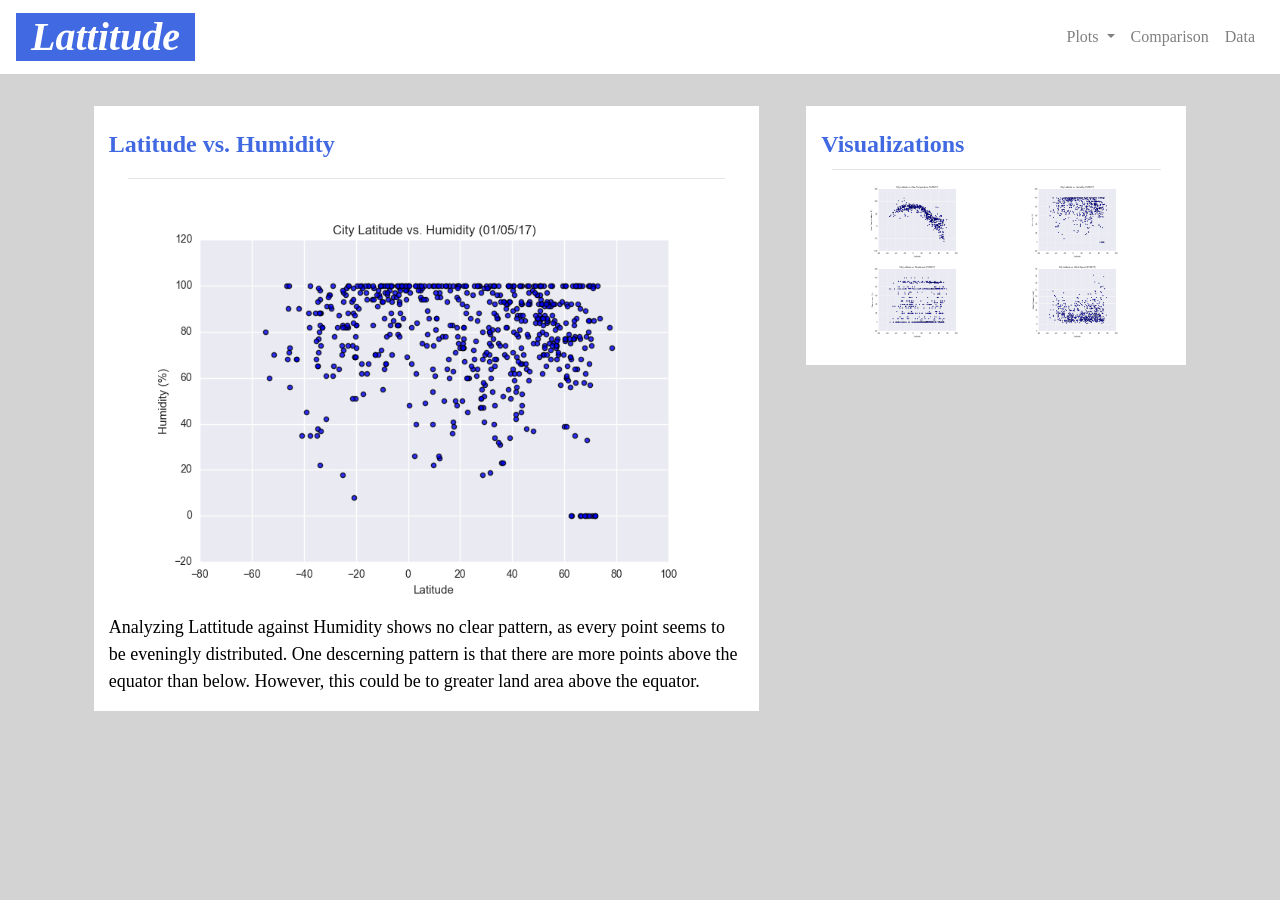
<file: Hum/Hum.html>
<!DOCTYPE html>
<html lang="en-us">

<head>
  <meta charset="UTF-8">
	
  <title>Humidity Page</title>
	
  <link rel="stylesheet" href="https://stackpath.bootstrapcdn.com/bootstrap/4.3.1/css/bootstrap.min.css" 
  integrity="sha384-ggOyR0iXCbMQv3Xipma34MD+dH/1fQ784/j6cY/iJTQUOhcWr7x9JvoRxT2MZw1T" 
  crossorigin="anonymous">
  <link rel="stylesheet" type="text/css" href="../style.css">

  <script src="https://code.jquery.com/jquery-3.3.1.slim.min.js" 
  integrity="sha384-q8i/X+965DzO0rT7abK41JStQIAqVgRVzpbzo5smXKp4YfRvH+8abtTE1Pi6jizo" 
  crossorigin="anonymous"></script>
  <script src="https://cdnjs.cloudflare.com/ajax/libs/popper.js/1.14.7/umd/popper.min.js" 
  integrity="sha384-UO2eT0CpHqdSJQ6hJty5KVphtPhzWj9WO1clHTMGa3JDZwrnQq4sF86dIHNDz0W1" 
  crossorigin="anonymous"></script>
  <script src="https://stackpath.bootstrapcdn.com/bootstrap/4.3.1/js/bootstrap.min.js" 
  integrity="sha384-JjSmVgyd0p3pXB1rRibZUAYoIIy6OrQ6VrjIEaFf/nJGzIxFDsf4x0xIM+B07jRM" 
  crossorigin="anonymous"></script>
  
</head>
	
<body>
<nav class="navbar navbar-expand-lg navbar-light shrinkray">
  <a class="navbar-brand" href="../Landing_Page.html">
    <h1 class="my-auto">Lattitude</h1>
  </a>
  <button class="navbar-toggler shrinkray" type="button" data-toggle="collapse" data-target="#navbarSupportedContent" aria-controls="navbarSupportedContent" 
  aria-expanded="false" aria-label="Toggle navigation">
    <span class="navbar-toggler-icon"></span>
  </button>
  <div class="collapse navbar-collapse bg-white row" id="navbarSupportedContent">
    <form class="ml-lg-auto ml-md-3 mr-lg-3">
    <ul class="navbar-nav mr-auto">
      
      <li class="nav-item dropdown">
        <a class="nav-link dropdown-toggle link-c" href="#" id="navbarDropdown" role="button" data-toggle="dropdown" aria-haspopup="true" 
        aria-expanded="false"> Plots </a>
          <div class="dropdown-menu" aria-labelledby="Dropdown">
            <a class="dropdown-item" href="../Temp/Temp.html">Temperature</a>
            <a class="dropdown-item" href="../Hum/Hum.html">Humidity</a>
            <a class="dropdown-item" href="../Cloud/Cloud.html">Cloudiness</a>
            <a class="dropdown-item" href="../Wind/Wind.html">Wind Speed</a>
          </div>
      </li>
      
      <li class="nav-item">
        <a class="nav-link link-c" href="../Comp/Comp.html">Comparison</a>
      </li>
      
      <li class="nav-item">
        <a class="nav-link link-c" href="../Data/Data.html">Data</a>
      </li>
    
    </ul>
    </form>
  </div>
</nav>

<br>

<div class="container">
    <div class="row">
        <div class="bg-white mx-auto my-2 col-lg-7 col-md-11">
        <div>
<br>
        <h4>Latitude vs. Humidity</h4>
        <hr>
        <img src="../Figures/Fig2.png" class="col ml-auto; mr-auto" alt="Temperature">
        <p>
          Analyzing Lattitude against Humidity shows no clear pattern, as every point seems to be eveningly distributed. One descerning pattern is that 
          there are more points above the equator than below. However, this could be to greater land area above the equator.
        </p> 
        </div>
        </div>  
<br>
    <div class="bg-white offset-lg-1 col-lg-4 mb-auto mx-auto my-2 cen col-md-11">
<br>
    <h4>Visualizations</h4>
    <hr>

        <div class="container m-auto">
    <div class="row ml-auto mr-auto">
                <div class="col-3 col-md-3 col-lg-6">
        <a href="../Temp/Temp.html">	
            <img src="../Figures/Fig1.png" alt="Temp" class="col pic">
        </a>
        </div>
    <div class="col-3 col-md-3 col-lg-6">
        <a href="../Hum/Hum.html">
            <img src="../Figures/Fig2.png" alt="Humidity" class="col pic">
        </a>
    </div>
    <div class="col-3 col-md-3 col-lg-6">
        <a href="../Cloud/Cloud.html">
            <img src="../Figures/Fig3.png" alt="Cloud" class="col pic">
        </a>
    </div>
    <div class="col-3 col-md-3 col-lg-6">
        <a href="../Wind/Wind.html">
            <img src="../Figures/Fig4.png" alt="Wind" class="col pic">
        </a>
            </div>
            </div>
<br>
    </div>
</div>
</div>
</div>
</body>

</html>
</file>
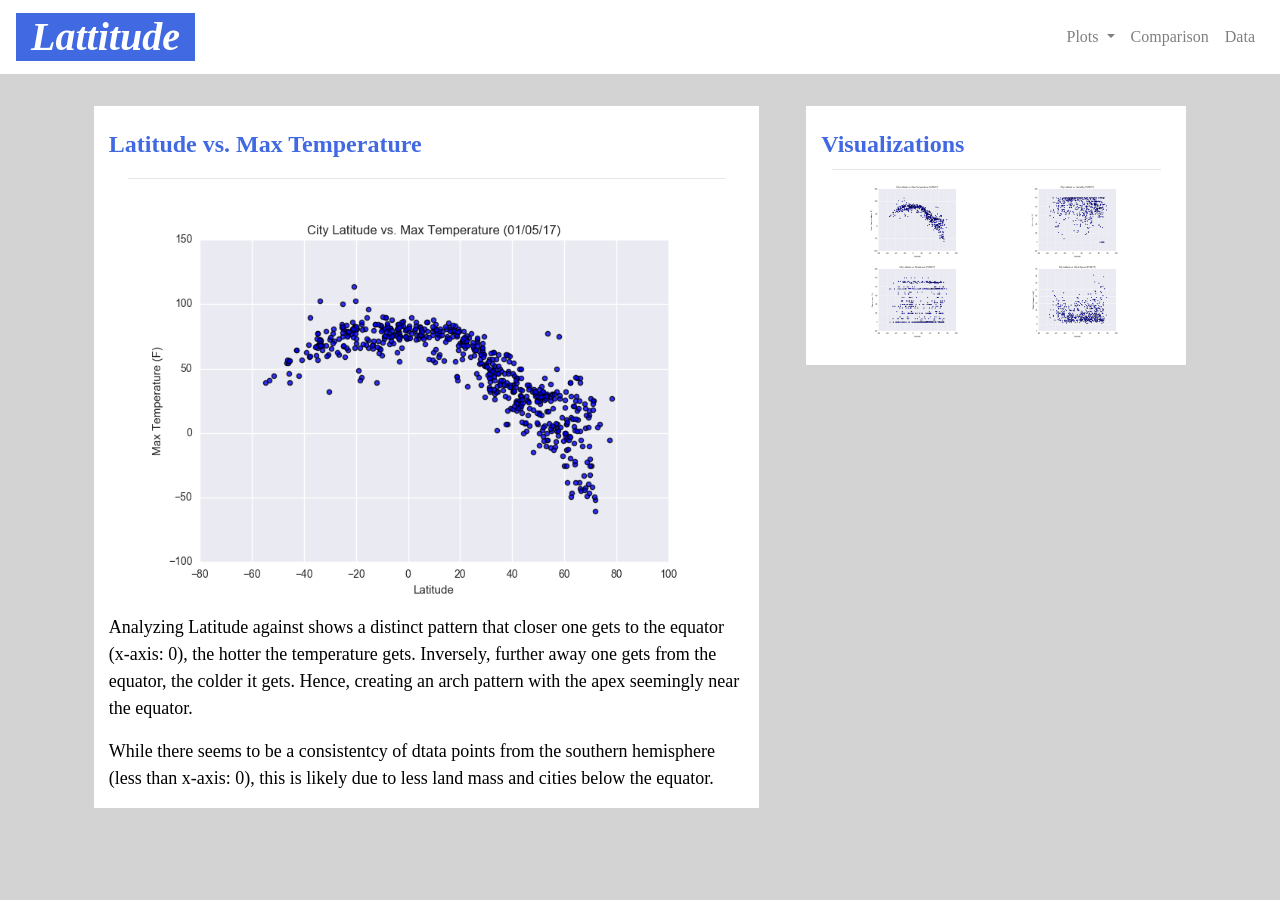
<file: Temp/Temp.html>
<!DOCTYPE html>
<html lang="en-us">

<head>
  <meta charset="UTF-8">
	
  <title>Max Temperature</title>
	
  <link rel="stylesheet" href="https://stackpath.bootstrapcdn.com/bootstrap/4.3.1/css/bootstrap.min.css" 
  integrity="sha384-ggOyR0iXCbMQv3Xipma34MD+dH/1fQ784/j6cY/iJTQUOhcWr7x9JvoRxT2MZw1T" 
  crossorigin="anonymous">
  <link rel="stylesheet" type="text/css" href="../style.css">

  <script src="https://code.jquery.com/jquery-3.3.1.slim.min.js" 
  integrity="sha384-q8i/X+965DzO0rT7abK41JStQIAqVgRVzpbzo5smXKp4YfRvH+8abtTE1Pi6jizo" 
  crossorigin="anonymous"></script>
  <script src="https://cdnjs.cloudflare.com/ajax/libs/popper.js/1.14.7/umd/popper.min.js" 
  integrity="sha384-UO2eT0CpHqdSJQ6hJty5KVphtPhzWj9WO1clHTMGa3JDZwrnQq4sF86dIHNDz0W1" 
  crossorigin="anonymous"></script>
  <script src="https://stackpath.bootstrapcdn.com/bootstrap/4.3.1/js/bootstrap.min.js" 
  integrity="sha384-JjSmVgyd0p3pXB1rRibZUAYoIIy6OrQ6VrjIEaFf/nJGzIxFDsf4x0xIM+B07jRM" 
  crossorigin="anonymous"></script>
  
</head>
	
<body>
<nav class="navbar navbar-expand-lg navbar-light shrinkray">
  <a class="navbar-brand" href="../Landing_Page.html">
    <h1 class="my-auto">Lattitude</h1>
  </a>
  <button class="navbar-toggler shrinkray" type="button" data-toggle="collapse" data-target="#navbarSupportedContent" aria-controls="navbarSupportedContent" 
  aria-expanded="false" aria-label="Toggle navigation">
    <span class="navbar-toggler-icon"></span>
  </button>
  <div class="collapse navbar-collapse bg-white row" id="navbarSupportedContent">
    <form class="ml-lg-auto ml-md-3 mr-lg-3">
    <ul class="navbar-nav mr-auto">
      
      <li class="nav-item dropdown">
        <a class="nav-link dropdown-toggle link-c" href="#" id="navbarDropdown" role="button" data-toggle="dropdown" aria-haspopup="true" 
        aria-expanded="false"> Plots </a>
          <div class="dropdown-menu" aria-labelledby="Dropdown">
            <a class="dropdown-item" href="../Temp/Temp.html">Temperature</a>
            <a class="dropdown-item" href="../Hum/Hum.html">Humidity</a>
            <a class="dropdown-item" href="../Cloud/Cloud.html">Cloudiness</a>
            <a class="dropdown-item" href="../Wind/Wind.html">Wind Speed</a>
          </div>
      </li>
      
      <li class="nav-item">
        <a class="nav-link link-c" href="../Comp/Comp.html">Comparison</a>
      </li>
      
      <li class="nav-item">
        <a class="nav-link link-c" href="../Data/Data.html">Data</a>
      </li>
    
    </ul>
    </form>
  </div>
</nav>

<br>

<div class="container">
    <div class="row">
        <div class="bg-white mx-auto my-2 col-lg-7 col-md-11">
        <div>
<br>
        <h4>Latitude vs. Max Temperature</h4>
        <hr>
        <img src="../Figures/Fig1.png" class="col ml-auto; mr-auto" alt="Temperature">
        <p>
            Analyzing Latitude against shows a distinct pattern that closer one gets to the equator (x-axis: 0), the hotter the temperature gets. 
            Inversely, further away one gets from the equator, the colder it gets. Hence, creating an arch pattern with the apex seemingly near the equator.
        </p>
        <p>
            While there seems to be a consistentcy of dtata points from the southern hemisphere (less than x-axis: 0), this is likely due to less land 
            mass and cities below the equator. 
        </p> 
        </div>
        </div>  
<br>
    <div class="bg-white offset-lg-1 col-lg-4 mb-auto mx-auto my-2 cen col-md-11">
<br>
  <h4>Visualizations</h4>
  <hr>

      <div class="container m-auto">
    <div class="row ml-auto mr-auto">
              <div class="col-3 col-md-3 col-lg-6">
        <a href="../Temp/Temp.html">	
          <img src="../Figures/Fig1.png" alt="Temp" class="col pic">
        </a>
      </div>
    <div class="col-3 col-md-3 col-lg-6">
        <a href="../Hum/Hum.html">
          <img src="../Figures/Fig2.png" alt="Humidity" class="col pic">
        </a>
    </div>
    <div class="col-3 col-md-3 col-lg-6">
        <a href="../Cloud/Cloud.html">
          <img src="../Figures/Fig3.png" alt="Cloud" class="col pic">
        </a>
    </div>
    <div class="col-3 col-md-3 col-lg-6">
        <a href="../Wind/Wind.html">
          <img src="../Figures/Fig4.png" alt="Wind" class="col pic">
        </a>
            </div>
          </div>
<br>
  </div>
</div>
</div>
</div>
</body>

</html>
</file>
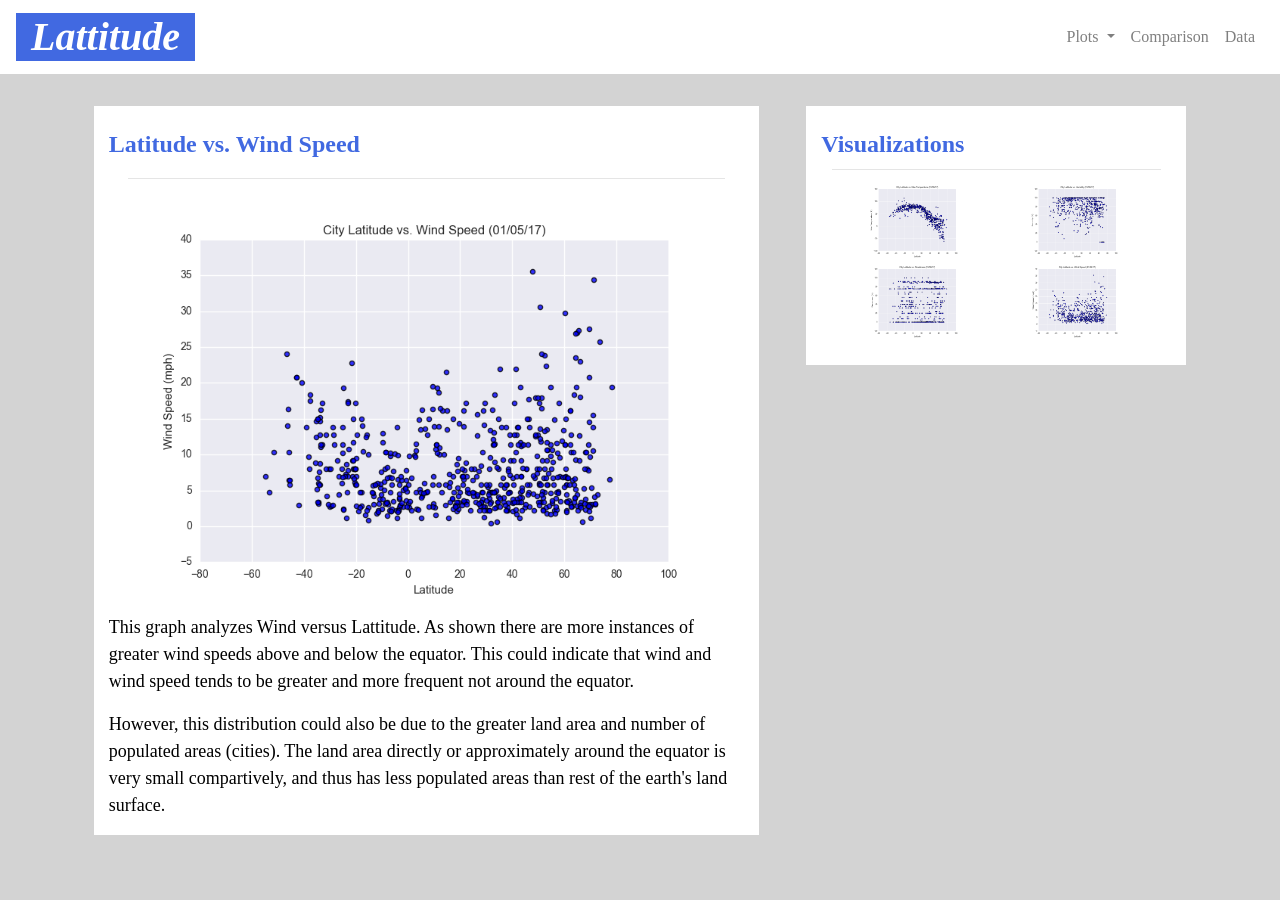
<file: Wind/Wind.html>
<!DOCTYPE html>
<html lang="en-us">

<head>
  <meta charset="UTF-8">
	
  <title>Wind Page</title>
	
  <link rel="stylesheet" href="https://stackpath.bootstrapcdn.com/bootstrap/4.3.1/css/bootstrap.min.css" 
  integrity="sha384-ggOyR0iXCbMQv3Xipma34MD+dH/1fQ784/j6cY/iJTQUOhcWr7x9JvoRxT2MZw1T" 
  crossorigin="anonymous">
  <link rel="stylesheet" type="text/css" href="../style.css">

  <script src="https://code.jquery.com/jquery-3.3.1.slim.min.js" 
  integrity="sha384-q8i/X+965DzO0rT7abK41JStQIAqVgRVzpbzo5smXKp4YfRvH+8abtTE1Pi6jizo" 
  crossorigin="anonymous"></script>
  <script src="https://cdnjs.cloudflare.com/ajax/libs/popper.js/1.14.7/umd/popper.min.js" 
  integrity="sha384-UO2eT0CpHqdSJQ6hJty5KVphtPhzWj9WO1clHTMGa3JDZwrnQq4sF86dIHNDz0W1" 
  crossorigin="anonymous"></script>
  <script src="https://stackpath.bootstrapcdn.com/bootstrap/4.3.1/js/bootstrap.min.js" 
  integrity="sha384-JjSmVgyd0p3pXB1rRibZUAYoIIy6OrQ6VrjIEaFf/nJGzIxFDsf4x0xIM+B07jRM" 
  crossorigin="anonymous"></script>

</head>
	
<body>
<nav class="navbar navbar-expand-lg navbar-light shrinkray">
  <a class="navbar-brand" href="../Landing_Page.html">
	  <h1 class="my-auto">Lattitude</h1>
  </a>
  <button class="navbar-toggler shrinkray" type="button" data-toggle="collapse" data-target="#navbarSupportedContent" aria-controls="navbarSupportedContent" 
  aria-expanded="false" aria-label="Toggle navigation">
    <span class="navbar-toggler-icon"></span>
  </button>
  <div class="collapse navbar-collapse bg-white row" id="navbarSupportedContent">
	  <form class="ml-lg-auto ml-md-3 mr-lg-3">
    <ul class="navbar-nav mr-auto">
      
      <li class="nav-item dropdown">
        <a class="nav-link dropdown-toggle link-c" href="#" id="navbarDropdown" role="button" data-toggle="dropdown" aria-haspopup="true" 
        aria-expanded="false"> Plots </a>
          <div class="dropdown-menu" aria-labelledby="Dropdown">
            <a class="dropdown-item" href="../Temp/Temp.html">Temperature</a>
            <a class="dropdown-item" href="../Hum/Hum.html">Humidity</a>
            <a class="dropdown-item" href="../Cloud/Cloud.html">Cloudiness</a>
            <a class="dropdown-item" href="../Wind/Wind.html">Wind Speed</a>
          </div>
      </li>
		  
      <li class="nav-item">
        <a class="nav-link link-c" href="../Comp/Comp.html">Comparison</a>
      </li>
      
      <li class="nav-item">
        <a class="nav-link link-c" href="../Data/Data.html">Data</a>
      </li>
		
		</ul>
    </form>
  </div>
</nav>

<br>

<div class="container">
    <div class="row">
        <div class="bg-white mx-auto my-2 col-lg-7 col-md-11">
        <div>
<br>
        <h4>Latitude vs. Wind Speed</h4>
        <hr>
        <img src="../Figures/Fig4.png" class="col ml-auto; mr-auto" alt="Temperature">
        <p>
            This graph analyzes Wind versus Lattitude. As shown there are more instances of greater wind speeds above and below the equator. This could
            indicate that wind and wind speed tends to be greater and more frequent not around the equator.
        </p>
        <p>
          However, this distribution could also be due to the greater land area and number of populated areas (cities). 
          The land area directly or approximately around the equator is very small compartively, and thus has less populated areas than 
          rest of the earth's land surface.
        </p>
        </div>
        </div>  
<br>
    <div class="bg-white offset-lg-1 col-lg-4 mb-auto mx-auto my-2 cen col-md-11">
<br>
    <h4>Visualizations</h4>
    <hr>

        <div class="container m-auto">
    <div class="row ml-auto mr-auto">
                <div class="col-3 col-md-3 col-lg-6">
        <a href="../Temp/Temp.html">	
            <img src="../Figures/Fig1.png" alt="Temp" class="col pic">
        </a>
        </div>
    <div class="col-3 col-md-3 col-lg-6">
        <a href="../Hum/Hum.html">
            <img src="../Figures/Fig2.png" alt="Humidity" class="col pic">
        </a>
    </div>
    <div class="col-3 col-md-3 col-lg-6">
        <a href="../Cloud/Cloud.html">
            <img src="../Figures/Fig3.png" alt="Cloud" class="col pic">
        </a>
    </div>
    <div class="col-3 col-md-3 col-lg-6">
        <a href="../Wind/Wind.html">
            <img src="../Figures/Fig4.png" alt="Wind" class="col pic">
        </a>
            </div>
            </div>
<br>
    </div>
</div>
</div>
</div>
</body>

</html>
</file>
<file: style.css>
body {
  background: #d3d3d3;
  font-family: Times New Roman;
}

a {
text-decoration: none;
}

.link-c {
	color: gray
}

.shrinkray {
	background: white;
}

@media(max-width: 992px){
.shrinkray {
background: royalblue;
}
	
.link-c {
	color: black
}
}

h1 {
background-color: royalblue; 
color: white; 
text-align: center;
text-decoration-line: none;
padding-left: 15px;
padding-right: 15px;
font-weight: bolder;
font-style: italic
}

h4 {
	color: royalblue;
	font-weight: bold;
}

h5 {
	color: royalblue; 
	font-size: 20px;
	font-weight: bold; 
	text-align: center
}

hr {
	margin: 3%;
}

img {
	align-content: center;
}

.tophat {
padding-left: 5%; 
padding-right: 5%
}

p {
	color:black; 
	font-size: 18px
}

.pic{
height: 80px;
width: 150%;
}

.show-me
{
visibility: hidden;
}

@media(max-width: 770px){
.show-me{
visibility: visible;
}	}

@media(max-width: 992px){
.table-responsive{
font-size: 8px;
}	}

@media(max-width: 770px){
.table-responsive{
font-size: 6px;
}	}
</file>
